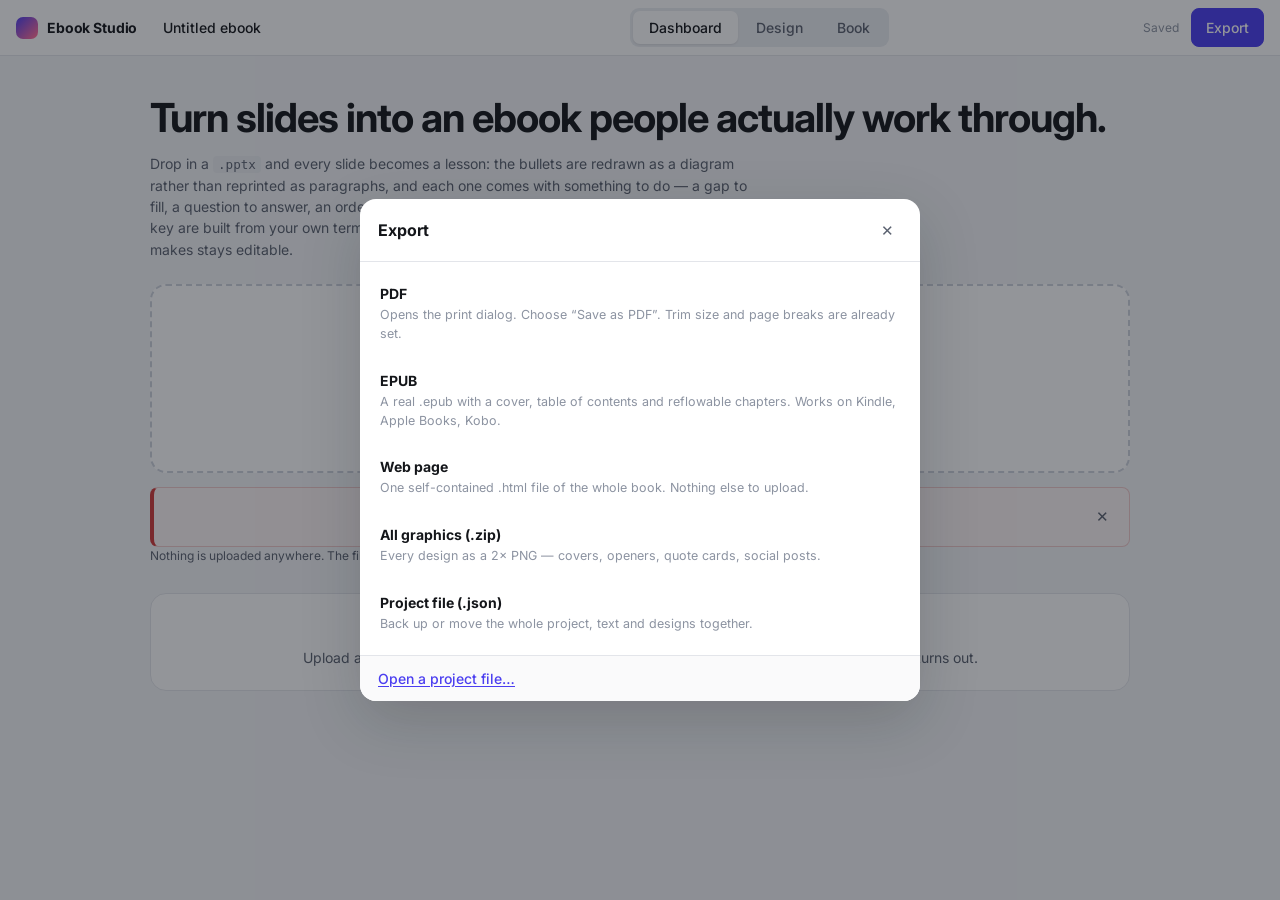
<file: ebook-studio/index.html>
<!doctype html>
<html lang="en">
<head>
<meta charset="utf-8">
<meta name="viewport" content="width=device-width, initial-scale=1">
<title>Ebook Studio</title>
<meta name="description" content="Design ebook graphics and turn uploaded manuscripts into finished ebooks.">
<link rel="preconnect" href="https://fonts.googleapis.com">
<link rel="preconnect" href="https://fonts.gstatic.com" crossorigin>
<link href="https://fonts.googleapis.com/css2?family=Bebas+Neue&family=DM+Serif+Display:ital@0;1&family=Inter:wght@300;400;500;600;700;800&family=Lora:ital,wght@0,400;0,600;1,400&family=Playfair+Display:ital,wght@0,400;0,700;0,900;1,400&family=Space+Grotesk:wght@400;500;700&display=swap" rel="stylesheet">
<link rel="stylesheet" href="styles.css">
</head>
<body>

<header class="topbar">
  <div class="brand">
    <span class="brand-mark" aria-hidden="true"></span>
    <span class="brand-name">Ebook Studio</span>
  </div>

  <input id="projectTitle" class="title-field" value="Untitled ebook" aria-label="Project title" spellcheck="false">

  <nav class="tabs" role="tablist">
    <button class="tab is-active" data-view="dashboard" role="tab">Dashboard</button>
    <button class="tab" data-view="editor" role="tab">Design</button>
    <button class="tab" data-view="book" role="tab">Book</button>
  </nav>

  <div class="topbar-actions">
    <span id="saveState" class="save-state">Saved</span>
    <button id="btnExport" class="btn btn-primary">Export</button>
  </div>
</header>

<!-- Dashboard -->
<main id="view-dashboard" class="view is-active">
  <div class="dash">

    <section class="dash-hero">
      <h1>Turn slides into an ebook people actually work through.</h1>
      <p>Drop in a <code>.pptx</code> and every slide becomes a lesson: the bullets are redrawn as a diagram
         rather than reprinted as paragraphs, and each one comes with something to do &mdash; a gap to fill,
         a question to answer, an order to work out. Crosswords, word searches and an answer key are built
         from your own terms. <code>.docx</code>, <code>.md</code>, <code>.txt</code> and <code>.html</code>
         work too. Everything it makes stays editable.</p>

      <div id="dropzone" class="dropzone" tabindex="0" role="button" aria-label="Choose a slide deck or manuscript">
        <svg viewBox="0 0 24 24" class="dz-icon" aria-hidden="true"><path d="M12 16V4m0 0L7.5 8.5M12 4l4.5 4.5M4 15v3a2 2 0 0 0 2 2h12a2 2 0 0 0 2-2v-3"/></svg>
        <strong>Drop your slides or manuscript here</strong>
        <span>or click to browse &mdash; .pptx, .docx, .md, .txt, .html</span>
      </div>

      <!-- Kept outside the dropzone: an input inside it would bubble its own
           click back to the zone and ask for the file picker twice. -->
      <input type="file" id="fileInput" hidden>

      <div id="uploadError" class="upload-error" hidden>
        <div>
          <strong id="uploadErrorTitle"></strong>
          <p id="uploadErrorBody"></p>
        </div>
        <button class="icon-btn" id="uploadErrorClose" aria-label="Dismiss">&#10005;</button>
      </div>

      <p class="dz-note">Nothing is uploaded anywhere. The file is read in your browser and stored on this computer only.</p>
    </section>

    <section id="importSummary" class="panel-card" hidden>
      <div class="card-head">
        <h2>What we found</h2>
        <button class="btn btn-ghost btn-sm" id="btnClearImport">Start over</button>
      </div>
      <div id="importStats" class="stat-row"></div>
      <div id="chapterList" class="chapter-list"></div>
    </section>

    <section id="learningSection" class="panel-card" hidden>
      <div class="card-head">
        <h2>Active learning</h2>
        <span class="hint">What the reader is asked to do, and how often.</span>
      </div>

      <div class="build-row build-row-top">
        <label class="field">
          <span>How much practice</span>
          <select id="densitySelect">
            <option value="light">Light &mdash; one task every other lesson</option>
            <option value="balanced" selected>Balanced &mdash; one task per lesson</option>
            <option value="intensive">Intensive &mdash; two tasks per lesson</option>
          </select>
        </label>
        <label class="field">
          <span>Lessons per part</span>
          <select id="groupSelect">
            <option value="3">3</option>
            <option value="4">4</option>
            <option value="5" selected>5</option>
            <option value="6">6</option>
            <option value="8">8</option>
          </select>
        </label>
      </div>

      <p class="panel-title">Include</p>
      <div id="activityChips" class="chip-row"></div>

      <div class="build-row">
        <p class="hint hint-wide">Questions, gaps and puzzles are derived from your own slides &mdash; the wording
           comes from your text, not from anything invented. Every one of them is editable afterwards.</p>
      </div>
    </section>

    <section id="themeSection" class="panel-card" hidden>
      <div class="card-head">
        <h2>Pick a look</h2>
        <span class="hint">This drives the cover, the openers and the book pages.</span>
      </div>
      <div id="themeGrid" class="theme-grid"></div>
      <div class="build-row">
        <label class="field">
          <span>Trim size</span>
          <select id="trimSelect"></select>
        </label>
        <label class="field">
          <span>Author name</span>
          <input id="authorField" placeholder="Your name" spellcheck="false">
        </label>
        <button id="btnBuild" class="btn btn-primary btn-lg">Build my ebook</button>
      </div>
    </section>

    <section id="graphicsSection" class="panel-card" hidden>
      <div class="card-head">
        <h2>Graphics</h2>
        <div class="card-head-actions">
          <button class="btn btn-ghost btn-sm" data-new-design="social">+ Social card</button>
          <button class="btn btn-ghost btn-sm" data-new-design="quote">+ Quote card</button>
          <button class="btn btn-ghost btn-sm" data-new-design="blank">+ Blank</button>
        </div>
      </div>
      <div id="designGrid" class="design-grid"></div>
    </section>

    <section class="panel-card panel-empty" id="emptyState">
      <h2>Nothing loaded yet</h2>
      <p>Upload a file above, or try
         <button class="linkish" id="btnSampleDeck">a sample slide deck</button> or
         <button class="linkish" id="btnSample">a sample manuscript</button>
         to see how each one turns out.</p>
    </section>

  </div>
</main>

<!-- Editor -->
<main id="view-editor" class="view">
  <div class="editor">

    <aside class="rail">
      <button class="rail-btn is-active" data-panel="templates" title="Templates"><span>&#9638;</span>Templates</button>
      <button class="rail-btn" data-panel="text" title="Text"><span>T</span>Text</button>
      <button class="rail-btn" data-panel="elements" title="Elements"><span>&#9670;</span>Elements</button>
      <button class="rail-btn" data-panel="uploads" title="Uploads"><span>&#8679;</span>Uploads</button>
      <button class="rail-btn" data-panel="brand" title="Brand"><span>&#9681;</span>Brand</button>
    </aside>

    <section class="side-panel" id="sidePanel"></section>

    <section class="stage-wrap">
      <div class="stage-bar">
        <select id="designPicker" class="mini-select" aria-label="Which graphic"></select>
        <div class="spacer"></div>
        <div class="tool-group">
          <button class="icon-btn" id="btnUndo" title="Undo (Ctrl+Z)">&#8630;</button>
          <button class="icon-btn" id="btnRedo" title="Redo (Ctrl+Shift+Z)">&#8631;</button>
        </div>
        <div class="tool-group">
          <button class="icon-btn" data-arrange="front" title="Bring to front">&#10514;</button>
          <button class="icon-btn" data-arrange="forward" title="Forward">&#8593;</button>
          <button class="icon-btn" data-arrange="backward" title="Backward">&#8595;</button>
          <button class="icon-btn" data-arrange="back" title="Send to back">&#10515;</button>
        </div>
        <div class="tool-group">
          <button class="icon-btn" data-align="left" title="Align left">&#8676;</button>
          <button class="icon-btn" data-align="centerX" title="Centre horizontally">&#8596;</button>
          <button class="icon-btn" data-align="right" title="Align right">&#8677;</button>
          <button class="icon-btn" data-align="centerY" title="Centre vertically">&#8597;</button>
        </div>
        <div class="tool-group">
          <button class="icon-btn" id="btnZoomOut" title="Zoom out">&minus;</button>
          <span id="zoomLabel" class="zoom-label">100%</span>
          <button class="icon-btn" id="btnZoomIn" title="Zoom in">+</button>
          <button class="icon-btn" id="btnZoomFit" title="Fit">&#10530;</button>
        </div>
        <button class="btn btn-primary btn-sm" id="btnDownloadPng">Download PNG</button>
      </div>

      <div class="stage-scroll" id="stageScroll">
        <div class="stage" id="stage">
          <div class="artboard" id="artboard"></div>
          <div class="overlay" id="overlay"></div>
        </div>
      </div>
    </section>

    <section class="props" id="props"></section>
  </div>
</main>

<!-- Book -->
<main id="view-book" class="view">
  <div class="book-wrap">
    <aside class="book-side">
      <h2>Contents</h2>
      <ol id="bookToc" class="book-toc"></ol>
      <div class="book-side-foot">
        <button class="btn btn-ghost btn-sm" id="btnPrintBook">Print / Save as PDF</button>
      </div>
    </aside>
    <div class="book-scroll" id="bookScroll"></div>
  </div>
</main>

<!-- Export -->
<div class="modal-backdrop" id="exportModal" hidden>
  <div class="modal" role="dialog" aria-modal="true" aria-labelledby="exportTitle">
    <div class="modal-head">
      <h2 id="exportTitle">Export</h2>
      <button class="icon-btn" id="btnCloseExport" aria-label="Close">&#10005;</button>
    </div>
    <div class="export-list">
      <button class="export-row" data-export="pdf">
        <strong>PDF</strong><span>Opens the print dialog. Choose &ldquo;Save as PDF&rdquo;. Trim size and page breaks are already set.</span>
      </button>
      <button class="export-row" data-export="epub">
        <strong>EPUB</strong><span>A real .epub with a cover, table of contents and reflowable chapters. Works on Kindle, Apple Books, Kobo.</span>
      </button>
      <button class="export-row" data-export="html">
        <strong>Web page</strong><span>One self-contained .html file of the whole book. Nothing else to upload.</span>
      </button>
      <button class="export-row" data-export="images">
        <strong>All graphics (.zip)</strong><span>Every design as a 2&times; PNG &mdash; covers, openers, quote cards, social posts.</span>
      </button>
      <button class="export-row" data-export="project">
        <strong>Project file (.json)</strong><span>Back up or move the whole project, text and designs together.</span>
      </button>
    </div>
    <div class="modal-foot">
      <label class="import-project">
        <input type="file" id="projectImport" accept=".json" hidden>
        <span class="linkish">Open a project file&hellip;</span>
      </label>
      <span id="exportStatus" class="hint"></span>
    </div>
  </div>
</div>

<div id="toast" class="toast" hidden></div>
<div id="printRoot" class="print-root" aria-hidden="true"></div>

<script src="js/text.js"></script>
<script src="js/zip.js"></script>
<script src="js/store.js"></script>
<script src="js/templates.js"></script>
<script src="js/import.js"></script>
<script src="js/pptx.js"></script>
<script src="js/diagrams.js"></script>
<script src="js/learning.js"></script>
<script src="js/course.js"></script>
<script src="js/sampledeck.js"></script>
<script src="js/render.js"></script>
<script src="js/editor.js"></script>
<script src="js/book.js"></script>
<script src="js/export.js"></script>
<script src="js/app.js"></script>
</body>
</html>
</file>
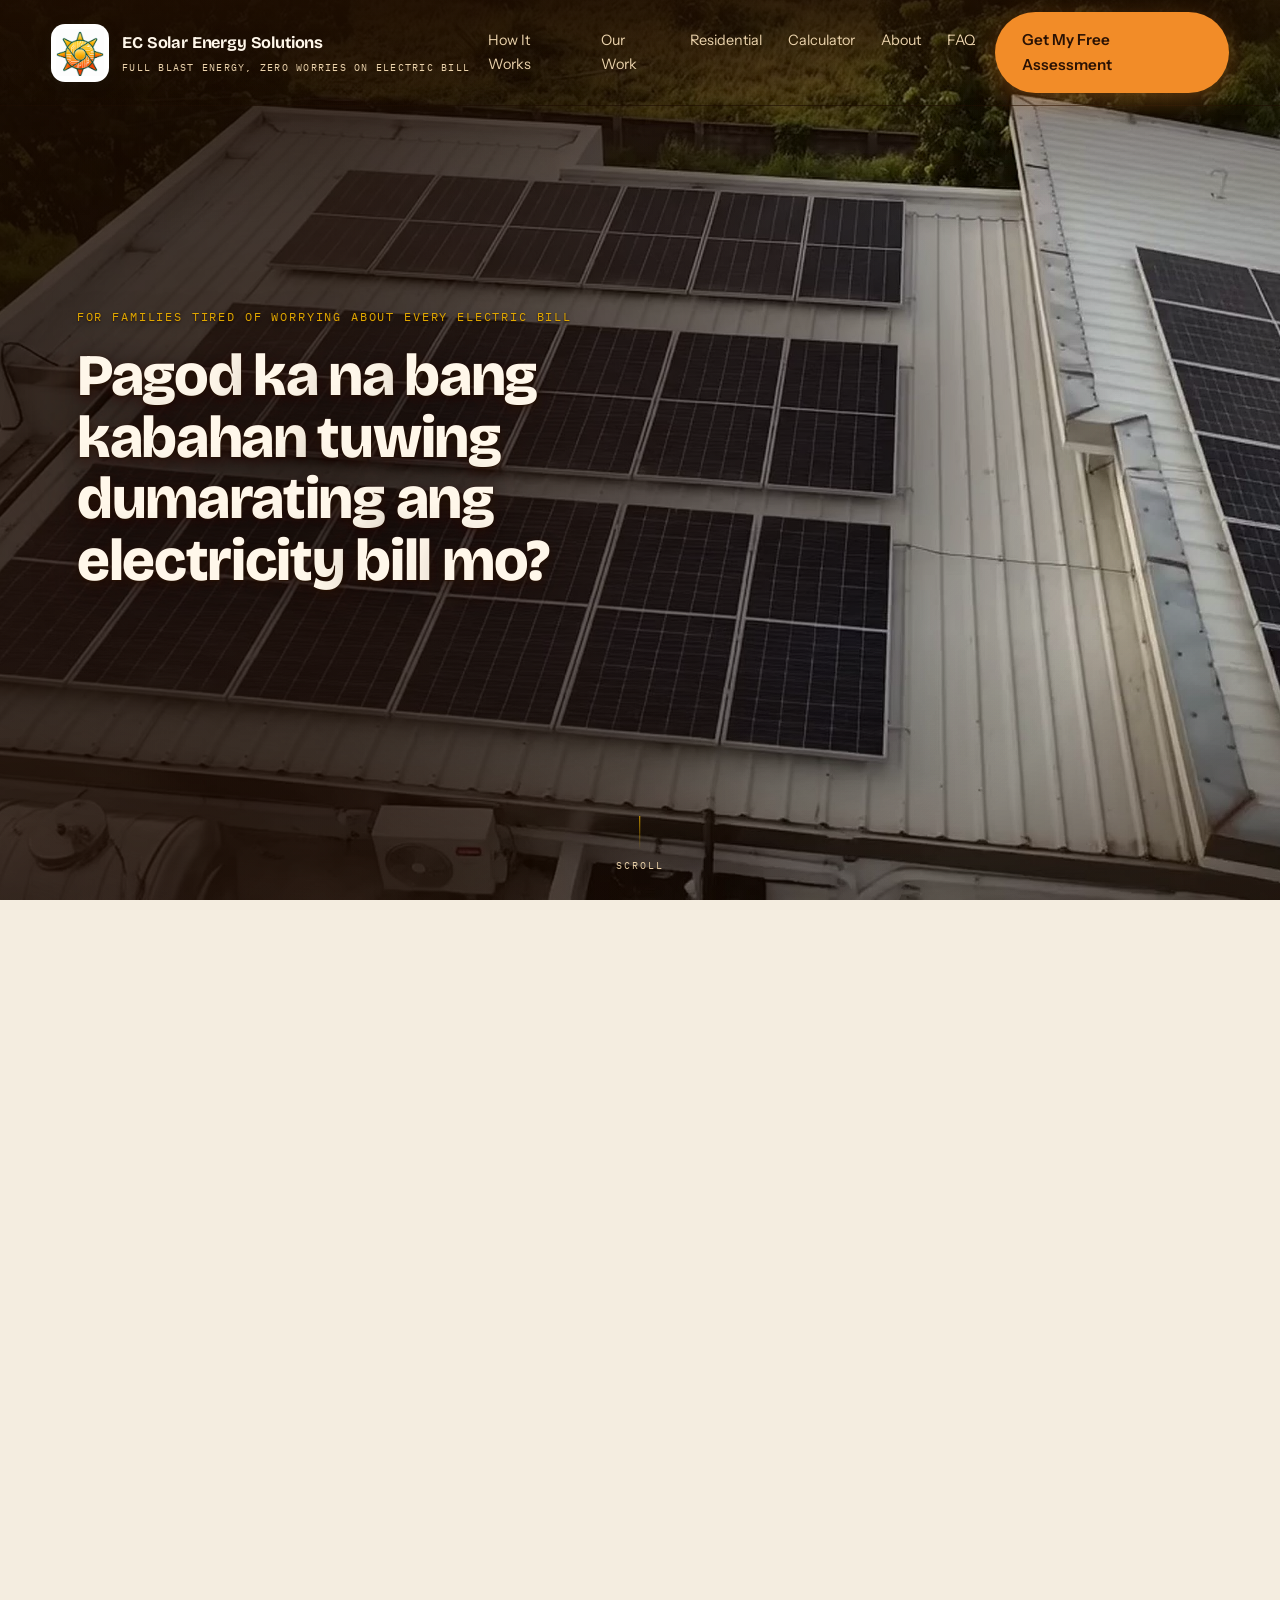
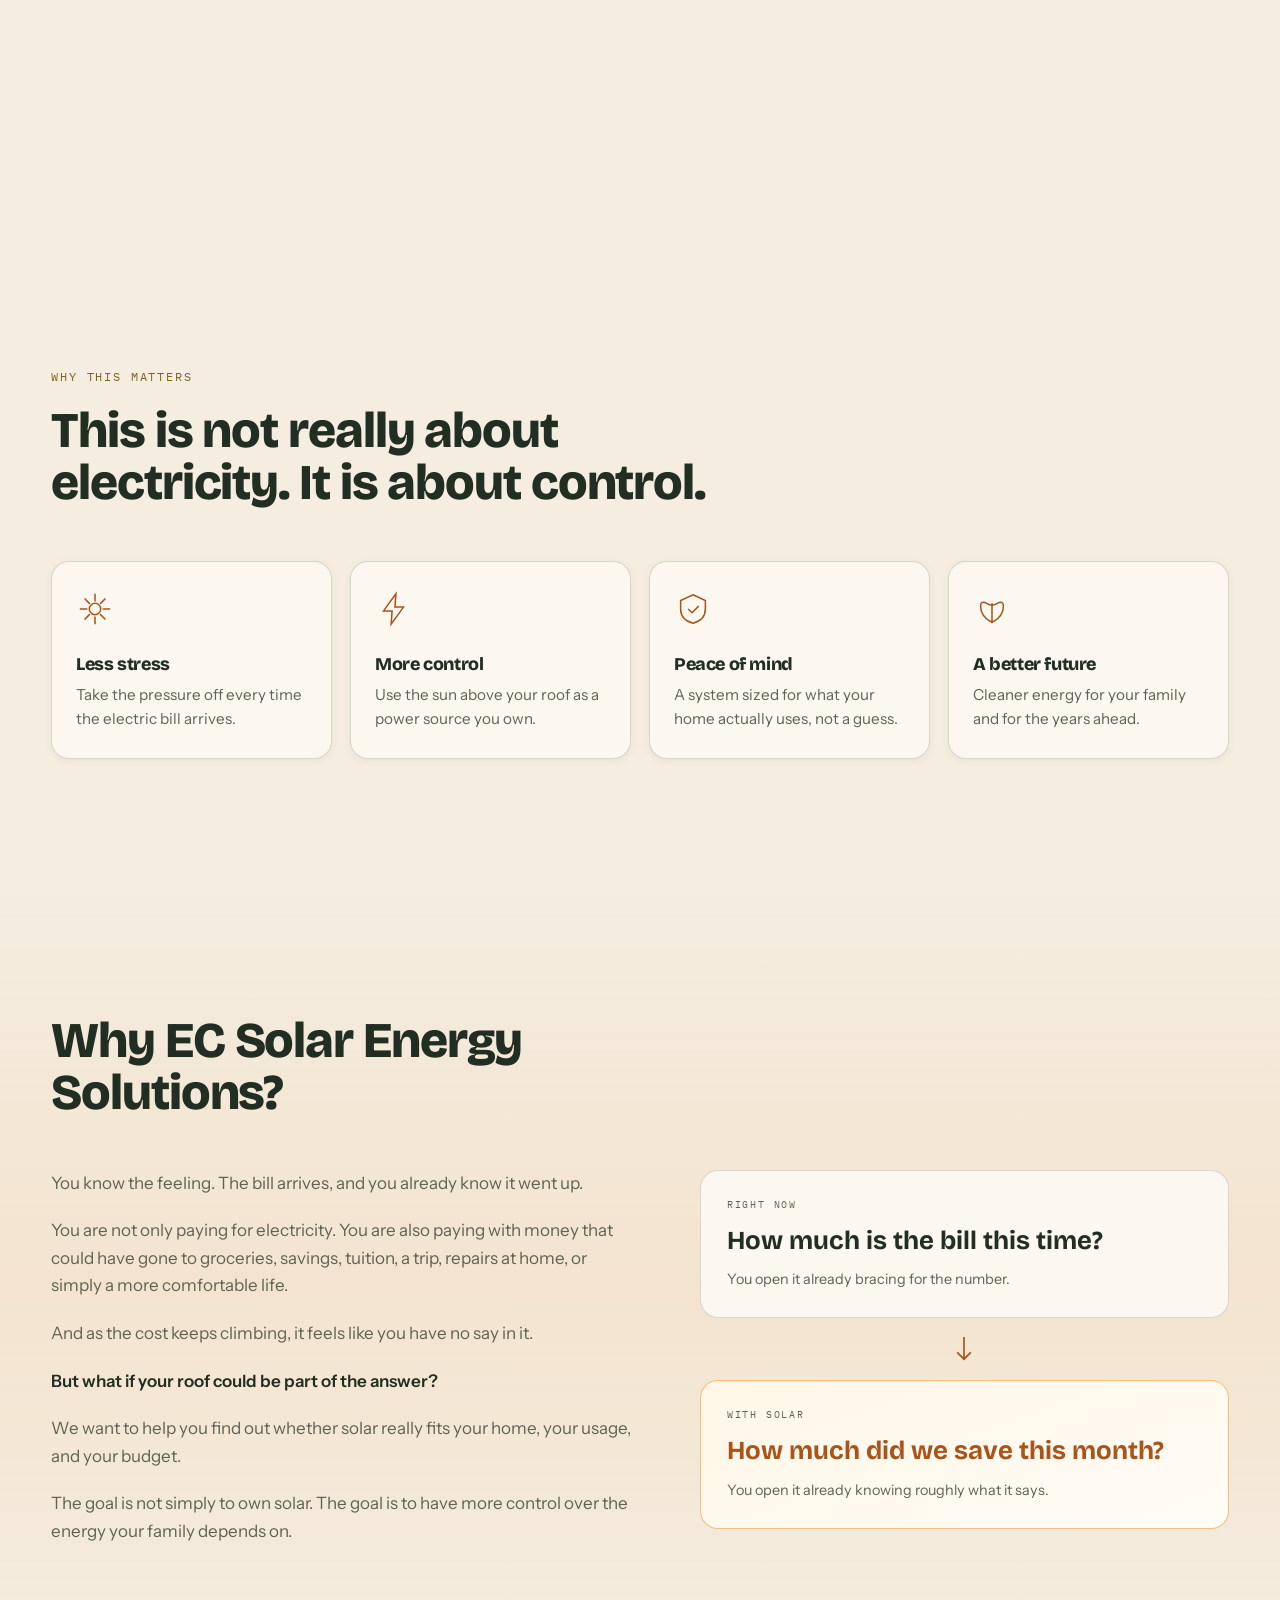
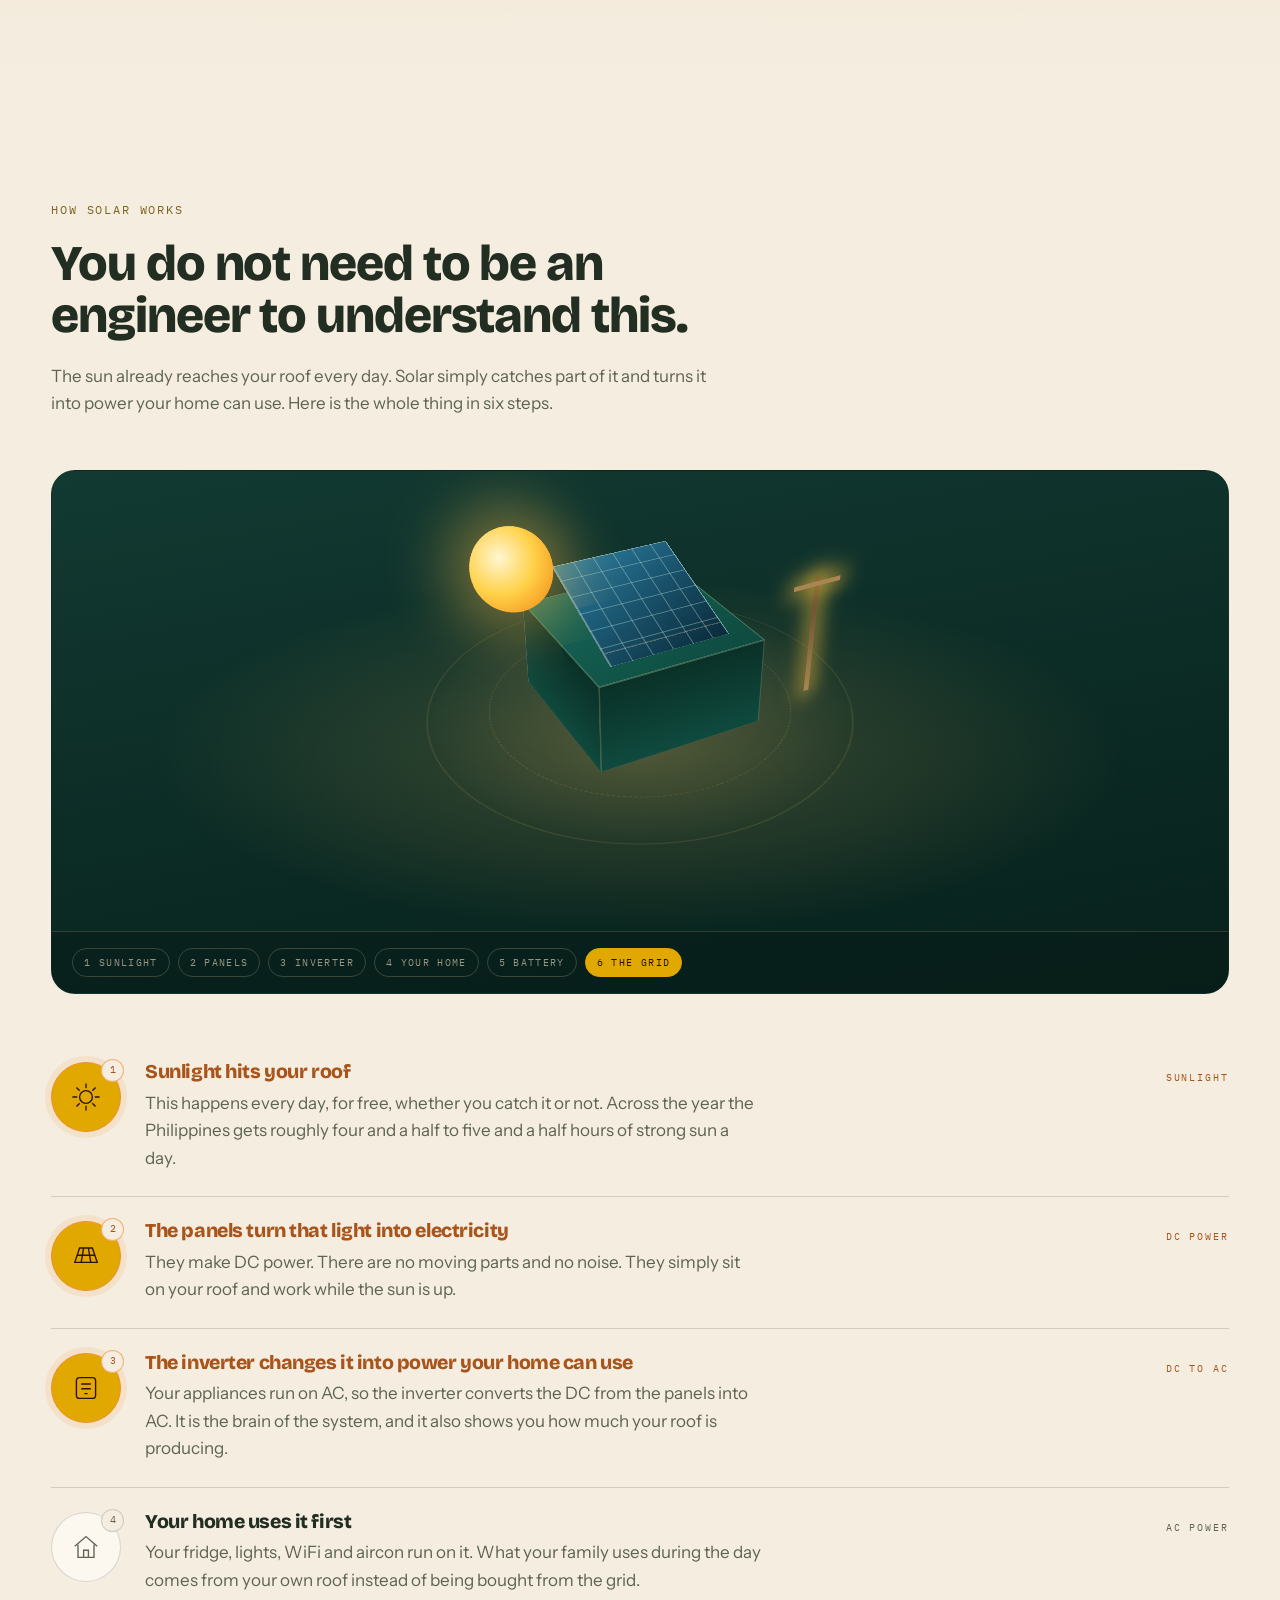
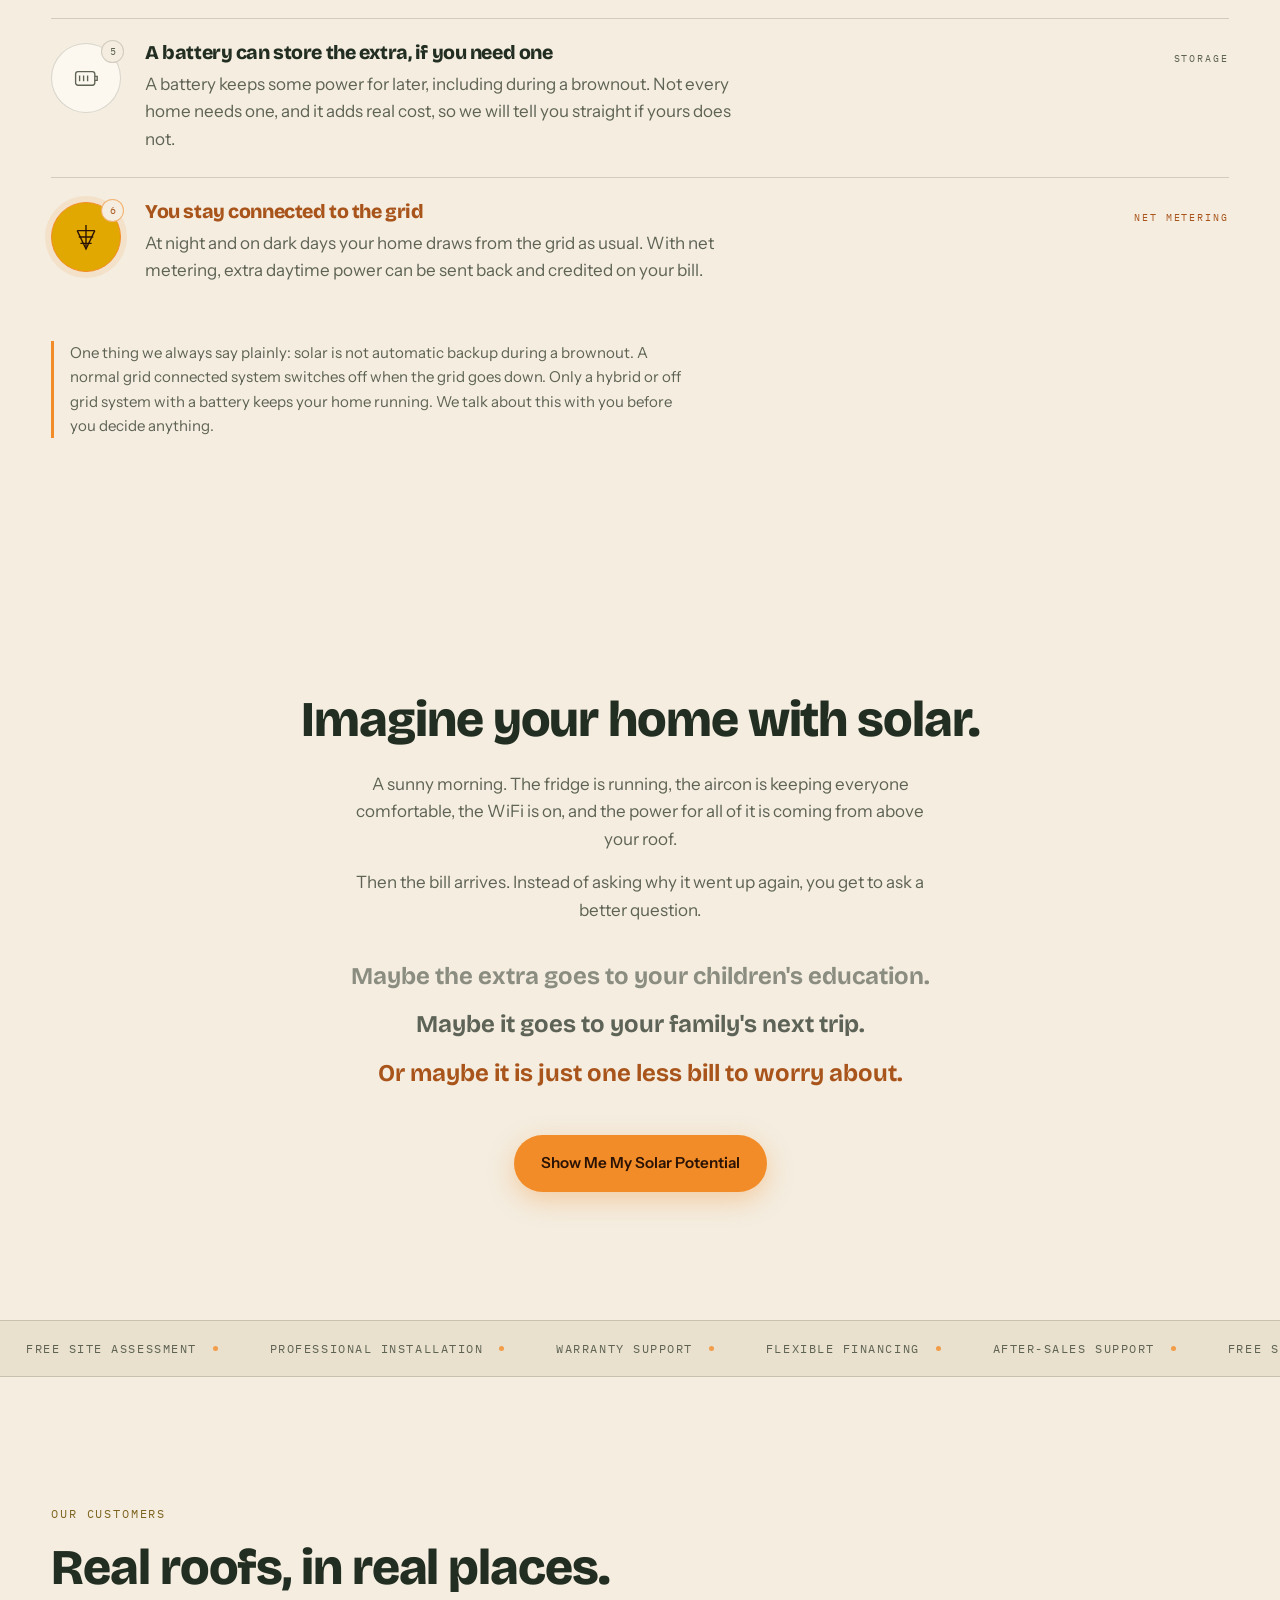
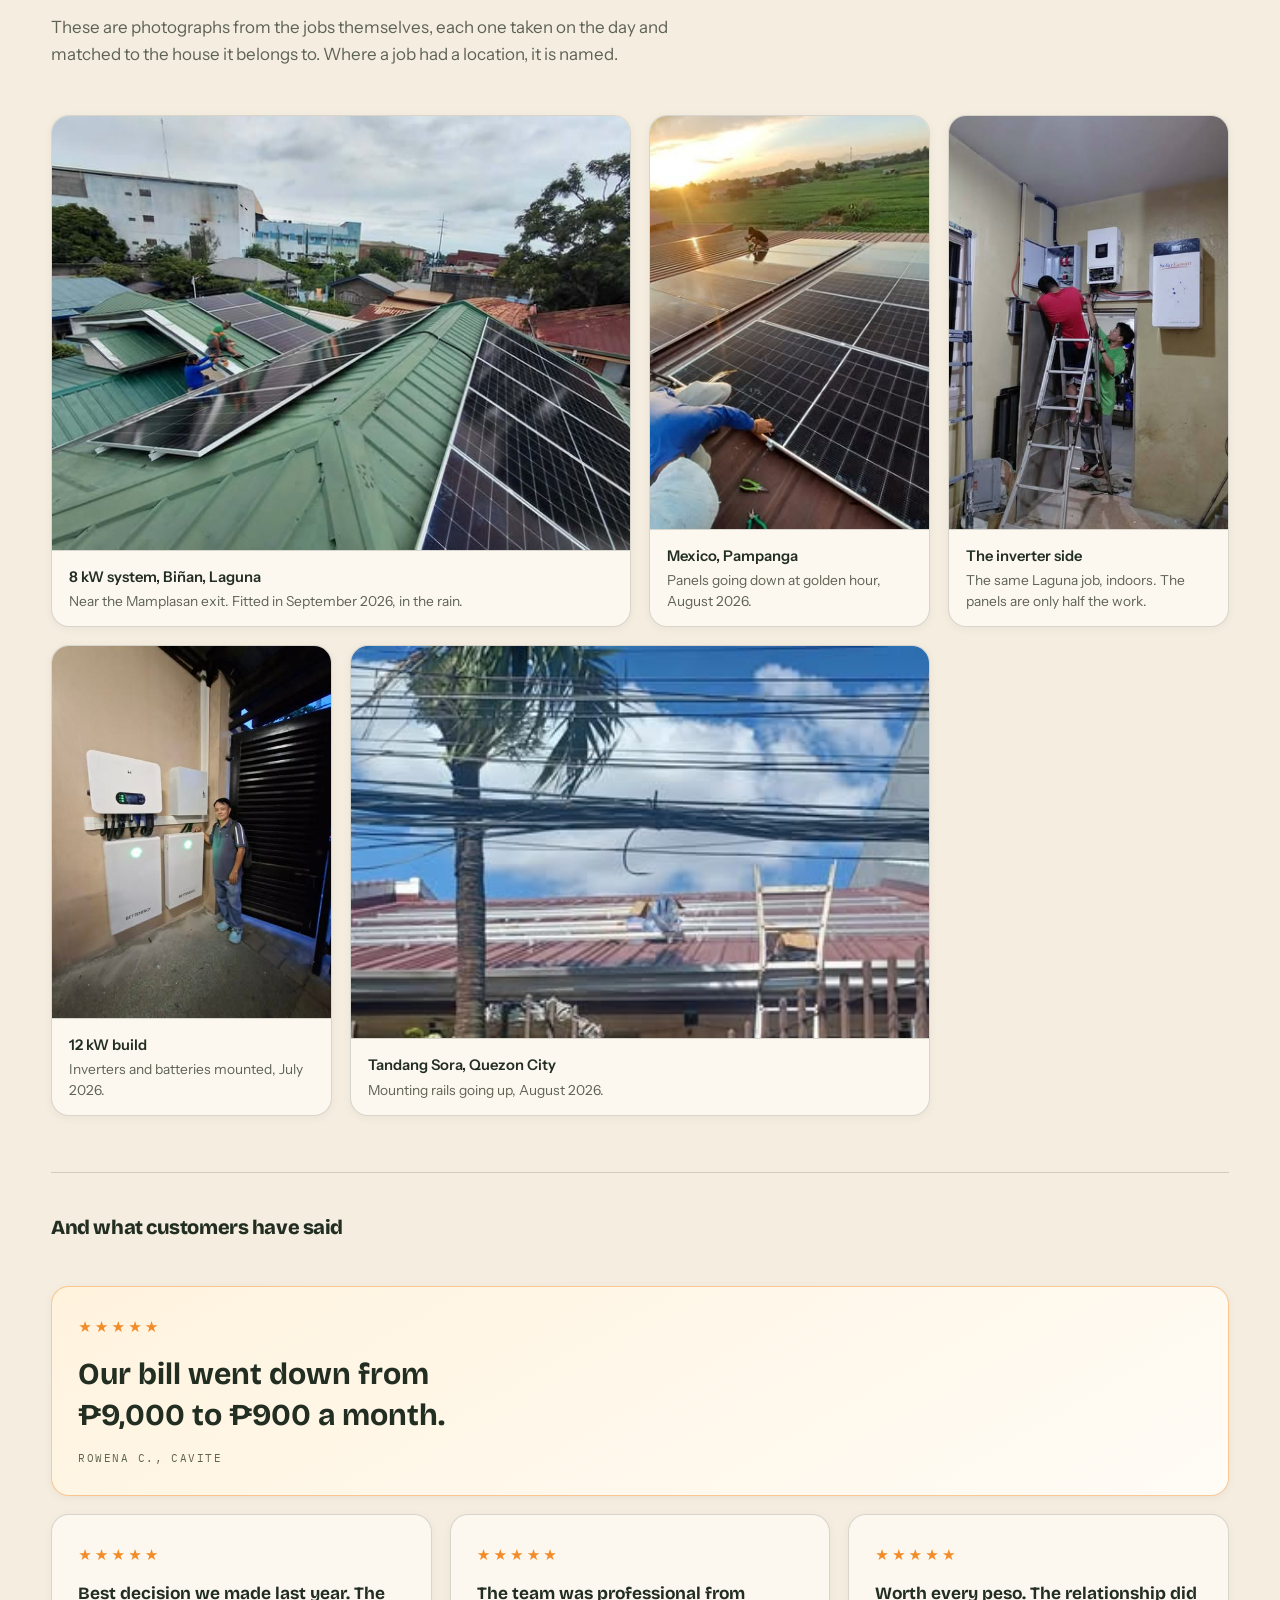
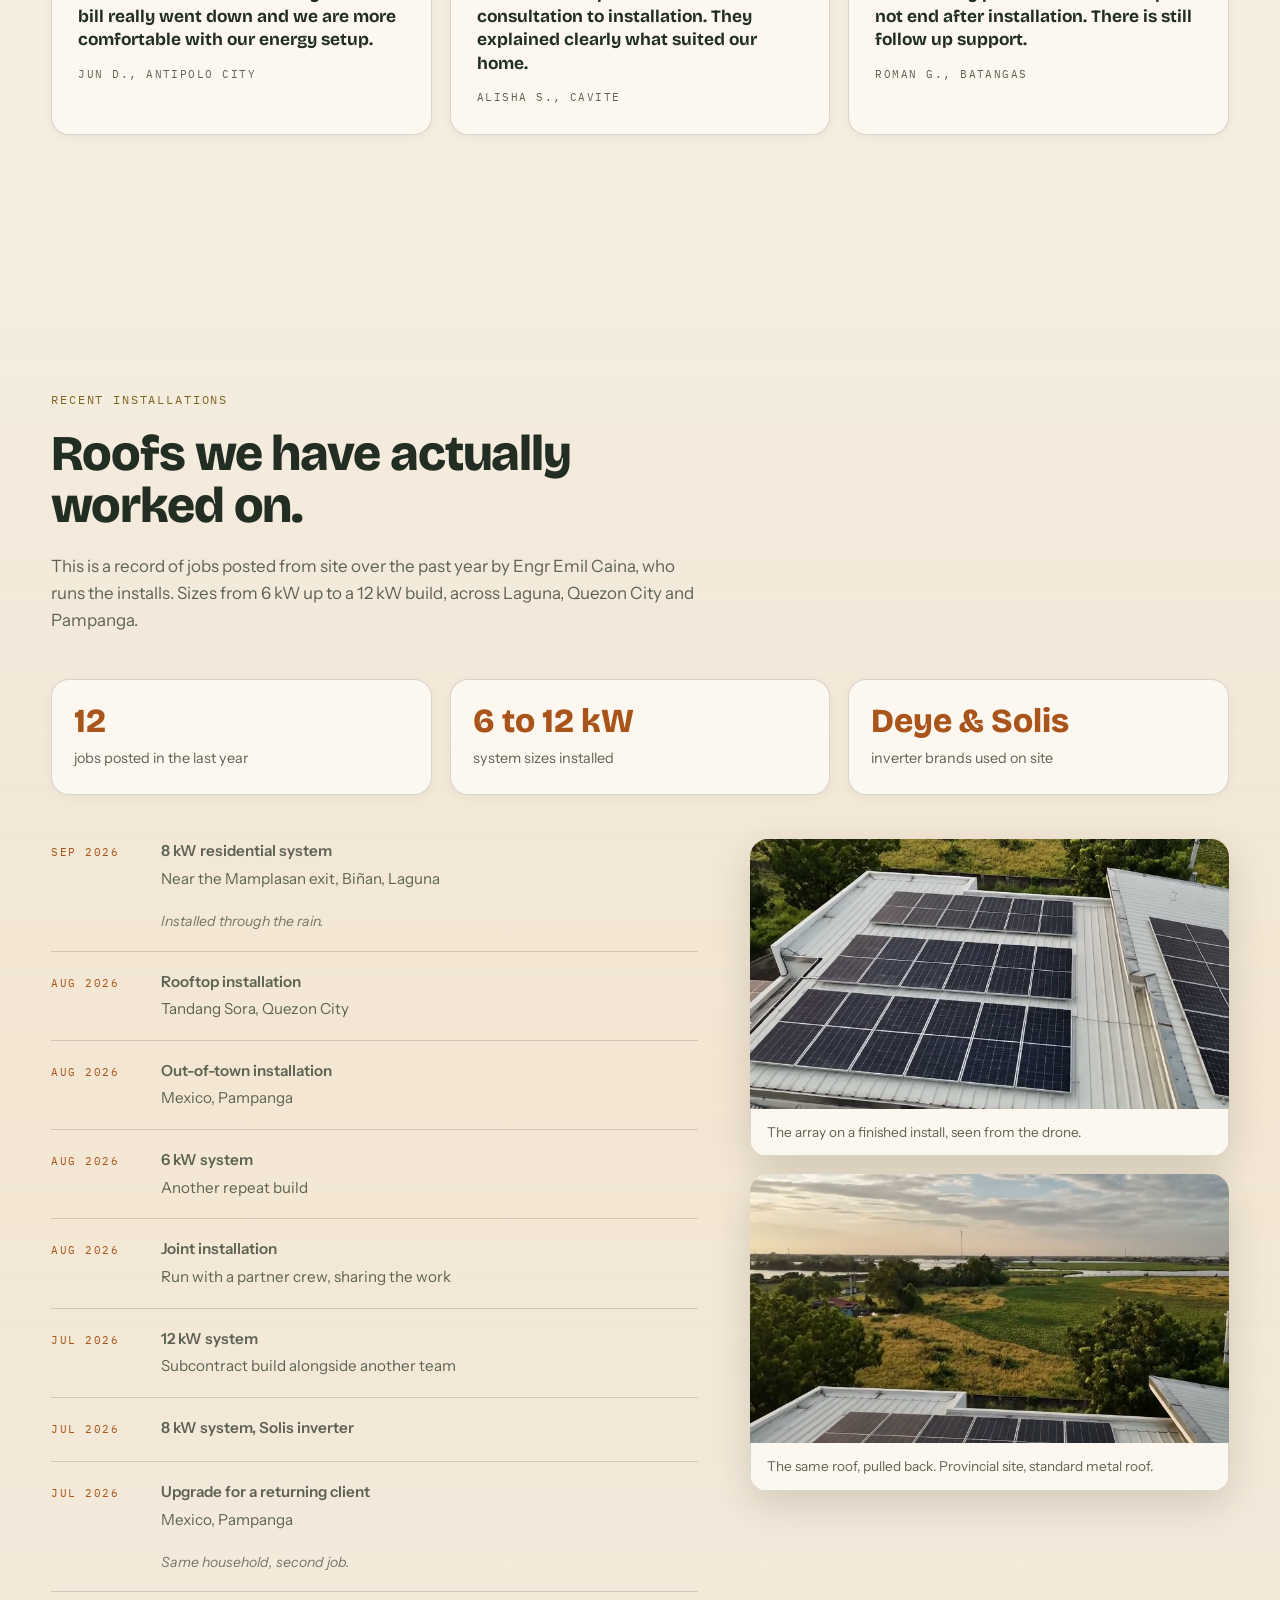
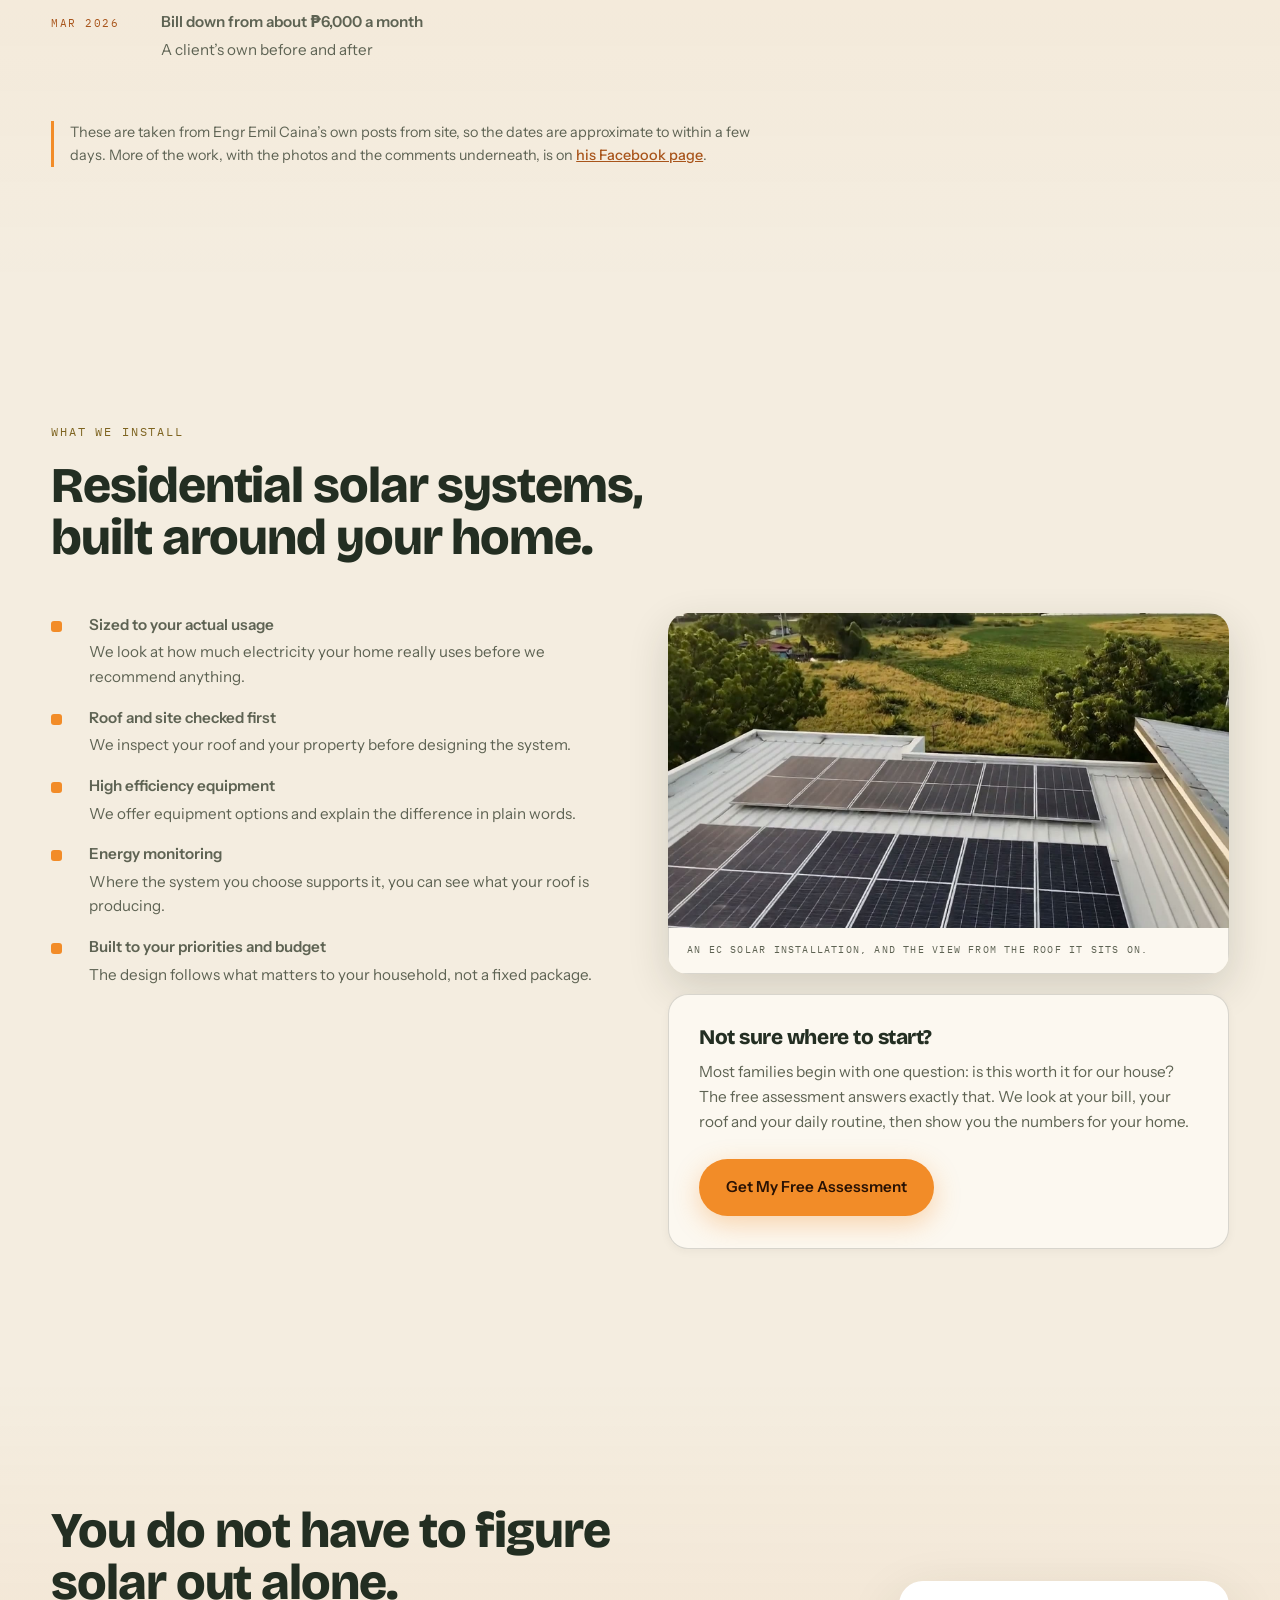
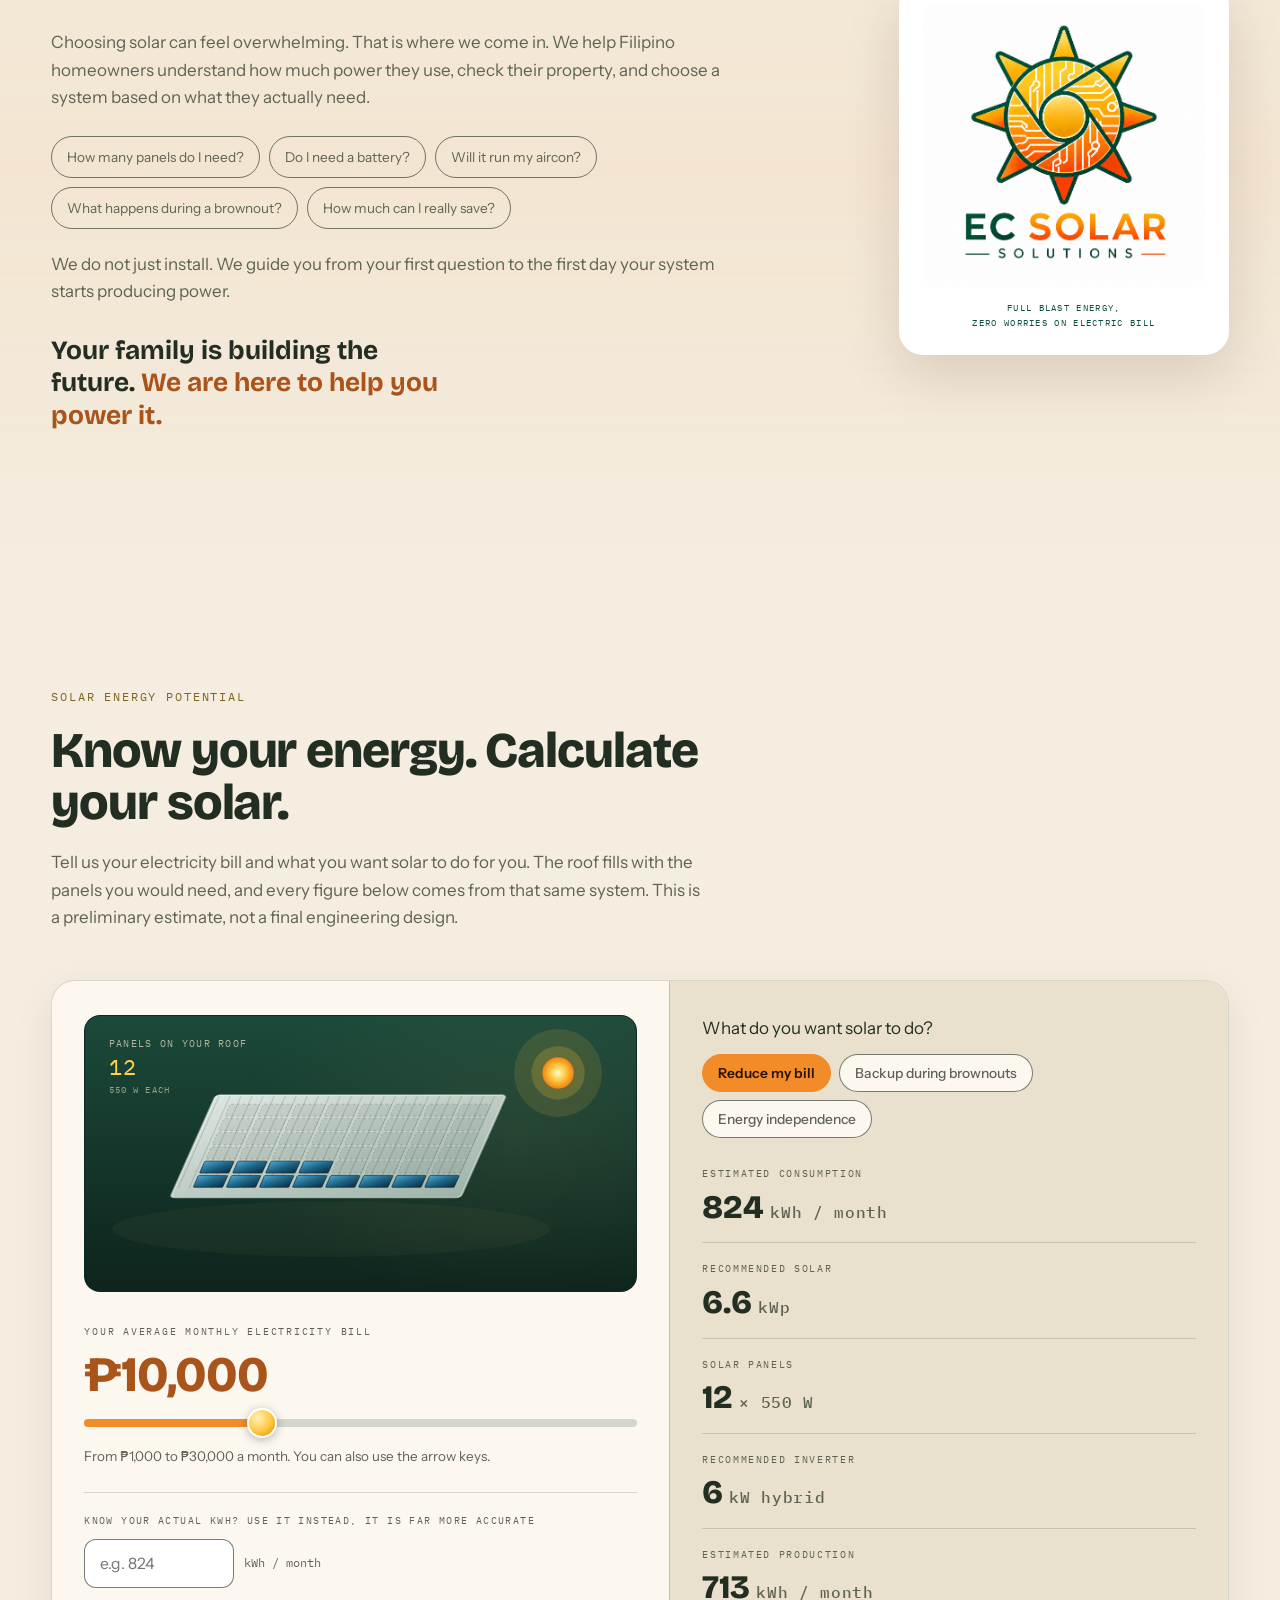
<file: ec-solar-solutions/index.html>
<!DOCTYPE html>
<html lang="en">
<head>
<meta charset="utf-8">
<meta name="viewport" content="width=device-width, initial-scale=1, viewport-fit=cover">
<title>EC Solar Energy Solutions | Full Blast Energy, Zero Worries on Electric Bill</title>
<meta name="description" content="EC Solar Energy Solutions helps Filipino families take back control of their electricity costs with a solar system designed around how your home actually uses power. Free site assessment.">
<meta name="theme-color" content="#FAF2E4">
<meta name="color-scheme" content="light">

<meta property="og:type" content="website">
<meta property="og:title" content="EC Solar Energy Solutions | Full Blast Energy, Zero Worries on Electric Bill">
<meta property="og:description" content="We help Filipino homeowners understand and manage their electricity costs with thoughtfully designed solar systems.">
<meta property="og:url" content="https://ec-solar-solutions.vercel.app/">
<!-- the wide reveal frame, not the logo: a square logo crops badly in link cards -->
<meta property="og:image" content="https://ec-solar-solutions.vercel.app/assets/hero-end.jpg">
<meta property="og:image:width" content="2048">
<meta property="og:image:height" content="1152">
<meta property="og:image:alt" content="A rooftop solar array installed by EC Solar Energy Solutions, with fields and water beyond at golden hour">
<meta property="og:site_name" content="EC Solar Energy Solutions">
<meta property="og:locale" content="en_PH">
<meta name="twitter:card" content="summary_large_image">

<link rel="icon" href="data:image/svg+xml,%3Csvg xmlns='http://www.w3.org/2000/svg' viewBox='0 0 64 64'%3E%3Crect width='64' height='64' rx='14' fill='%230B4F43'/%3E%3Cpath d='M32 8l5 10 11-3-3 11 10 6-10 6 3 11-11-3-5 10-5-10-11 3 3-11-10-6 10-6-3-11 11 3z' fill='none' stroke='%23FFD700' stroke-width='3' stroke-linejoin='round'/%3E%3Ccircle cx='32' cy='32' r='8' fill='%23F28C28'/%3E%3C/svg%3E">

<link rel="preconnect" href="https://fonts.googleapis.com">
<link rel="preconnect" href="https://fonts.gstatic.com" crossorigin>
<link href="https://fonts.googleapis.com/css2?family=Bricolage+Grotesque:wght@700;800&family=IBM+Plex+Mono:wght@500&family=Instrument+Sans:wght@400;500;600&display=swap" rel="stylesheet">

<style>
/* ============================================================
   TOKENS  (warm daylight page, cinematic golden hero)
   ============================================================ */
:root{
  /* every value below is sampled from the drone footage's own palette,
     so the page and the film read as one place */
  --canvas:#F4EDE0;          /* the warm stone of the golden-hour sky */
  --canvas-lift:#E9E0CE;
  --panel:#FCF8F0;
  --brand-green:#0B4F43;

  --text-primary:#232E22;    /* the deep field green */
  --text-secondary:#5E6353;  /* the olive grey of the dry grass */

  --accent:#F28C28;          /* button fill, the brand orange */
  --accent-hover:#E4761A;
  --accent-ink:#2A1204;      /* text that sits on the accent */
  --accent-deep:#A8541A;     /* accent as TEXT on the light canvas */
  --gold:#E0A800;            /* decorative gold */
  --gold-ink:#7E6420;        /* the khaki gold, as small text */

  --line:rgba(35,46,34,.17);
  --line-strong:rgba(35,46,34,.62);   /* interactive borders, measured for 3:1 */

  /* the hero runs on its own dark set so the words stay readable over the sky */
  --h-ink:#FFF7EA;
  --h-ink-2:#F2DFC4;

  --display:'Bricolage Grotesque',Georgia,serif;
  --body:'Instrument Sans',system-ui,sans-serif;
  --mono:'IBM Plex Mono',ui-monospace,monospace;

  --ease:cubic-bezier(.22,.61,.36,1);
  --ease-soft:cubic-bezier(.4,0,.2,1);
  --tshadow:0 1px 2px rgba(40,18,2,.9),0 3px 12px rgba(40,18,2,.7),0 10px 44px rgba(40,18,2,.72);
  --wrap:min(1180px,92vw);
}

*,*::before,*::after{box-sizing:border-box}
html,body{overflow-x:hidden;overflow-x:clip}
html{scroll-behavior:smooth}
body{
  margin:0;background:var(--canvas);color:var(--text-primary);
  font-family:var(--body);font-size:17px;line-height:1.62;
  -webkit-font-smoothing:antialiased;
}
/* height:auto matters: without it an image carrying explicit width/height
   attributes gets squashed the moment its column is narrower than those numbers */
img{max-width:100%;height:auto;display:block}
a{color:inherit}
h1,h2,h3{font-family:var(--display);font-weight:800;line-height:1.05;letter-spacing:-.022em;margin:0}
p{margin:0}
:focus-visible{outline:3px solid var(--accent-deep);outline-offset:3px;border-radius:4px}

.skip{position:absolute;left:-9999px;top:0;z-index:200;background:var(--accent);color:var(--accent-ink);padding:12px 18px;border-radius:0 0 10px 0;font-weight:600}
.skip:focus{left:0}

.kicker{font-family:var(--mono);font-size:.72rem;letter-spacing:.16em;text-transform:uppercase;color:var(--gold-ink);margin:0 0 18px}
.lede{color:var(--text-secondary);font-size:1.06rem;max-width:62ch}

/* ============================================================
   THE ENVIRONMENT LAYER
   ============================================================ */
.env{position:fixed;inset:0;z-index:0;pointer-events:none;overflow:hidden}
.env::before{
  content:"";position:absolute;inset:-25%;
  background:
    radial-gradient(closest-side at 20% 16%,rgba(242,140,40,.13),transparent 70%),
    radial-gradient(closest-side at 84% 70%,rgba(224,168,0,.12),transparent 70%),
    radial-gradient(closest-side at 52% 106%,rgba(11,79,67,.10),transparent 70%);
  animation:envdrift 96s var(--ease-soft) -22s infinite alternate;
}
@keyframes envdrift{
  0%{transform:translate3d(-2.5%,-1.5%,0) scale(1.04)}
  100%{transform:translate3d(2.5%,2%,0) scale(1.10)}
}

/* ============================================================
   NAV
   ============================================================ */
.nav{
  position:fixed;top:0;left:0;right:0;z-index:60;
  display:flex;align-items:center;gap:20px;
  padding:12px max(20px,4vw);
  background:linear-gradient(180deg,rgba(30,14,2,.62),rgba(30,14,2,0));
  transition:background .5s var(--ease),backdrop-filter .5s var(--ease),border-color .5s var(--ease);
  border-bottom:1px solid transparent;
}
.nav.stuck{background:rgba(250,242,228,.94);backdrop-filter:blur(14px);border-bottom-color:var(--line)}
.brand{display:flex;align-items:center;gap:13px;text-decoration:none;margin-right:auto;min-width:0}
/* the real mark ships uncompressed, on its own plate so its white ground reads as design */
/* the header carries the sun mark alone, at its true proportions. The full
   lockup already contains the wordmark, and at header size that wordmark is
   an illegible smudge, so the mark leads and the name is set in type beside it. */
.brandmark{
  flex:none;width:58px;height:58px;background:#fff;border-radius:14px;padding:5px;
  box-shadow:0 3px 14px rgba(35,46,34,.18);display:grid;place-items:center;
}
.brandmark img{width:100%;height:auto;object-fit:contain}
.wordmark{display:block;min-width:0}
.wordmark b{
  display:block;font-family:var(--display);font-size:1.02rem;letter-spacing:-.01em;
  white-space:nowrap;color:var(--h-ink);transition:color .5s var(--ease);
}
.wordmark i{
  display:block;font-style:normal;font-family:var(--mono);font-size:.6rem;letter-spacing:.13em;
  text-transform:uppercase;color:#EBD3AC;margin-top:3px;white-space:nowrap;transition:color .5s var(--ease);
}
.nav.stuck .wordmark b{color:var(--text-primary)}
.nav.stuck .wordmark i{color:var(--gold-ink)}
.navlinks{display:flex;gap:26px;font-size:.9rem}
.navlinks a{text-decoration:none;color:#EBD3AC;transition:color .3s var(--ease)}
.nav.stuck .navlinks a{color:var(--text-secondary)}
.navlinks a:hover{color:var(--accent)}
.nav.stuck .navlinks a:hover{color:var(--accent-deep)}
@media(max-width:1000px){.navlinks{display:none}}
@media(max-width:660px){
  .nav{padding:10px 14px;gap:10px}
  .wordmark i{display:none}
  .wordmark b{font-size:.9rem}
  .brandmark{width:44px;height:44px;border-radius:11px}
  .nav .btn{padding:12px 15px;font-size:.84rem}
}
@media(max-width:430px){.wordmark{display:none}}

/* ============================================================
   BUTTONS
   ============================================================ */
.btn{
  display:inline-flex;align-items:center;justify-content:center;gap:10px;
  font-family:var(--body);font-weight:600;font-size:.95rem;
  padding:15px 26px;border-radius:999px;border:1px solid transparent;
  text-decoration:none;cursor:pointer;position:relative;
  transition:transform .45s var(--ease),background-color .45s var(--ease),border-color .45s var(--ease),color .45s var(--ease),box-shadow .45s var(--ease);
}
.btn-primary{background:var(--accent);color:var(--accent-ink);box-shadow:0 8px 26px rgba(242,140,40,.34)}
.btn-primary:hover{background:var(--accent-hover);transform:translateY(-2px);box-shadow:0 14px 36px rgba(242,140,40,.42)}
.btn-ghost{border-color:var(--line-strong);color:var(--text-primary);background:rgba(255,255,255,.5)}
.btn-ghost:hover{border-color:var(--accent-deep);color:var(--accent-deep);transform:translateY(-2px)}
.band .btn-ghost,.statichero .btn-ghost{border-color:rgba(255,247,234,.65);color:var(--h-ink);background:rgba(40,18,2,.34)}
.band .btn-ghost:hover,.statichero .btn-ghost:hover{border-color:var(--gold);color:var(--gold);background:rgba(40,18,2,.5)}
.btn svg{width:16px;height:16px;flex:none}
@media(pointer:coarse){
  .btn{min-height:48px}
  .brand{min-height:44px}
  input[type=range]{height:44px;margin-top:14px}
}

/* ============================================================
   THE HERO
   ============================================================ */
.hero{position:relative;height:560vh;z-index:1}
.stage{position:sticky;top:0;height:100vh;overflow:hidden;background:#2A1204}
.scene{position:absolute;inset:0;width:100%;height:100%}
.scene svg{width:100%;height:100%;display:block}
.motes{position:absolute;inset:0;pointer-events:none;opacity:.55}

/* the footage, and the poster that holds the frame until it arrives */
.poster{position:absolute;inset:0;background-size:cover;background-position:center;background-repeat:no-repeat}
.stage video{
  position:absolute;inset:0;width:100%;height:100%;object-fit:cover;display:block;
  opacity:0;transition:opacity .7s var(--ease);
  will-change:transform;transform:translateZ(0);   /* its own compositor layer */
}
.stage.video-ready video{opacity:1}
.stage.video-failed .ringwrap{display:none}

.ringwrap{
  position:absolute;left:50%;bottom:30px;transform:translateX(-50%);
  display:grid;place-items:center;width:48px;height:48px;color:var(--gold);
  opacity:calc(1 - clamp(0,var(--p,0)*6,1));transition:opacity .5s var(--ease);pointer-events:none;
}
.stage.video-ready .ringwrap{opacity:0}
.ringwrap svg{width:48px;height:48px;transform:rotate(-90deg)}
.ringwrap circle{transition:stroke-dashoffset .25s linear}
.ringwrap::after{
  content:"";position:absolute;width:48px;height:48px;border-radius:50%;
  border:1px solid rgba(255,247,234,.2);
}
@media(max-height:560px){.ringwrap{display:none}}

.scrim{
  position:absolute;inset:0;pointer-events:none;
  background:radial-gradient(ellipse 120% 92% at 42% 48%,rgba(30,12,2,0) 32%,rgba(30,12,2,.6) 100%);
}
.scrim-l{
  position:absolute;inset:0;pointer-events:none;
  background:linear-gradient(90deg,rgba(28,11,2,.5) 0%,rgba(28,11,2,.44) 26%,rgba(28,11,2,.2) 46%,rgba(28,11,2,0) 60%);
}
.scrim-b{
  position:absolute;inset:0;pointer-events:none;
  background:linear-gradient(180deg,rgba(28,11,2,.5) 0%,rgba(28,11,2,0) 26%,rgba(28,11,2,0) 70%,rgba(28,11,2,.34) 100%);
}

.bands{position:absolute;inset:0}
.band{
  position:absolute;inset:0;display:grid;align-content:center;
  padding:0 max(24px,6vw);opacity:0;pointer-events:none;
  color:var(--h-ink);text-shadow:var(--tshadow);
}
.band::before{
  content:"";position:absolute;inset:-6%;pointer-events:none;
  opacity:calc(.25 + .75*var(--k,1));
  background:radial-gradient(ellipse 66% 70% at 27% 50%,rgba(24,9,1,.58) 0%,rgba(24,9,1,.42) 50%,rgba(24,9,1,0) 80%);
}
#band1::before{background:radial-gradient(ellipse 70% 78% at 27% 50%,rgba(24,9,1,.68) 0%,rgba(24,9,1,.52) 52%,rgba(24,9,1,0) 82%)}
/* bands 2 and 3 sit over the bright sky as the camera rises, so they run deeper */
#band2::before,#band3::before{background:radial-gradient(ellipse 68% 74% at 27% 50%,rgba(24,9,1,.66) 0%,rgba(24,9,1,.50) 50%,rgba(24,9,1,0) 80%)}
.band > *{position:relative;z-index:2}
.band.on{pointer-events:auto}
.band .btn{text-shadow:none}
.bandtext{max-width:min(620px,44vw)}
@media(max-width:1100px){.bandtext{max-width:min(620px,64vw)}}
.band h1,.band h2{font-size:clamp(2rem,4.6vw,3.9rem)}
.band .kicker{color:var(--gold)}
.band .sub{margin-top:20px;font-size:clamp(1rem,1.35vw,1.2rem);color:var(--h-ink-2);max-width:44ch}
.band .micro{font-size:clamp(1.35rem,2.5vw,2.15rem);font-family:var(--display);font-weight:700;line-height:1.18;max-width:22ch}
#band4 .row{display:flex;flex-wrap:wrap;gap:14px;margin-top:32px}

.sr{position:absolute;width:1px;height:1px;padding:0;margin:-1px;overflow:hidden;clip:rect(0 0 0 0);white-space:nowrap;border:0}
.w{display:inline-block;white-space:pre}
.c{display:inline-block;will-change:transform,opacity}
.e-scatter .c{
  --kc:clamp(0,(var(--k,0) - var(--th,0))*2.6,1);opacity:var(--kc);
  transform:translate(calc((1 - var(--kc))*var(--jx,0px)),calc((1 - var(--kc))*var(--jy,0px))) rotate(calc((1 - var(--kc))*var(--jr,0deg)));
}
.e-drift .w{--kc:clamp(0,(var(--k,0) - var(--th,0))*2.8,1);opacity:var(--kc);transform:translateY(calc((1 - var(--kc))*-26px))}
.e-blur{position:relative}
.e-blur .soft{position:absolute;inset:0;filter:blur(11px);opacity:calc(1 - var(--k,0));pointer-events:none}
.e-blur .sharp{opacity:var(--k,0)}
.e-rise .w{--kc:clamp(0,(var(--k,0) - var(--th,0))*3,1);opacity:var(--kc);transform:translateY(calc((1 - var(--kc))*30px))}
.e-rise-sub{--ks:clamp(0,(var(--k,0) - .60)*4,1);opacity:var(--ks);transform:translateY(calc((1 - var(--ks))*18px))}
.e-rise-cta{--kb:clamp(0,(var(--k,0) - .76)*5,1);opacity:var(--kb);transform:translateY(calc((1 - var(--kb))*18px))}

.cue{
  position:absolute;left:50%;bottom:26px;transform:translateX(-50%);
  display:grid;justify-items:center;gap:8px;
  font-family:var(--mono);font-size:.6rem;letter-spacing:.2em;text-transform:uppercase;color:#E8CFA6;
  opacity:calc(1 - clamp(0,var(--p,0)*7,1));pointer-events:none;
}
/* while the film is streaming the ring owns this spot; the cue takes over after */
.stage:not(.video-ready):not(.video-failed) .cue{opacity:0}
.cue i{display:block;width:1px;height:34px;background:linear-gradient(180deg,var(--gold),transparent);animation:cuedrop 2.6s var(--ease-soft) -.4s infinite}
@keyframes cuedrop{0%{transform:scaleY(.2);transform-origin:top;opacity:0}40%{opacity:1}100%{transform:scaleY(1);transform-origin:top;opacity:0}}
@media(max-height:560px){.cue{display:none}}

.statichero{display:none;position:relative;z-index:1;min-height:100svh;align-items:center;overflow:hidden;background:#2A1204;color:var(--h-ink)}
.statichero .scene{position:absolute;inset:0}
.statichero .inner{position:relative;z-index:3;width:var(--wrap);margin:0 auto;padding:118px 0 64px}
.statichero h1{font-size:clamp(2.1rem,7.4vw,3.1rem);text-shadow:var(--tshadow)}
.statichero .kicker{color:var(--gold)}
.statichero .sub{margin-top:18px;color:var(--h-ink-2);max-width:40ch;text-shadow:var(--tshadow)}
.statichero .row{display:flex;flex-wrap:wrap;gap:12px;margin-top:28px}
/* the composed still, taken from the 4K master at the film's resting frame */
.sposter{background-image:url('assets/hero-end.jpg');background-size:cover;background-position:50% 42%}
.statichero .fade{display:none}
@media(max-width:720px){
  .statichero{align-items:flex-start}
  .sposter{background-position:50% 76%}
  .statichero .fade{
    display:block;position:absolute;inset:0;z-index:2;pointer-events:none;
    background:linear-gradient(180deg,rgba(22,15,7,.93) 0%,rgba(22,15,7,.78) 34%,rgba(22,15,7,.42) 58%,rgba(22,15,7,.30) 78%,rgba(22,15,7,.62) 100%);
  }
  .statichero .scrim-l{background:none}
  .statichero .inner{padding:104px 0 78px}
  .statichero .sub{max-width:34ch}
  .statichero .row .btn{width:100%}
}

/* THE FIVE STATIC-HERO GATES (must match the JS list character for character) */
@media (max-width: 720px){ .hero{display:none}.statichero{display:flex} }
@media (orientation: portrait) and (max-width: 1024px){ .hero{display:none}.statichero{display:flex} }
@media (orientation: portrait) and (pointer: coarse){ .hero{display:none}.statichero{display:flex} }
@media (orientation: landscape) and (pointer: coarse) and (max-height: 560px){ .hero{display:none}.statichero{display:flex} }
@media (prefers-reduced-motion: reduce){ .hero{display:none}.statichero{display:flex} }

/* ============================================================
   THE CONDUCTOR (signature element)
   ============================================================ */
.conductor{position:absolute;top:0;bottom:0;left:calc(50% - min(628px,48vw));width:2px;z-index:1;pointer-events:none}
.conductor svg{position:sticky;top:0;height:100vh;width:120px;margin-left:-59px;overflow:visible}
.cond-track{stroke:rgba(27,58,49,.16);stroke-width:1.5;fill:none}
.cond-live{stroke:url(#condgrad);stroke-width:2.4;fill:none}
.cond-pulse{fill:var(--accent-deep)}
@media(max-width:1300px){.conductor{display:none}}

/* ============================================================
   SECTIONS
   ============================================================ */
main{position:relative;z-index:2}
.sec{position:relative;padding:clamp(78px,10vw,140px) 0}
.wrap{width:var(--wrap);margin:0 auto}
.sec-head{max-width:60ch}
.sec h2{font-size:clamp(1.9rem,3.9vw,3.15rem);max-width:21ch}
.sec h2 + .lede{margin-top:20px}

.rise{opacity:0;transform:translateY(26px);transition:opacity .9s var(--ease),transform .9s var(--ease)}
.in .rise,.rise.in{opacity:1;transform:none}
.stag > *{opacity:0;transform:translateY(24px);transition:opacity .85s var(--ease),transform .85s var(--ease)}
.stag.in > *{opacity:1;transform:none}
.stag.in > *:nth-child(1){transition-delay:0s}
.stag.in > *:nth-child(2){transition-delay:.09s}
.stag.in > *:nth-child(3){transition-delay:.18s}
.stag.in > *:nth-child(4){transition-delay:.27s}
.stag.in > *:nth-child(5){transition-delay:.36s}
.stag.in > *:nth-child(6){transition-delay:.45s}
.stag.done.in > *:nth-child(1),.stag.done.in > *:nth-child(2),.stag.done.in > *:nth-child(3),
.stag.done.in > *:nth-child(4),.stag.done.in > *:nth-child(5),.stag.done.in > *:nth-child(6){transition-delay:0s}

/* --- benefit cards --- */
.grid4{display:grid;grid-template-columns:repeat(4,1fr);gap:18px;margin-top:52px}
@media(max-width:940px){.grid4{grid-template-columns:repeat(2,1fr)}}
@media(max-width:520px){.grid4{grid-template-columns:1fr}}
.card{
  position:relative;background:var(--panel);
  border:1px solid var(--line);border-radius:18px;padding:28px 24px 26px;overflow:hidden;
  box-shadow:0 2px 10px rgba(40,18,2,.05);
  transition:transform .55s var(--ease),border-color .55s var(--ease),box-shadow .55s var(--ease);
}
.card:hover{transform:translateY(-5px);border-color:rgba(242,140,40,.5);box-shadow:0 16px 40px rgba(40,18,2,.10)}
.card h3{font-size:1.12rem;margin-bottom:9px}
.card p{color:var(--text-secondary);font-size:.95rem}
.card .ic{width:38px;height:38px;margin-bottom:18px;color:var(--accent-deep)}

/* --- why us --- */
.empathy{background:linear-gradient(180deg,transparent,rgba(242,140,40,.09),transparent)}
.empathygrid{display:grid;grid-template-columns:1.05fr .95fr;gap:24px 64px;
  grid-template-areas:"head head" "body shift";align-items:start}
.empathygrid .ehead{grid-area:head}
.empathygrid .body{grid-area:body}
.empathygrid .shift{grid-area:shift}
@media(max-width:900px){.empathygrid{grid-template-columns:1fr;grid-template-areas:"head" "body" "shift"}}
.empathy .body{max-width:56ch;margin-top:26px;display:grid;gap:20px;color:var(--text-secondary)}
.empathy .body em{color:var(--text-primary);font-style:normal;font-weight:600}

.shift{display:grid;grid-template-columns:1fr;gap:14px;margin-top:26px;position:sticky;top:112px}
.shift .arrow{justify-self:center;transform:rotate(90deg);color:var(--accent-deep);width:34px;height:34px}
@media(max-width:900px){.shift{position:static;margin-top:44px}}
.shift .side{border:1px solid var(--line);border-radius:18px;padding:26px;background:var(--panel)}
.shift .side .tag{font-family:var(--mono);font-size:.62rem;letter-spacing:.18em;text-transform:uppercase;color:var(--text-secondary);margin-bottom:12px}
.shift .side q{font-family:var(--display);font-weight:700;font-size:clamp(1.2rem,2.1vw,1.62rem);quotes:none;display:block;line-height:1.2}
.shift .side .note{margin-top:12px;font-size:.9rem;color:var(--text-secondary)}
.shift .side.after{border-color:rgba(242,140,40,.55);background:linear-gradient(160deg,#FFF6E6,#FFFCF6)}
.shift .side.after q{color:var(--accent-deep)}

/* ============================================================
   THE 3D EXPLAINER
   ============================================================ */
.explain{
  margin-top:52px;border:1px solid var(--line);border-radius:24px;overflow:hidden;
  background:linear-gradient(170deg,#123A32,#0B2A24 60%,#08211C);
  position:relative;
}
.stage3d{
  position:relative;height:clamp(320px,42vw,460px);
  perspective:1000px;perspective-origin:50% 42%;
  display:grid;place-items:center;overflow:hidden;
}
.stage3d::before{
  content:"";position:absolute;inset:0;pointer-events:none;
  background:radial-gradient(ellipse 60% 55% at 50% 62%,rgba(255,196,90,.20),transparent 70%);
}
.world{
  position:relative;width:0;height:0;transform-style:preserve-3d;
  transform:rotateX(58deg) rotateZ(-28deg);
}
.spinning .world{animation:worldspin 54s linear infinite}
@keyframes worldspin{
  from{transform:rotateX(58deg) rotateZ(-28deg)}
  to{transform:rotateX(58deg) rotateZ(332deg)}
}
.world > *{position:absolute;transform-style:preserve-3d}

.ground{
  width:420px;height:420px;left:-210px;top:-210px;border-radius:50%;
  background:radial-gradient(circle at 50% 50%,rgba(255,203,112,.16),rgba(11,42,36,0) 70%);
  border:1px solid rgba(255,203,112,.16);
}
.ring2{
  width:300px;height:300px;left:-150px;top:-150px;border-radius:50%;
  border:1px dashed rgba(255,203,112,.20);
}

/* the house: a box of four walls, a roof deck, and a tilted panel array on top */
.wall{width:170px;height:92px;left:-85px;top:-46px;border:1px solid rgba(255,222,170,.2)}
.wall.front{background:linear-gradient(180deg,#14584B,#0C3B32);transform:translateY(-85px) translateZ(46px) rotateX(90deg)}
.wall.back{background:linear-gradient(180deg,#0F4A3E,#0A3128);transform:translateY(85px) translateZ(46px) rotateX(90deg) rotateY(180deg)}
.wall.left{background:linear-gradient(180deg,#10493D,#0A3128);transform:translateX(-85px) translateZ(46px) rotateX(90deg) rotateY(-90deg)}
.wall.right{background:linear-gradient(180deg,#10493D,#0A3128);transform:translateX(85px) translateZ(46px) rotateX(90deg) rotateY(90deg)}

.deck{
  width:170px;height:170px;left:-85px;top:-85px;
  background:linear-gradient(150deg,#17685A,#0E4A3F);border:1px solid rgba(255,222,170,.26);
  transform:translateZ(92px);
}
.array3d{
  width:124px;height:132px;left:-62px;top:-66px;
  background:
    repeating-linear-gradient(90deg,rgba(190,225,215,.4) 0 1px,transparent 1px 21px),
    repeating-linear-gradient(0deg,rgba(190,225,215,.4) 0 1px,transparent 1px 22px),
    linear-gradient(150deg,#2A7DA0,#0A2A3A);
  border:1px solid rgba(190,225,215,.55);border-radius:2px;
  transform:translateZ(114px) rotateX(-20deg);
}
.mount{
  width:120px;height:5px;left:-60px;top:-2px;background:rgba(255,222,170,.28);
  transform:translateY(46px) translateZ(96px) rotateX(90deg);
}

.sun3d{
  width:78px;height:78px;left:-39px;top:-39px;border-radius:50%;
  background:radial-gradient(circle at 38% 34%,#FFF6D2,#FFD24A 46%,#F2820F);
  box-shadow:0 0 50px 20px rgba(255,190,70,.4);
  transform:translateX(-112px) translateY(-34px) translateZ(158px) rotateX(-58deg);
}
.inverter{
  width:24px;height:32px;left:-12px;top:-16px;border-radius:3px;
  background:linear-gradient(180deg,#F2EBDD,#C7B79C);border:1px solid rgba(40,18,2,.35);
  transform:translateX(-52px) translateY(-86px) translateZ(50px) rotateX(90deg);
}
.pole{
  width:6px;height:130px;left:-3px;top:-65px;background:linear-gradient(180deg,#A98554,#5A4227);
  transform:translateX(158px) translateY(62px) translateZ(65px) rotateX(90deg);
}
.crossarm{
  width:54px;height:5px;left:-27px;top:-2px;background:#A98554;
  transform:translateX(158px) translateY(62px) translateZ(122px) rotateX(90deg);
}

/* the energy travelling through the chain */
.spark{
  width:12px;height:12px;left:-6px;top:-6px;border-radius:50%;
  background:radial-gradient(circle,#FFF3C4,#FFC53D 55%,rgba(255,197,61,0) 72%);
  opacity:0;
}
.spinning .spark{animation:sparkpulse 3.4s var(--ease-soft) infinite}
.spark.s1{transform:translateX(-98px) translateY(-30px) translateZ(150px);animation-delay:0s}
.spark.s2{transform:translateX(-40px) translateY(0px) translateZ(132px);animation-delay:.34s}
.spark.s3{transform:translateX(-76px) translateY(-40px) translateZ(76px);animation-delay:.68s}
.spark.s4{transform:translateX(0px) translateY(30px) translateZ(50px);animation-delay:1.02s}
.spark.s5{transform:translateX(76px) translateY(58px) translateZ(40px);animation-delay:1.36s}
.spark.s6{transform:translateX(148px) translateY(56px) translateZ(104px);animation-delay:1.7s}
@keyframes sparkpulse{0%{opacity:0;}12%{opacity:1}34%{opacity:0}100%{opacity:0}}

/* the currently-read step lights its part of the model */
.explain[data-step="2"] .array3d{box-shadow:0 0 30px 8px rgba(255,197,61,.6);border-color:#FFD24A}
.explain[data-step="1"] .sun3d{box-shadow:0 0 66px 26px rgba(255,190,70,.6)}
.explain[data-step="3"] .inverter{box-shadow:0 0 24px 8px rgba(255,197,61,.6)}
.explain[data-step="4"] .wall{border-color:rgba(255,210,74,.7);background:linear-gradient(180deg,#1B6D5D,#10493D)}
.explain[data-step="6"] .pole,.explain[data-step="6"] .crossarm{box-shadow:0 0 22px 7px rgba(255,197,61,.5)}

.explainbar{
  display:flex;flex-wrap:wrap;gap:8px;padding:16px 20px;border-top:1px solid rgba(255,222,170,.16);
  background:rgba(6,26,22,.5);
}
.explainbar span{
  font-family:var(--mono);font-size:.6rem;letter-spacing:.14em;text-transform:uppercase;
  color:rgba(240,223,196,.62);padding:6px 11px;border-radius:99px;border:1px solid rgba(255,222,170,.2);
  transition:color .5s var(--ease),border-color .5s var(--ease),background-color .5s var(--ease);
}
.explain[data-step="1"] .explainbar span:nth-child(1),
.explain[data-step="2"] .explainbar span:nth-child(2),
.explain[data-step="3"] .explainbar span:nth-child(3),
.explain[data-step="4"] .explainbar span:nth-child(4),
.explain[data-step="5"] .explainbar span:nth-child(5),
.explain[data-step="6"] .explainbar span:nth-child(6){color:#2A1204;background:var(--gold);border-color:var(--gold)}

/* --- the steps --- */
.journey{display:grid;margin-top:44px}
.jnode{display:grid;grid-template-columns:70px 1fr auto;gap:24px;align-items:start;padding:24px 0;position:relative}
.jnode + .jnode{border-top:1px solid var(--line)}
.jmark{
  position:relative;width:70px;height:70px;border-radius:50%;display:grid;place-items:center;
  border:1px solid var(--line);background:var(--panel);color:var(--text-secondary);
  transition:color .7s var(--ease),border-color .7s var(--ease),box-shadow .7s var(--ease),background-color .7s var(--ease);
}
.jmark svg{width:32px;height:32px}
.jnode.lit .jmark{color:var(--accent-ink);border-color:var(--accent);background:var(--gold);box-shadow:0 0 0 6px rgba(242,140,40,.12)}
.jnode .num{position:absolute;top:-4px;right:-4px;width:23px;height:23px;border-radius:50%;background:var(--canvas);border:1px solid var(--line);display:grid;place-items:center;font-family:var(--mono);font-size:.64rem;color:var(--text-secondary)}
.jnode.lit .num{color:var(--accent-deep);border-color:rgba(242,140,40,.6)}
.jnode h3{font-size:1.22rem;margin-bottom:7px;transition:color .7s var(--ease)}
.jnode.lit h3{color:var(--accent-deep)}
.jnode p{color:var(--text-secondary);max-width:56ch}
.jtag{font-family:var(--mono);font-size:.62rem;letter-spacing:.19em;text-transform:uppercase;color:var(--text-secondary);text-align:right;padding-top:8px;white-space:nowrap;transition:color .7s var(--ease)}
.jnode.lit .jtag{color:var(--accent-deep)}
@media(max-width:860px){.jnode{grid-template-columns:58px 1fr;gap:16px}.jtag{display:none}.jmark{width:58px;height:58px}.jmark svg{width:26px;height:26px}}
.jnote{margin-top:32px;font-size:.94rem;color:var(--text-secondary);border-left:3px solid var(--accent);padding-left:16px;max-width:64ch}

/* --- possibility --- */
.possible{text-align:center}
.possible .wrap{display:grid;justify-items:center}
.possible h2{max-width:none}
.possible .body{max-width:52ch;margin-top:24px;display:grid;gap:16px;color:var(--text-secondary)}
.maybe{display:grid;gap:10px;margin-top:32px;justify-items:center}
.maybe span{font-family:var(--display);font-weight:700;font-size:clamp(1.1rem,2.1vw,1.5rem)}
.maybe span:nth-child(1){opacity:.5}
.maybe span:nth-child(2){opacity:.72}
.maybe span:nth-child(3){color:var(--accent-deep)}

/* --- marquee --- */
.marquee{overflow:hidden;border-top:1px solid var(--line);border-bottom:1px solid var(--line);padding:18px 0;background:var(--canvas-lift)}
.mtrack{display:flex;width:max-content;animation:march 42s linear infinite}
.mtrack span{display:inline-flex;align-items:center;gap:16px;padding:0 26px;font-family:var(--mono);font-size:.74rem;letter-spacing:.13em;text-transform:uppercase;color:var(--text-secondary);white-space:nowrap}
.mtrack span::after{content:"";width:5px;height:5px;border-radius:50%;background:var(--accent);opacity:.8}
@keyframes march{from{transform:translateX(0)}to{transform:translateX(-50%)}}

/* --- reviews --- */
.reviews{display:grid;grid-template-columns:repeat(3,1fr);gap:18px;margin-top:48px}
@media(max-width:900px){.reviews{grid-template-columns:1fr}}
.rev{
  background:var(--panel);border:1px solid var(--line);border-radius:18px;padding:28px 26px;
  display:grid;gap:14px;align-content:start;box-shadow:0 2px 10px rgba(40,18,2,.05);
  transition:transform .55s var(--ease),box-shadow .55s var(--ease);
}
.rev:hover{transform:translateY(-4px);box-shadow:0 16px 40px rgba(40,18,2,.10)}
.rev .stars{color:var(--accent);letter-spacing:.2em;font-size:.95rem}
.rev q{quotes:none;display:block;font-family:var(--display);font-weight:700;font-size:1.08rem;line-height:1.35}
.rev .who{font-family:var(--mono);font-size:.66rem;letter-spacing:.14em;text-transform:uppercase;color:var(--text-secondary)}
.rev.lead{grid-column:span 3;background:linear-gradient(150deg,#FFF3DE,#FFFCF6);border-color:rgba(242,140,40,.45)}
.rev.lead q{font-size:clamp(1.3rem,2.6vw,1.9rem);max-width:22ch}
@media(max-width:900px){.rev.lead{grid-column:span 1}}

/* --- job photo gallery --- */
.jobgal{display:grid;grid-template-columns:repeat(4,1fr);gap:18px;margin-top:46px}
@media(max-width:1000px){.jobgal{grid-template-columns:repeat(2,1fr)}}
@media(max-width:600px){.jobgal{grid-template-columns:1fr}}
.job{margin:0;border-radius:18px;overflow:hidden;background:var(--panel);border:1px solid var(--line);
  box-shadow:0 2px 10px rgba(35,46,34,.05);display:flex;flex-direction:column;
  transition:transform .55s var(--ease),box-shadow .55s var(--ease)}
.job:hover{transform:translateY(-4px);box-shadow:0 16px 40px rgba(35,46,34,.12)}
.job.wide{grid-column:span 2}
@media(max-width:600px){.job.wide{grid-column:span 1}}
.job img{width:100%;height:100%;object-fit:cover;display:block;flex:1;min-height:190px;background:var(--canvas-lift)}
.job figcaption{padding:15px 17px;font-size:.86rem;color:var(--text-secondary);line-height:1.5;border-top:1px solid var(--line)}
.job figcaption b{display:block;color:var(--text-primary);font-weight:600;margin-bottom:3px;font-size:.92rem}
.saidwrap{margin-top:56px;padding-top:44px;border-top:1px solid var(--line)}
.saidhead{font-size:1.25rem;margin-bottom:26px}

/* --- recent installations --- */
.work{background:linear-gradient(180deg,transparent,rgba(242,140,40,.07),transparent)}
.workstats{display:grid;grid-template-columns:repeat(3,1fr);gap:18px;margin-top:44px}
@media(max-width:760px){.workstats{grid-template-columns:1fr}}
.workstats div{background:var(--panel);border:1px solid var(--line);border-radius:18px;padding:24px 22px;box-shadow:0 2px 10px rgba(35,46,34,.05)}
.workstats b{display:block;font-family:var(--display);font-weight:800;font-size:clamp(1.5rem,3vw,2.1rem);color:var(--accent-deep);line-height:1.05}
.workstats span{display:block;margin-top:8px;font-size:.9rem;color:var(--text-secondary)}
.workgrid{display:grid;grid-template-columns:1.15fr .85fr;gap:52px;margin-top:44px;align-items:start}
@media(max-width:940px){.workgrid{grid-template-columns:1fr;gap:34px}}
.joblog{list-style:none;margin:0;padding:0;display:grid}
.joblog li{display:grid;grid-template-columns:92px 1fr;gap:18px;padding:18px 0;align-items:baseline;border-top:1px solid var(--line)}
.joblog li:first-child{border-top:0;padding-top:0}
@media(max-width:520px){.joblog li{grid-template-columns:1fr;gap:6px}}
.jdate{font-family:var(--mono);font-size:.66rem;letter-spacing:.14em;text-transform:uppercase;color:var(--accent-deep);white-space:nowrap}
.jwhat b{display:block;font-weight:600;margin-bottom:3px}
.jwhat{color:var(--text-secondary);font-size:.95rem}
.jline{grid-column:2;font-size:.88rem;color:var(--text-secondary);opacity:.85;font-style:italic}
@media(max-width:520px){.jline{grid-column:1}}
.workshots{display:grid;gap:18px;position:sticky;top:112px}
@media(max-width:940px){.workshots{position:static;grid-template-columns:1fr 1fr}}
@media(max-width:640px){.workshots{grid-template-columns:1fr}}
.workshots figure{margin:0;border-radius:18px;overflow:hidden;box-shadow:0 14px 40px rgba(35,46,34,.16)}
.workshots img{width:100%;height:auto;display:block}
.workshots figcaption{background:var(--panel);border:1px solid var(--line);border-top:0;padding:13px 16px;font-size:.85rem;color:var(--text-secondary);line-height:1.5}
.worknote{margin-top:40px;font-size:.9rem;color:var(--text-secondary);border-left:3px solid var(--accent);padding-left:16px;max-width:70ch}
.worknote a{color:var(--accent-deep);font-weight:500}
@media(pointer:coarse){.worknote a{display:inline-flex;align-items:center;min-height:44px}}

/* --- residential --- */
.resi{display:grid;grid-template-columns:1fr 1fr;gap:20px 56px;margin-top:48px;align-items:start}
@media(max-width:860px){.resi{grid-template-columns:1fr}}
.resi ul{margin:0;padding:0;list-style:none;display:grid;gap:16px}
.resi li{display:grid;grid-template-columns:24px 1fr;gap:14px;align-items:baseline}
.resi li::before{content:"";width:11px;height:11px;border-radius:3px;background:var(--accent);transform:translateY(2px)}
.resi li b{display:block;font-weight:600;margin-bottom:3px}
.resi li span{color:var(--text-secondary);font-size:.95rem}
.workshot{margin:0 0 20px;border-radius:20px;overflow:hidden;box-shadow:0 14px 40px rgba(35,46,34,.16)}
.workshot img{width:100%;height:auto;display:block}
.workshot figcaption{
  background:var(--panel);border:1px solid var(--line);border-top:0;padding:14px 18px;
  font-family:var(--mono);font-size:.63rem;letter-spacing:.12em;text-transform:uppercase;color:var(--text-secondary);
}
.resipanel{background:var(--panel);border:1px solid var(--line);border-radius:20px;padding:32px 30px;box-shadow:0 2px 10px rgba(35,46,34,.05)}
.resipanel h3{font-size:1.3rem;margin-bottom:12px}
.resipanel p{color:var(--text-secondary);font-size:.96rem}

/* --- guide --- */
.guide{background:linear-gradient(180deg,transparent,rgba(242,140,40,.08),transparent)}
.guidegrid{display:grid;grid-template-columns:1fr 330px;gap:56px;align-items:center}
@media(max-width:900px){.guidegrid{grid-template-columns:1fr;gap:34px}.plate{max-width:300px;margin-left:auto;margin-right:auto}}
.plate{background:#fff;border-radius:24px;padding:24px;box-shadow:0 20px 56px rgba(40,18,2,.14);margin:0}
.plate img{border-radius:12px}
.plate figcaption{margin-top:14px;text-align:center;font-family:var(--mono);font-size:.58rem;letter-spacing:.14em;text-transform:uppercase;color:#0B4F43;line-height:1.6}
.qs{display:flex;flex-wrap:wrap;gap:9px;margin-top:24px}
.qs span{border:1px solid var(--line-strong);border-radius:999px;padding:9px 15px;font-size:.85rem;color:var(--text-secondary)}
.posline{margin-top:28px;font-family:var(--display);font-weight:700;font-size:clamp(1.2rem,2.2vw,1.65rem);line-height:1.24;max-width:24ch}
.posline b{color:var(--accent-deep)}

/* --- about --- */
.about{background:linear-gradient(180deg,transparent,rgba(11,79,67,.07),transparent)}
.aboutgrid{display:grid;grid-template-columns:1fr 366px;gap:24px 56px;margin-top:48px;align-items:start}
@media(max-width:940px){.aboutgrid{grid-template-columns:1fr;gap:36px}}
.abody{display:grid;gap:18px;max-width:58ch;color:var(--text-secondary)}
.abody em{color:var(--text-primary);font-style:normal;font-weight:600}
.stands{margin:38px 0 0;padding:0;list-style:none;display:grid;gap:17px}
.stands li{display:grid;grid-template-columns:24px 1fr;gap:14px;align-items:baseline}
.stands li::before{content:"";width:11px;height:11px;border-radius:3px;background:var(--accent);transform:translateY(2px)}
.stands b{display:block;font-weight:600;margin-bottom:3px;color:var(--text-primary)}
.stands span{color:var(--text-secondary);font-size:.95rem}
.factcard{background:var(--panel);border:1px solid var(--line);border-radius:20px;padding:30px 28px;box-shadow:0 2px 10px rgba(35,46,34,.05);position:sticky;top:112px}
@media(max-width:940px){.factcard{position:static}}
.factcard h3{font-size:1.18rem;margin-bottom:20px}
.factcard dl{margin:0;display:grid;gap:16px}
.factcard dt{font-family:var(--mono);font-size:.62rem;letter-spacing:.18em;text-transform:uppercase;color:var(--text-secondary)}
.factcard dd{margin:5px 0 0;font-size:.95rem}
.factcard dd a{color:var(--accent-deep);text-decoration:none;font-weight:500}
.factcard dd a:hover{text-decoration:underline}
.fcnote{margin-top:22px;padding-top:20px;border-top:1px solid var(--line);font-size:.88rem;color:var(--text-secondary)}
@media(pointer:coarse){.factcard dd a{display:inline-flex;align-items:center;min-height:44px}}

/* --- calculator --- */
.calcbox{margin-top:48px;border:1px solid var(--line);border-radius:24px;overflow:hidden;background:var(--panel);box-shadow:0 12px 40px rgba(40,18,2,.08)}
.calcgrid{display:grid;grid-template-columns:1.05fr .95fr}
@media(max-width:900px){.calcgrid{grid-template-columns:1fr}}
.calcleft{padding:34px 32px}
.calcright{padding:34px 32px;border-left:1px solid var(--line);background:var(--canvas-lift)}
@media(max-width:900px){.calcright{border-left:0;border-top:1px solid var(--line)}}
.dial{position:relative;border-radius:16px;overflow:hidden;background:#0B2A24;border:1px solid var(--line);margin-bottom:24px}
.dial svg{display:block;width:100%;height:auto}
.billrow .lbl{font-family:var(--mono);font-size:.65rem;letter-spacing:.17em;text-transform:uppercase;color:var(--text-secondary)}
.billval{font-family:var(--display);font-weight:800;font-size:clamp(2.1rem,5vw,3.1rem);color:var(--accent-deep);line-height:1;letter-spacing:-.02em;margin-top:6px}
.hint{font-size:.84rem;color:var(--text-secondary);margin-top:10px}
input[type=range]{-webkit-appearance:none;appearance:none;width:100%;background:transparent;margin:20px 0 0;cursor:grab}
input[type=range]:active{cursor:grabbing}
input[type=range]::-webkit-slider-runnable-track{height:8px;border-radius:99px;background:linear-gradient(90deg,var(--accent) var(--fill,17%),rgba(27,58,49,.18) var(--fill,17%))}
input[type=range]::-moz-range-track{height:8px;border-radius:99px;background:linear-gradient(90deg,var(--accent) var(--fill,17%),rgba(27,58,49,.18) var(--fill,17%))}
input[type=range]::-webkit-slider-thumb{
  -webkit-appearance:none;appearance:none;width:30px;height:30px;border-radius:50%;margin-top:-11px;
  background:radial-gradient(circle at 35% 32%,#FFF2B8,#FFC53D 55%,#E08A00);
  border:2px solid #fff;box-shadow:0 2px 10px rgba(40,18,2,.3);
}
input[type=range]::-moz-range-thumb{
  width:26px;height:26px;border-radius:50%;
  background:radial-gradient(circle at 35% 32%,#FFF2B8,#FFC53D 55%,#E08A00);
  border:2px solid #fff;box-shadow:0 2px 10px rgba(40,18,2,.3);
}
.readout{display:grid;gap:18px}
.ro{border-bottom:1px solid var(--line);padding-bottom:16px}
.ro:last-child{border-bottom:0;padding-bottom:0}
.ro .lbl{font-family:var(--mono);font-size:.64rem;letter-spacing:.16em;text-transform:uppercase;color:var(--text-secondary);display:block;margin-bottom:7px}
.ro .val{font-family:var(--display);font-weight:800;font-size:clamp(1.5rem,3vw,2.05rem);line-height:1.05}
.ro .val small{font-size:.5em;font-family:var(--mono);font-weight:500;color:var(--text-secondary);letter-spacing:.04em;margin-left:6px}
.ro.hi .val{color:var(--accent-deep)}
.assump{margin-top:24px;font-size:.82rem;color:var(--text-secondary);line-height:1.62;border-top:1px solid var(--line);padding-top:16px}
.assump b{color:var(--text-primary);font-weight:600}
.calccta{margin-top:24px}

/* pick what you want solar to do */
.goalq{display:block;margin-bottom:12px}
.goals{display:flex;flex-wrap:wrap;gap:8px;margin-bottom:28px}
.goal{
  font-family:var(--body);font-size:.86rem;font-weight:500;cursor:pointer;
  padding:10px 15px;border-radius:999px;border:1px solid var(--line-strong);
  background:var(--panel);color:var(--text-secondary);
  transition:background-color .35s var(--ease),color .35s var(--ease),border-color .35s var(--ease);
}
.goal:hover{border-color:var(--accent);color:var(--text-primary)}
.goal.on{background:var(--accent);border-color:var(--accent);color:var(--accent-ink);font-weight:600}
@media(pointer:coarse){.goal{min-height:44px}}

/* the customer's real kWh, which beats any estimate from the peso amount */
.actual{margin-top:24px;padding-top:20px;border-top:1px solid var(--line)}
.actual > label{
  display:block;font-family:var(--mono);font-size:.62rem;letter-spacing:.14em;
  text-transform:uppercase;color:var(--text-secondary);margin-bottom:10px;
}
.actualrow{display:flex;align-items:center;gap:10px}
.actualrow input{max-width:150px}
.actualrow .unit{font-family:var(--mono);font-size:.72rem;color:var(--text-secondary);white-space:nowrap}

/* the panel array: each slot fades in as the system grows, staggered front to back */
.pnl{
  fill:rgba(60,80,72,.10);stroke:rgba(60,80,72,.30);stroke-width:1;stroke-dasharray:3 3;
  transition:fill .45s var(--ease),stroke .45s var(--ease),stroke-dasharray .01s;
  transition-delay:calc(var(--i,0) * 14ms);
}
.pnl.on{fill:url(#pnlOn);stroke:rgba(11,44,60,.85);stroke-dasharray:none}
#dialSun,#dialRays,#dialGlow,#dialPool,#coverFill{transition:all .5s var(--ease)}

/* how much of the year's power the roof covers */
.cover{margin-top:22px}
.coverbar{height:12px;border-radius:99px;background:rgba(35,46,34,.16);overflow:hidden;border:1px solid var(--line)}
.coverbar span{display:block;height:100%;border-radius:99px;background:linear-gradient(90deg,var(--gold),var(--accent));transition:width .5s var(--ease)}
.coverlbl{margin-top:9px;font-size:.84rem;color:var(--text-secondary);line-height:1.55}
.coverlbl b{color:var(--accent-deep);font-weight:600}

@media (prefers-reduced-motion: reduce){ .pnl{transition-delay:0s !important} }

/* --- FAQ --- */
.faq{display:grid;margin-top:44px;border-top:1px solid var(--line)}
.qa{border-bottom:1px solid var(--line)}
.qa summary{
  list-style:none;cursor:pointer;padding:22px 44px 22px 0;position:relative;
  font-family:var(--display);font-weight:700;font-size:clamp(1.02rem,1.7vw,1.2rem);line-height:1.3;
  transition:color .4s var(--ease);
}
.qa summary::-webkit-details-marker{display:none}
.qa summary:hover{color:var(--accent-deep)}
.qa summary::after{
  content:"";position:absolute;right:8px;top:50%;width:12px;height:12px;
  border-right:2.4px solid var(--accent-deep);border-bottom:2.4px solid var(--accent-deep);
  transform:translateY(-70%) rotate(45deg);transition:transform .45s var(--ease);
}
.qa[open] summary::after{transform:translateY(-30%) rotate(-135deg)}
.qa .ans{padding:0 44px 24px 0;color:var(--text-secondary);max-width:70ch;animation:fadein .5s var(--ease)}
.qa .ans p + p{margin-top:12px}
@keyframes fadein{from{opacity:0;transform:translateY(-6px)}to{opacity:1;transform:none}}

/* --- process --- */
.steps{display:grid;grid-template-columns:repeat(4,1fr);gap:18px;margin-top:48px}
@media(max-width:940px){.steps{grid-template-columns:repeat(2,1fr)}}
@media(max-width:520px){.steps{grid-template-columns:1fr}}
.step{position:relative;border:1px solid var(--line);border-radius:18px;padding:26px 24px;background:var(--panel);overflow:hidden;box-shadow:0 2px 10px rgba(40,18,2,.05)}
.step .n{font-family:var(--mono);font-size:.68rem;letter-spacing:.2em;color:var(--accent-deep);display:block;margin-bottom:14px}
.step h3{font-size:1.14rem;margin-bottom:8px}
.step p{color:var(--text-secondary);font-size:.93rem}
.step::before{content:"";position:absolute;left:0;top:0;height:3px;width:100%;background:linear-gradient(90deg,var(--accent),transparent)}
.shiftline{margin-top:32px;font-size:.95rem;color:var(--text-secondary)}
.shiftline b{color:var(--accent-deep);font-weight:600}

/* --- offer + form --- */
.offer{background:linear-gradient(180deg,transparent,var(--canvas-lift))}
.formgrid{display:grid;grid-template-columns:1fr 1fr;gap:52px;margin-top:48px;align-items:start}
@media(max-width:900px){.formgrid{grid-template-columns:1fr;gap:36px}}
form{display:grid;gap:16px}
.f2{display:grid;grid-template-columns:1fr 1fr;gap:16px}
@media(max-width:560px){.f2{grid-template-columns:1fr}}
label{display:grid;gap:7px;font-family:var(--mono);font-size:.64rem;letter-spacing:.15em;text-transform:uppercase;color:var(--text-secondary)}
input[type=text],input[type=tel],input[type=email],select,textarea{
  font-family:var(--body);font-size:.98rem;color:var(--text-primary);
  background:#fff;border:1px solid var(--line-strong);border-radius:12px;
  padding:14px 15px;width:100%;transition:border-color .4s var(--ease),box-shadow .4s var(--ease);
}
input:hover,select:hover,textarea:hover{border-color:var(--text-secondary)}
input:focus,select:focus,textarea:focus{border-color:var(--accent-deep);outline:none;box-shadow:0 0 0 4px rgba(242,140,40,.18)}
textarea{resize:vertical;min-height:96px}
select{appearance:none;background-image:linear-gradient(45deg,transparent 50%,var(--accent-deep) 50%),linear-gradient(135deg,var(--accent-deep) 50%,transparent 50%);background-position:calc(100% - 20px) 22px,calc(100% - 14px) 22px;background-size:6px 6px;background-repeat:no-repeat}
.formnote{font-size:.84rem;color:var(--text-secondary)}
.sent{border:1px solid rgba(242,140,40,.55);background:linear-gradient(150deg,#FFF3DE,#FFFCF6);border-radius:16px;padding:24px;display:none;gap:10px}
.sent.show{display:grid;animation:fadein .5s var(--ease)}
.sent h3{font-size:1.15rem;color:var(--accent-deep)}
.sent p{color:var(--text-secondary);font-size:.95rem}
.contactcard{display:grid;gap:14px;margin-top:26px}
.contactcard a{
  display:flex;align-items:center;gap:14px;text-decoration:none;
  border:1px solid var(--line-strong);border-radius:14px;padding:16px 18px;background:var(--panel);
  transition:border-color .45s var(--ease),transform .45s var(--ease),box-shadow .45s var(--ease);
}
.contactcard a:hover{border-color:var(--accent);transform:translateX(4px);box-shadow:0 10px 26px rgba(40,18,2,.08)}
.contactcard svg{width:20px;height:20px;color:var(--accent-deep);flex:none}
.contactcard b{display:block;font-family:var(--body);font-weight:600;font-size:.98rem}
.contactcard small{color:var(--text-secondary);font-family:var(--mono);font-size:.63rem;letter-spacing:.14em;text-transform:uppercase}

/* --- community + footer --- */
.community{text-align:center;padding-bottom:0}
.community h2{max-width:18ch;margin:0 auto}
.community .body{max-width:46ch;margin:24px auto 0;color:var(--text-secondary)}
.yours{margin-top:38px;font-family:var(--display);font-weight:800;font-size:clamp(1.4rem,3.4vw,2.4rem);letter-spacing:-.02em}
.yours i{font-style:normal;color:var(--accent-deep)}

footer{position:relative;z-index:2;margin-top:clamp(70px,9vw,120px);padding:60px 0 36px;background:#123A32;color:#DCE9E2}
.fgrid{display:grid;grid-template-columns:1.4fr 1fr 1fr;gap:44px}
@media(max-width:820px){.fgrid{grid-template-columns:1fr;gap:32px}}
footer h4{font-family:var(--mono);font-size:.62rem;letter-spacing:.2em;text-transform:uppercase;color:#9FBBB0;margin:0 0 16px;font-weight:500}
footer .tag{font-family:var(--display);font-weight:700;font-size:1.02rem;color:var(--gold);margin-top:14px}
footer p{color:#B7CCC3;font-size:.93rem;max-width:46ch;margin-top:12px}
footer ul{list-style:none;margin:0;padding:0;display:grid;gap:11px}
footer ul a{color:#B7CCC3;text-decoration:none;font-size:.93rem;transition:color .35s var(--ease)}
footer ul a:hover{color:var(--gold)}
@media(pointer:coarse){footer ul a{display:inline-flex;align-items:center;justify-content:flex-start;min-height:44px}}
.fbrand{display:flex;align-items:center;gap:13px;text-decoration:none}
.legal{margin-top:44px;padding-top:22px;border-top:1px solid rgba(220,233,226,.18);display:flex;flex-wrap:wrap;gap:14px;justify-content:space-between;font-size:.81rem;color:#9FBBB0}

/* ============================================================
   REDUCED MOTION
   ============================================================ */
@media (prefers-reduced-motion: reduce){
  html{scroll-behavior:auto}
  *,*::before,*::after{
    animation-duration:.001ms !important;animation-iteration-count:1 !important;
    transition-duration:.001ms !important;transition-delay:0s !important;
  }
  .rise,.stag > *{opacity:1 !important;transform:none !important}
  .shift .arrow{transform:rotate(90deg) !important}
  .jnode .jmark{color:var(--accent-ink);border-color:var(--accent);background:var(--gold)}
  .jnode h3{color:var(--accent-deep)}
  .cue{display:none}
  .env::before{animation:none;transform:translate3d(0,0,0) scale(1.06)}
  .spark{opacity:.9 !important}
}
body.paused *,body.paused *::before,body.paused *::after{animation-play-state:paused !important}
</style>
</head>

<body>
<a class="skip" href="#main">Skip to content</a>
<div class="env" aria-hidden="true"></div>

<!-- ============================ NAV ============================ -->
<nav class="nav" id="nav">
  <a class="brand" href="#top">
    <span class="brandmark"><img src="assets/mark.png" width="480" height="476" alt="EC Solar Energy Solutions" fetchpriority="high" decoding="async"></span>
    <span class="wordmark">
      <b>EC Solar Energy Solutions</b>
      <i>Full Blast Energy, Zero Worries on Electric Bill</i>
    </span>
  </a>
  <div class="navlinks">
    <a href="#howitworks">How It Works</a>
    <a href="#work">Our Work</a>
    <a href="#residential">Residential</a>
    <a href="#calculator">Calculator</a>
    <a href="#about">About</a>
    <a href="#faq">FAQ</a>
  </div>
  <a class="btn btn-primary" href="#assessment">Get My Free Assessment</a>
</nav>

<span id="top"></span>

<!-- ============================ HERO ============================ -->
<section class="hero" id="hero" aria-label="EC Solar Energy Solutions introduction">
  <div class="stage" id="stage">

    <!-- the hero footage: a real EC Solar installation, scrubbed by scroll -->
    <div class="poster" id="poster" aria-hidden="true"></div>
    <video id="hero-video" preload="none" muted playsinline aria-hidden="true" tabindex="-1"></video>
    <div class="ringwrap" id="ringwrap" aria-hidden="true">
      <svg viewBox="0 0 48 48">
        <circle cx="24" cy="24" r="20" fill="none" stroke="currentColor" stroke-width="2.5"
                stroke-linecap="round" stroke-dasharray="126" style="stroke-dashoffset:var(--ld,126)"/>
      </svg>
    </div>

    <canvas class="motes" id="motes" aria-hidden="true"></canvas>
    <div class="scrim" aria-hidden="true"></div>
    <div class="scrim-l" aria-hidden="true"></div>
    <div class="scrim-b" aria-hidden="true"></div>

    <div class="bands" id="bands">
      <div class="band" id="band1" data-a="0" data-b="0.20" data-ramp="0.034">
        <div class="bandtext">
          <p class="kicker">For families tired of worrying about every electric bill</p>
          <h1 class="e-drift" data-split="word" data-spread="0.42">Pagod ka na bang kabahan tuwing dumarating ang electricity bill mo?</h1>
        </div>
      </div>
      <div class="band" id="band2" data-a="0.24" data-b="0.46">
        <div class="bandtext e-blur">
          <h2 class="soft" aria-hidden="true">Imagine opening your next bill with relief instead of dread.</h2>
          <h2 class="sharp">Imagine opening your next bill with relief instead of dread.</h2>
        </div>
      </div>
      <div class="band" id="band3" data-a="0.50" data-b="0.70">
        <div class="bandtext">
          <p class="micro e-scatter" data-split="char" data-spread="0.5">This is not about solar panels. It is about money that could stay with your family.</p>
        </div>
      </div>
      <div class="band" id="band4" data-a="0.76" data-b="1.0">
        <div class="bandtext">
          <h2 class="e-rise" data-split="word" data-spread="0.5">Full blast energy. Zero worries on your electric bill.</h2>
          <p class="sub e-rise-sub">EC Solar Energy Solutions helps Filipino families take back control of their electricity costs, with a system designed around how your home actually uses power.</p>
          <div class="row e-rise-cta">
            <a class="btn btn-primary" href="#calculator">See What Solar Could Do For My Home</a>
            <a class="btn btn-ghost" href="#howitworks">See How It Works</a>
          </div>
        </div>
      </div>
    </div>

    <div class="cue" aria-hidden="true"><i></i>Scroll</div>
  </div>
</section>

<!-- ============ STATIC HERO (phones, reduced motion) ============ -->
<section class="statichero" id="statichero" aria-label="EC Solar Energy Solutions introduction">
  <div class="scene sposter" aria-hidden="true"></div>
  <div class="fade" aria-hidden="true"></div>
  <div class="scrim" aria-hidden="true"></div>
  <div class="scrim-l" aria-hidden="true"></div>
  <div class="scrim-b" aria-hidden="true"></div>
  <div class="inner">
    <p class="kicker">For families tired of worrying about every electric bill</p>
    <h1>Full blast energy. Zero worries on your electric bill.</h1>
    <p class="sub">Imagine opening your next bill with relief instead of dread. EC Solar Energy Solutions helps Filipino families take back control of their electricity costs.</p>
    <div class="row">
      <a class="btn btn-primary" href="#calculator">See What Solar Could Do For My Home</a>
      <a class="btn btn-ghost" href="#howitworks">See How It Works</a>
    </div>
  </div>
</section>

<!-- ============================ MAIN ============================ -->
<main id="main" tabindex="-1">

  <div class="conductor" aria-hidden="true">
    <svg viewBox="0 0 120 900" preserveAspectRatio="none">
      <defs>
        <linearGradient id="condgrad" x1="0" y1="0" x2="0" y2="1">
          <stop offset="0%" stop-color="#E0A800"/><stop offset="100%" stop-color="#B34A0C"/>
        </linearGradient>
      </defs>
      <path class="cond-track" id="condTrack" d="M60 0 L60 120 L46 160 L46 300 L60 340 L60 520 L74 560 L74 700 L60 740 L60 900"/>
      <path class="cond-live" id="condLive" d="M60 0 L60 120 L46 160 L46 300 L60 340 L60 520 L74 560 L74 700 L60 740 L60 900" pathLength="1000" stroke-dasharray="1000" stroke-dashoffset="1000"/>
      <circle class="cond-pulse" id="condPulse" r="3.6" cx="60" cy="0" opacity="0"/>
    </svg>
  </div>

  <!-- ---------- WHY IT MATTERS ---------- -->
  <section class="sec" id="why">
    <div class="wrap">
      <div class="sec-head rise">
        <p class="kicker">Why this matters</p>
        <h2>This is not really about electricity. It is about control.</h2>
      </div>
      <div class="grid4 stag">
        <article class="card">
          <svg class="ic" viewBox="0 0 40 40" fill="none" stroke="currentColor" stroke-width="1.6" aria-hidden="true"><circle cx="20" cy="20" r="6"/><path d="M20 4v8M20 28v8M4 20h8M28 20h8M9 9l5.6 5.6M25.4 25.4L31 31M31 9l-5.6 5.6M14.6 25.4L9 31"/></svg>
          <h3>Less stress</h3>
          <p>Take the pressure off every time the electric bill arrives.</p>
        </article>
        <article class="card">
          <svg class="ic" viewBox="0 0 40 40" fill="none" stroke="currentColor" stroke-width="1.6" aria-hidden="true"><path d="M22 4L9 22h9l-1 14 13-18h-9z"/></svg>
          <h3>More control</h3>
          <p>Use the sun above your roof as a power source you own.</p>
        </article>
        <article class="card">
          <svg class="ic" viewBox="0 0 40 40" fill="none" stroke="currentColor" stroke-width="1.6" aria-hidden="true"><path d="M20 5l13 6v9c0 8-5.5 13-13 15C12.5 33 7 28 7 20v-9z"/><path d="M15 20l4 4 7-7"/></svg>
          <h3>Peace of mind</h3>
          <p>A system sized for what your home actually uses, not a guess.</p>
        </article>
        <article class="card">
          <svg class="ic" viewBox="0 0 40 40" fill="none" stroke="currentColor" stroke-width="1.6" aria-hidden="true"><path d="M20 34c8-4 12-10 12-17 0-2-1-4-3-4-3 0-5 3-9 3s-6-3-9-3c-2 0-3 2-3 4 0 7 4 13 12 17z"/><path d="M20 34V14"/></svg>
          <h3>A better future</h3>
          <p>Cleaner energy for your family and for the years ahead.</p>
        </article>
      </div>
    </div>
  </section>

  <!-- ---------- WHY US ---------- -->
  <section class="sec empathy" id="why-us">
    <div class="wrap empathygrid">
      <div class="ehead rise">
        <h2>Why EC Solar Energy Solutions?</h2>
      </div>
      <div class="body rise">
        <p>You know the feeling. The bill arrives, and you already know it went up.</p>
        <p>You are not only paying for electricity. You are also paying with money that could have gone to groceries, savings, tuition, a trip, repairs at home, or simply a more comfortable life.</p>
        <p>And as the cost keeps climbing, it feels like you have no say in it.</p>
        <p><em>But what if your roof could be part of the answer?</em></p>
        <p>We want to help you find out whether solar really fits your home, your usage, and your budget.</p>
        <p>The goal is not simply to own solar. The goal is to have more control over the energy your family depends on.</p>
      </div>
      <div class="shift stag">
        <div class="side">
          <p class="tag">Right now</p>
          <q>How much is the bill this time?</q>
          <p class="note">You open it already bracing for the number.</p>
        </div>
        <svg class="arrow" viewBox="0 0 40 40" fill="none" stroke="currentColor" stroke-width="2" aria-hidden="true"><path d="M6 20h26M24 12l8 8-8 8"/></svg>
        <div class="side after">
          <p class="tag">With solar</p>
          <q>How much did we save this month?</q>
          <p class="note">You open it already knowing roughly what it says.</p>
        </div>
      </div>
    </div>
  </section>

  <!-- ---------- HOW IT WORKS ---------- -->
  <section class="sec" id="howitworks">
    <div class="wrap">
      <div class="sec-head rise">
        <p class="kicker">How solar works</p>
        <h2>You do not need to be an engineer to understand this.</h2>
        <p class="lede">The sun already reaches your roof every day. Solar simply catches part of it and turns it into power your home can use. Here is the whole thing in six steps.</p>
      </div>

      <!-- the 3D model -->
      <div class="explain rise" id="explain" data-step="1">
        <div class="stage3d" id="stage3d" aria-hidden="true">
          <div class="world">
            <div class="ground"></div>
            <div class="ring2"></div>
            <div class="wall front"></div>
            <div class="wall back"></div>
            <div class="wall left"></div>
            <div class="wall right"></div>
            <div class="deck"></div>
            <div class="mount"></div>
            <div class="array3d"></div>
            <div class="inverter"></div>
            <div class="pole"></div>
            <div class="crossarm"></div>
            <div class="sun3d"></div>
            <div class="spark s1"></div><div class="spark s2"></div><div class="spark s3"></div>
            <div class="spark s4"></div><div class="spark s5"></div><div class="spark s6"></div>
          </div>
        </div>
        <div class="explainbar" aria-hidden="true">
          <span>1 Sunlight</span><span>2 Panels</span><span>3 Inverter</span>
          <span>4 Your home</span><span>5 Battery</span><span>6 The grid</span>
        </div>
      </div>
      <p class="sr">A slowly rotating model of a house with solar panels on the roof, an inverter on the wall, and a power line to the grid. The part being described lights up as you read each step below.</p>

      <div class="journey" id="journeyNodes">
        <article class="jnode">
          <div class="jmark"><span class="num">1</span>
            <svg viewBox="0 0 40 40" fill="none" stroke="currentColor" stroke-width="1.7" aria-hidden="true"><circle cx="20" cy="20" r="8"/><path d="M20 3v6M20 31v6M3 20h6M31 20h6M8 8l4.2 4.2M27.8 27.8L32 32M32 8l-4.2 4.2M12.2 27.8L8 32"/></svg>
          </div>
          <div>
            <h3>Sunlight hits your roof</h3>
            <p>This happens every day, for free, whether you catch it or not. Across the year the Philippines gets roughly four and a half to five and a half hours of strong sun a day.</p>
          </div>
          <p class="jtag">Sunlight</p>
        </article>

        <article class="jnode">
          <div class="jmark"><span class="num">2</span>
            <svg viewBox="0 0 40 40" fill="none" stroke="currentColor" stroke-width="1.7" aria-hidden="true"><path d="M6 28L12 10h16l6 18z"/><path d="M9 19h22M17 10l-3 18M23 10l3 18"/></svg>
          </div>
          <div>
            <h3>The panels turn that light into electricity</h3>
            <p>They make DC power. There are no moving parts and no noise. They simply sit on your roof and work while the sun is up.</p>
          </div>
          <p class="jtag">DC power</p>
        </article>

        <article class="jnode">
          <div class="jmark"><span class="num">3</span>
            <svg viewBox="0 0 40 40" fill="none" stroke="currentColor" stroke-width="1.7" aria-hidden="true"><rect x="8" y="7" width="24" height="26" rx="4"/><path d="M14 15h12M14 21h12M18 27h4"/></svg>
          </div>
          <div>
            <h3>The inverter changes it into power your home can use</h3>
            <p>Your appliances run on AC, so the inverter converts the DC from the panels into AC. It is the brain of the system, and it also shows you how much your roof is producing.</p>
          </div>
          <p class="jtag">DC to AC</p>
        </article>

        <article class="jnode">
          <div class="jmark"><span class="num">4</span>
            <svg viewBox="0 0 40 40" fill="none" stroke="currentColor" stroke-width="1.7" aria-hidden="true"><path d="M6 19L20 7l14 12"/><path d="M10 17v16h20V17"/><path d="M17 33V24h6v9"/></svg>
          </div>
          <div>
            <h3>Your home uses it first</h3>
            <p>Your fridge, lights, WiFi and aircon run on it. What your family uses during the day comes from your own roof instead of being bought from the grid.</p>
          </div>
          <p class="jtag">AC power</p>
        </article>

        <article class="jnode">
          <div class="jmark"><span class="num">5</span>
            <svg viewBox="0 0 40 40" fill="none" stroke="currentColor" stroke-width="1.7" aria-hidden="true"><rect x="7" y="12" width="24" height="17" rx="3"/><path d="M31 18h3v5h-3"/><path d="M12 17v7M17 17v7M22 17v7"/></svg>
          </div>
          <div>
            <h3>A battery can store the extra, if you need one</h3>
            <p>A battery keeps some power for later, including during a brownout. Not every home needs one, and it adds real cost, so we will tell you straight if yours does not.</p>
          </div>
          <p class="jtag">Storage</p>
        </article>

        <article class="jnode">
          <div class="jmark"><span class="num">6</span>
            <svg viewBox="0 0 40 40" fill="none" stroke="currentColor" stroke-width="1.7" aria-hidden="true"><path d="M20 5v30M9 12h22M11 20h18M13 28h14"/><path d="M9 12l11 23 11-23"/></svg>
          </div>
          <div>
            <h3>You stay connected to the grid</h3>
            <p>At night and on dark days your home draws from the grid as usual. With net metering, extra daytime power can be sent back and credited on your bill.</p>
          </div>
          <p class="jtag">Net metering</p>
        </article>
      </div>

      <p class="jnote">One thing we always say plainly: solar is not automatic backup during a brownout. A normal grid connected system switches off when the grid goes down. Only a hybrid or off grid system with a battery keeps your home running. We talk about this with you before you decide anything.</p>
    </div>
  </section>

  <!-- ---------- POSSIBILITY ---------- -->
  <section class="sec possible" id="possible">
    <div class="wrap">
      <div class="rise" style="text-align:center">
        <h2>Imagine your home with solar.</h2>
      </div>
      <div class="body rise">
        <p>A sunny morning. The fridge is running, the aircon is keeping everyone comfortable, the WiFi is on, and the power for all of it is coming from above your roof.</p>
        <p>Then the bill arrives. Instead of asking why it went up again, you get to ask a better question.</p>
      </div>
      <div class="maybe stag">
        <span>Maybe the extra goes to your children's education.</span>
        <span>Maybe it goes to your family's next trip.</span>
        <span>Or maybe it is just one less bill to worry about.</span>
      </div>
      <div class="rise" style="margin-top:42px">
        <a class="btn btn-primary" href="#calculator">Show Me My Solar Potential</a>
      </div>
    </div>
  </section>

  <!-- ---------- TRUST MARQUEE ---------- -->
  <div class="marquee" aria-hidden="true">
    <div class="mtrack">
      <span>Free Site Assessment</span><span>Professional Installation</span><span>Warranty Support</span><span>Flexible Financing</span><span>After-Sales Support</span>
      <span>Free Site Assessment</span><span>Professional Installation</span><span>Warranty Support</span><span>Flexible Financing</span><span>After-Sales Support</span>
      <span>Free Site Assessment</span><span>Professional Installation</span><span>Warranty Support</span><span>Flexible Financing</span><span>After-Sales Support</span>
      <span>Free Site Assessment</span><span>Professional Installation</span><span>Warranty Support</span><span>Flexible Financing</span><span>After-Sales Support</span>
    </div>
  </div>

  <!-- ---------- REVIEWS ---------- -->
  <!--
    The photos are real job photos from Engr Emil Caina's own posts, matched to
    the post they came from, so each caption names the place that post named.
    DO NOT move a photo to a different job. If a job has no photo, it gets no photo.
    Deliberately NOT published: the customer electricity bills from the savings
    post. They show the account holder's name, address and account number.
  -->
  <section class="sec" id="reviews">
    <div class="wrap">
      <div class="sec-head rise">
        <p class="kicker">Our customers</p>
        <h2>Real roofs, in real places.</h2>
        <p class="lede">These are photographs from the jobs themselves, each one taken on the day and matched to the house it belongs to. Where a job had a location, it is named.</p>
      </div>

      <div class="jobgal stag">
        <figure class="job wide">
          <img src="assets/jobs/laguna-array.jpg" width="590" height="443" alt="Solar panels being fitted across a green metal roof, with neighbouring houses and trees around" loading="lazy" decoding="async">
          <figcaption><b>8 kW system, Bi&ntilde;an, Laguna</b>Near the Mamplasan exit. Fitted in September 2026, in the rain.</figcaption>
        </figure>
        <figure class="job">
          <img src="assets/jobs/pampanga-install.jpg" width="590" height="443" alt="Two installers fixing solar panels to a roof at sunset, rice fields stretching out behind" loading="lazy" decoding="async">
          <figcaption><b>Mexico, Pampanga</b>Panels going down at golden hour, August 2026.</figcaption>
        </figure>
        <figure class="job">
          <img src="assets/jobs/laguna-inverter.jpg" width="443" height="590" alt="An installer on a ladder fitting an inverter to an interior wall" loading="lazy" decoding="async">
          <figcaption><b>The inverter side</b>The same Laguna job, indoors. The panels are only half the work.</figcaption>
        </figure>
        <figure class="job">
          <img src="assets/jobs/subcon-inverters.jpg" width="443" height="590" alt="Two wall-mounted inverters with battery units below them" loading="lazy" decoding="async">
          <figcaption><b>12 kW build</b>Inverters and batteries mounted, July 2026.</figcaption>
        </figure>
        <figure class="job wide">
          <img src="assets/jobs/qc-roof.jpg" width="590" height="230" alt="Mounting rails being fitted to a red roof on a Metro Manila street, overhead cables above" loading="lazy" decoding="async">
          <figcaption><b>Tandang Sora, Quezon City</b>Mounting rails going up, August 2026.</figcaption>
        </figure>
      </div>

      <div class="saidwrap rise">
        <h3 class="saidhead">And what customers have said</h3>
        <div class="reviews stag">
          <article class="rev lead">
            <div class="stars" aria-label="Five out of five stars">&#9733;&#9733;&#9733;&#9733;&#9733;</div>
            <q>Our bill went down from &#8369;9,000 to &#8369;900 a month.</q>
            <p class="who">Rowena C., Cavite</p>
          </article>
          <article class="rev">
            <div class="stars" aria-label="Five out of five stars">&#9733;&#9733;&#9733;&#9733;&#9733;</div>
            <q>Best decision we made last year. The bill really went down and we are more comfortable with our energy setup.</q>
            <p class="who">Jun D., Antipolo City</p>
          </article>
          <article class="rev">
            <div class="stars" aria-label="Five out of five stars">&#9733;&#9733;&#9733;&#9733;&#9733;</div>
            <q>The team was professional from consultation to installation. They explained clearly what suited our home.</q>
            <p class="who">Alisha S., Cavite</p>
          </article>
          <article class="rev">
            <div class="stars" aria-label="Five out of five stars">&#9733;&#9733;&#9733;&#9733;&#9733;</div>
            <q>Worth every peso. The relationship did not end after installation. There is still follow up support.</q>
            <p class="who">Roman G., Batangas</p>
          </article>
        </div>
      </div>
    </div>
  </section>


  <!-- ---------- RECENT INSTALLATIONS ---------- -->
  <!--
    Every row below comes from Engr Emil Caina's own Facebook posts, logged in
    docs/emil_caina_solar_posts.csv. Dates are approximate because Facebook
    shows relative ages (4d, 3w, 26w) rather than exact dates.
    DO NOT add a row here that is not backed by a real post.
    The two photos are frames from the drone footage of one installation. The
    town for that footage is not confirmed, so no location is claimed for them.
  -->
  <section class="sec work" id="work">
    <div class="wrap">
      <div class="sec-head rise">
        <p class="kicker">Recent installations</p>
        <h2>Roofs we have actually worked on.</h2>
        <p class="lede">This is a record of jobs posted from site over the past year by Engr Emil Caina, who runs the installs. Sizes from 6 kW up to a 12 kW build, across Laguna, Quezon City and Pampanga.</p>
      </div>

      <div class="workstats stag">
        <div><b>12</b><span>jobs posted in the last year</span></div>
        <div><b>6 to 12 kW</b><span>system sizes installed</span></div>
        <div><b>Deye &amp; Solis</b><span>inverter brands used on site</span></div>
      </div>

      <div class="workgrid">
        <ol class="joblog rise">
          <li>
            <span class="jdate">Sep 2026</span>
            <span class="jwhat"><b>8 kW residential system</b>Near the Mamplasan exit, Bi&ntilde;an, Laguna</span>
            <span class="jline">Installed through the rain.</span>
          </li>
          <li>
            <span class="jdate">Aug 2026</span>
            <span class="jwhat"><b>Rooftop installation</b>Tandang Sora, Quezon City</span>
          </li>
          <li>
            <span class="jdate">Aug 2026</span>
            <span class="jwhat"><b>Out-of-town installation</b>Mexico, Pampanga</span>
          </li>
          <li>
            <span class="jdate">Aug 2026</span>
            <span class="jwhat"><b>6 kW system</b>Another repeat build</span>
          </li>
          <li>
            <span class="jdate">Aug 2026</span>
            <span class="jwhat"><b>Joint installation</b>Run with a partner crew, sharing the work</span>
          </li>
          <li>
            <span class="jdate">Jul 2026</span>
            <span class="jwhat"><b>12 kW system</b>Subcontract build alongside another team</span>
          </li>
          <li>
            <span class="jdate">Jul 2026</span>
            <span class="jwhat"><b>8 kW system, Solis inverter</b></span>
          </li>
          <li>
            <span class="jdate">Jul 2026</span>
            <span class="jwhat"><b>Upgrade for a returning client</b>Mexico, Pampanga</span>
            <span class="jline">Same household, second job.</span>
          </li>
          <li>
            <span class="jdate">Mar 2026</span>
            <span class="jwhat"><b>Bill down from about &#8369;6,000 a month</b>A client&rsquo;s own before and after</span>
          </li>
        </ol>

        <div class="workshots rise">
          <figure>
            <img src="assets/work-array.jpg" width="1500" height="843" alt="A rooftop solar array installed by EC Solar Energy Solutions, seen from above" loading="lazy" decoding="async">
            <figcaption>The array on a finished install, seen from the drone.</figcaption>
          </figure>
          <figure>
            <img src="assets/work-site.jpg" width="1500" height="843" alt="The same installation seen wider, with the surrounding fields and water" loading="lazy" decoding="async">
            <figcaption>The same roof, pulled back. Provincial site, standard metal roof.</figcaption>
          </figure>
        </div>
      </div>

      <p class="worknote">
        These are taken from Engr Emil Caina&rsquo;s own posts from site, so the dates are approximate to within a few days.
        More of the work, with the photos and the comments underneath, is on
        <a href="https://www.facebook.com/emilcaina" target="_blank" rel="noopener noreferrer">his Facebook page</a>.
      </p>
    </div>
  </section>

  <!-- ---------- RESIDENTIAL ---------- -->
  <section class="sec" id="residential">
    <div class="wrap">
      <div class="sec-head rise">
        <p class="kicker">What we install</p>
        <h2>Residential solar systems, built around your home.</h2>
      </div>
      <div class="resi">
        <div class="rise">
          <ul>
            <li><span><b>Sized to your actual usage</b>We look at how much electricity your home really uses before we recommend anything.</span></li>
            <li><span><b>Roof and site checked first</b>We inspect your roof and your property before designing the system.</span></li>
            <li><span><b>High efficiency equipment</b>We offer equipment options and explain the difference in plain words.</span></li>
            <li><span><b>Energy monitoring</b>Where the system you choose supports it, you can see what your roof is producing.</span></li>
            <li><span><b>Built to your priorities and budget</b>The design follows what matters to your household, not a fixed package.</span></li>
          </ul>
        </div>
        <div class="rise">
          <figure class="workshot">
            <img src="assets/reveal.jpg" width="1920" height="1080" alt="A rooftop solar array installed by EC Solar Energy Solutions, seen from above with fields and water beyond" loading="lazy" decoding="async">
            <figcaption>An EC Solar installation, and the view from the roof it sits on.</figcaption>
          </figure>
          <div class="resipanel">
            <h3>Not sure where to start?</h3>
            <p>Most families begin with one question: is this worth it for our house? The free assessment answers exactly that. We look at your bill, your roof and your daily routine, then show you the numbers for your home.</p>
            <div class="calccta"><a class="btn btn-primary" href="#assessment">Get My Free Assessment</a></div>
          </div>
        </div>
      </div>
    </div>
  </section>

  <!-- ---------- GUIDE ---------- -->
  <section class="sec guide" id="guide">
    <div class="wrap guidegrid">
      <div class="rise">
        <h2>You do not have to figure solar out alone.</h2>
        <p class="lede" style="margin-top:20px">Choosing solar can feel overwhelming. That is where we come in. We help Filipino homeowners understand how much power they use, check their property, and choose a system based on what they actually need.</p>
        <div class="qs">
          <span>How many panels do I need?</span>
          <span>Do I need a battery?</span>
          <span>Will it run my aircon?</span>
          <span>What happens during a brownout?</span>
          <span>How much can I really save?</span>
        </div>
        <p class="lede" style="margin-top:22px">We do not just install. We guide you from your first question to the first day your system starts producing power.</p>
        <p class="posline">Your family is building the future. <b>We are here to help you power it.</b></p>
      </div>
      <figure class="plate rise">
        <img src="assets/logo.png" width="1254" height="1254" alt="The EC Solar Energy Solutions logo" loading="lazy" decoding="async">
        <figcaption>Full Blast Energy,<br>Zero Worries on Electric Bill</figcaption>
      </figure>
    </div>
  </section>

  <!-- ---------- CALCULATOR ---------- -->
  <section class="sec calc" id="calculator">
    <div class="wrap">
      <div class="sec-head rise">
        <p class="kicker">Solar energy potential</p>
        <h2>Know your energy. Calculate your solar.</h2>
        <p class="lede">Tell us your electricity bill and what you want solar to do for you. The roof fills with the panels you would need, and every figure below comes from that same system. This is a preliminary estimate, not a final engineering design.</p>
      </div>

      <div class="calcbox rise">
        <div class="calcgrid">
          <div class="calcleft">
            <div class="dial">
              <svg viewBox="0 0 600 300" id="dialSvg" role="img" aria-labelledby="dialTitle">
                <title id="dialTitle">A rooftop filling with 550 watt solar panels as the bill and goal change</title>
                <defs>
                  <linearGradient id="dsky" x1="0" y1="0" x2="0" y2="1">
                    <stop offset="0%" stop-color="#16463A"/><stop offset="100%" stop-color="#09211C"/>
                  </linearGradient>
                  <radialGradient id="dsun" cx="50%" cy="50%" r="50%">
                    <stop offset="0%" stop-color="#FFF8DC"/><stop offset="42%" stop-color="#FFD24A"/><stop offset="100%" stop-color="#F2820F"/>
                  </radialGradient>
                  <radialGradient id="sunWash" cx="50%" cy="50%" r="50%">
                    <stop offset="0%" stop-color="rgba(255,214,130,.22)"/>
                    <stop offset="100%" stop-color="rgba(255,214,130,0)"/>
                  </radialGradient>
                  <linearGradient id="pnlOn" x1="0" y1="0" x2="1" y2="1">
                    <stop offset="0%" stop-color="#4FA6CE"/><stop offset="50%" stop-color="#1E6588"/><stop offset="100%" stop-color="#0B2C3C"/>
                  </linearGradient>
                  <linearGradient id="roofG2" x1="0" y1="0" x2="1" y2="1">
                    <stop offset="0%" stop-color="#DDE6E0"/><stop offset="100%" stop-color="#9FB3A9"/>
                  </linearGradient>
                </defs>
                <rect width="600" height="300" fill="url(#dsky)"/>
                <rect id="dialGlow" width="600" height="300" fill="rgba(255,197,61,0)"/>
                <ellipse id="dialRays" cx="470" cy="120" rx="300" ry="200" fill="url(#sunWash)" opacity="0"/>
                <g id="dialSun" transform="translate(515,62)">
                  <circle r="56" fill="rgba(255,197,61,.12)"/>
                  <circle r="34" fill="rgba(255,197,61,.20)"/>
                  <circle r="20" fill="url(#dsun)"/>
                </g>
                <ellipse id="dialPool" cx="268" cy="232" rx="238" ry="30" fill="rgba(255,206,120,0)"/>
                <g transform="translate(158,96) skewX(-24) scale(1,0.62)">
                  <rect x="-20" y="-16" width="316" height="180" rx="5" fill="url(#roofG2)"/>
                  <g stroke="rgba(60,80,72,.22)" stroke-width="1.2" fill="none"><path d="M-16 -14 L-16 148"/><path d="M-4 -14 L-4 148"/><path d="M8 -14 L8 148"/><path d="M20 -14 L20 148"/><path d="M32 -14 L32 148"/><path d="M44 -14 L44 148"/><path d="M56 -14 L56 148"/><path d="M68 -14 L68 148"/><path d="M80 -14 L80 148"/><path d="M92 -14 L92 148"/><path d="M104 -14 L104 148"/><path d="M116 -14 L116 148"/><path d="M128 -14 L128 148"/><path d="M140 -14 L140 148"/><path d="M152 -14 L152 148"/><path d="M164 -14 L164 148"/><path d="M176 -14 L176 148"/><path d="M188 -14 L188 148"/><path d="M200 -14 L200 148"/><path d="M212 -14 L212 148"/><path d="M224 -14 L224 148"/><path d="M236 -14 L236 148"/><path d="M248 -14 L248 148"/><path d="M260 -14 L260 148"/><path d="M272 -14 L272 148"/><path d="M284 -14 L284 148"/><path d="M296 -14 L296 148"/></g>
                  <rect x="-20" y="-16" width="316" height="180" rx="5" fill="none" stroke="rgba(255,255,255,.45)" stroke-width="2.5"/>
                    <rect class="pnl" style="--i:0" x="0" y="125" width="32" height="21" rx="1.5"/>
                    <rect class="pnl" style="--i:1" x="36" y="125" width="32" height="21" rx="1.5"/>
                    <rect class="pnl" style="--i:2" x="72" y="125" width="32" height="21" rx="1.5"/>
                    <rect class="pnl" style="--i:3" x="108" y="125" width="32" height="21" rx="1.5"/>
                    <rect class="pnl" style="--i:4" x="144" y="125" width="32" height="21" rx="1.5"/>
                    <rect class="pnl" style="--i:5" x="180" y="125" width="32" height="21" rx="1.5"/>
                    <rect class="pnl" style="--i:6" x="216" y="125" width="32" height="21" rx="1.5"/>
                    <rect class="pnl" style="--i:7" x="252" y="125" width="32" height="21" rx="1.5"/>
                    <rect class="pnl" style="--i:8" x="0" y="100" width="32" height="21" rx="1.5"/>
                    <rect class="pnl" style="--i:9" x="36" y="100" width="32" height="21" rx="1.5"/>
                    <rect class="pnl" style="--i:10" x="72" y="100" width="32" height="21" rx="1.5"/>
                    <rect class="pnl" style="--i:11" x="108" y="100" width="32" height="21" rx="1.5"/>
                    <rect class="pnl" style="--i:12" x="144" y="100" width="32" height="21" rx="1.5"/>
                    <rect class="pnl" style="--i:13" x="180" y="100" width="32" height="21" rx="1.5"/>
                    <rect class="pnl" style="--i:14" x="216" y="100" width="32" height="21" rx="1.5"/>
                    <rect class="pnl" style="--i:15" x="252" y="100" width="32" height="21" rx="1.5"/>
                    <rect class="pnl" style="--i:16" x="0" y="75" width="32" height="21" rx="1.5"/>
                    <rect class="pnl" style="--i:17" x="36" y="75" width="32" height="21" rx="1.5"/>
                    <rect class="pnl" style="--i:18" x="72" y="75" width="32" height="21" rx="1.5"/>
                    <rect class="pnl" style="--i:19" x="108" y="75" width="32" height="21" rx="1.5"/>
                    <rect class="pnl" style="--i:20" x="144" y="75" width="32" height="21" rx="1.5"/>
                    <rect class="pnl" style="--i:21" x="180" y="75" width="32" height="21" rx="1.5"/>
                    <rect class="pnl" style="--i:22" x="216" y="75" width="32" height="21" rx="1.5"/>
                    <rect class="pnl" style="--i:23" x="252" y="75" width="32" height="21" rx="1.5"/>
                    <rect class="pnl" style="--i:24" x="0" y="50" width="32" height="21" rx="1.5"/>
                    <rect class="pnl" style="--i:25" x="36" y="50" width="32" height="21" rx="1.5"/>
                    <rect class="pnl" style="--i:26" x="72" y="50" width="32" height="21" rx="1.5"/>
                    <rect class="pnl" style="--i:27" x="108" y="50" width="32" height="21" rx="1.5"/>
                    <rect class="pnl" style="--i:28" x="144" y="50" width="32" height="21" rx="1.5"/>
                    <rect class="pnl" style="--i:29" x="180" y="50" width="32" height="21" rx="1.5"/>
                    <rect class="pnl" style="--i:30" x="216" y="50" width="32" height="21" rx="1.5"/>
                    <rect class="pnl" style="--i:31" x="252" y="50" width="32" height="21" rx="1.5"/>
                    <rect class="pnl" style="--i:32" x="0" y="25" width="32" height="21" rx="1.5"/>
                    <rect class="pnl" style="--i:33" x="36" y="25" width="32" height="21" rx="1.5"/>
                    <rect class="pnl" style="--i:34" x="72" y="25" width="32" height="21" rx="1.5"/>
                    <rect class="pnl" style="--i:35" x="108" y="25" width="32" height="21" rx="1.5"/>
                    <rect class="pnl" style="--i:36" x="144" y="25" width="32" height="21" rx="1.5"/>
                    <rect class="pnl" style="--i:37" x="180" y="25" width="32" height="21" rx="1.5"/>
                    <rect class="pnl" style="--i:38" x="216" y="25" width="32" height="21" rx="1.5"/>
                    <rect class="pnl" style="--i:39" x="252" y="25" width="32" height="21" rx="1.5"/>
                    <rect class="pnl" style="--i:40" x="0" y="0" width="32" height="21" rx="1.5"/>
                    <rect class="pnl" style="--i:41" x="36" y="0" width="32" height="21" rx="1.5"/>
                    <rect class="pnl" style="--i:42" x="72" y="0" width="32" height="21" rx="1.5"/>
                    <rect class="pnl" style="--i:43" x="108" y="0" width="32" height="21" rx="1.5"/>
                    <rect class="pnl" style="--i:44" x="144" y="0" width="32" height="21" rx="1.5"/>
                    <rect class="pnl" style="--i:45" x="180" y="0" width="32" height="21" rx="1.5"/>
                    <rect class="pnl" style="--i:46" x="216" y="0" width="32" height="21" rx="1.5"/>
                    <rect class="pnl" style="--i:47" x="252" y="0" width="32" height="21" rx="1.5"/>                </g>
                <text x="26" y="34" fill="rgba(240,223,196,.72)" font-family="IBM Plex Mono, monospace" font-size="11" letter-spacing="1.4">PANELS ON YOUR ROOF</text>
                <text id="dialCount" x="26" y="64" fill="#FFD24A" font-family="IBM Plex Mono, monospace" font-size="24" letter-spacing="1">14</text>
                <text x="26" y="84" fill="rgba(240,223,196,.6)" font-family="IBM Plex Mono, monospace" font-size="10" letter-spacing="1.2">550 W EACH</text>
              </svg>
            </div>

            <div class="billrow"><span class="lbl">Your average monthly electricity bill</span></div>
            <div class="billval" id="billOut">&#8369;10,000</div>
            <label for="bill" class="sr">Average monthly electricity bill in pesos</label>
            <input type="range" id="bill" min="1000" max="30000" step="500" value="10000" aria-describedby="billOut">
            <p class="hint">From &#8369;1,000 to &#8369;30,000 a month. You can also use the arrow keys.</p>

            <div class="actual">
              <label for="kwhIn">Know your actual kWh? Use it instead, it is far more accurate</label>
              <div class="actualrow">
                <input type="text" id="kwhIn" inputmode="numeric" placeholder="e.g. 824" aria-describedby="kwhNote">
                <span class="unit">kWh / month</span>
              </div>
              <p class="hint" id="kwhNote">It is printed on your electricity bill. Leave this empty to estimate it from the peso amount.</p>
            </div>
          </div>

          <div class="calcright">
            <p class="lbl goalq" id="goalLabel">What do you want solar to do?</p>
            <div class="goals" role="radiogroup" aria-labelledby="goalLabel">
              <button type="button" class="goal on" data-goal="bill" role="radio" aria-checked="true">Reduce my bill</button>
              <button type="button" class="goal" data-goal="backup" role="radio" aria-checked="false">Backup during brownouts</button>
              <button type="button" class="goal" data-goal="indep" role="radio" aria-checked="false">Energy independence</button>
            </div>

            <div class="readout" aria-live="polite">
              <div class="ro">
                <span class="lbl">Estimated consumption</span>
                <span class="val" id="outKwh">824<small>kWh / month</small></span>
              </div>
              <div class="ro">
                <span class="lbl">Recommended solar</span>
                <span class="val" id="outKw">7.7<small>kWp</small></span>
              </div>
              <div class="ro">
                <span class="lbl">Solar panels</span>
                <span class="val" id="outPanels">14<small>&#215; 550 W</small></span>
              </div>
              <div class="ro">
                <span class="lbl">Recommended inverter</span>
                <span class="val" id="outInv">8<small>kW hybrid</small></span>
              </div>
              <div class="ro" id="battRow">
                <span class="lbl">Recommended battery</span>
                <span class="val" id="outBatt">10 to 15<small>kWh</small></span>
              </div>
              <div class="ro">
                <span class="lbl">Estimated production</span>
                <span class="val" id="outProd">832<small>kWh / month</small></span>
              </div>
              <div class="ro hi">
                <span class="lbl">Estimated saving on your bill</span>
                <span class="val" id="outSave">&#8369;7,189<small>/ month</small></span>
              </div>
            </div>

            <div class="cover">
              <div class="coverbar"><span id="coverFill" style="width:87%"></span></div>
              <p class="coverlbl"><b id="coverPct">87%</b> solar offset. <span id="splitNote"></span></p>
            </div>

            <p class="assump">
              <b>How this is worked out.</b>
              Consumption = bill &#247; &#8369;12.14 per kWh, unless you enter your real kWh.
              Solar produced = capacity &#215; 4.5 peak sun hours &#215; 80% system efficiency.
              Capacity = daily consumption &#215; the target offset for your goal &#247; (4.5 &#215; 0.80), rounded up to whole 550 W panels.
              Battery = backup energy needed &#247; 80% usable depth of discharge.
              <b>Generation is not the same as bill reduction.</b> Power used the moment it is made replaces electricity at the full rate. Power exported to the grid is credited lower under net metering, so the two are counted separately.
              Part of every electricity bill is fixed charges that no system removes, so the saving is capped short of the full amount and we never promise a zero bill.
              <b>This is a preliminary estimate, not a final design.</b> Real figures need your actual bill history, a site inspection, roof measurements, and a shading and load analysis. We do not promise a zero electricity bill.
            </p>

            <div class="calccta"><a class="btn btn-primary" href="#assessment">Get My Free Assessment</a></div>
            <p class="hint" style="margin-top:14px">Want the real numbers for your actual roof?</p>
          </div>
        </div>
      </div>
    </div>
  </section>

  <!-- ---------- FAQ ---------- -->
  <section class="sec" id="faq">
    <div class="wrap">
      <div class="sec-head rise">
        <p class="kicker">Answers</p>
        <h2>Frequently asked questions</h2>
      </div>
      <div class="faq stag">
        <details class="qa"><summary>Is solar really worth it for my home?</summary>
          <div class="ans"><p>It depends on how much electricity you use. The bigger your monthly bill, the faster solar pays for itself, because you are replacing power you are already buying. Homes with small bills wait longer to break even. That is why we look at your real usage before recommending any system.</p></div>
        </details>
        <details class="qa"><summary>How much can my bill go down?</summary>
          <div class="ans"><p>A grid connected system covers the power your home uses while the sun is up. How much of your bill that removes depends on when your family uses electricity, how big the system is, and how much usable roof you have. We give you a real number for your home after the site assessment rather than a percentage from a brochure.</p></div>
        </details>
        <details class="qa"><summary>What happens when it rains?</summary>
          <div class="ans"><p>The panels keep working, just at lower output. Clouds and the rainy season reduce production, they do not switch it off. A system is sized around the yearly average of about four and a half to five and a half hours of strong sun a day, not around perfect weather.</p></div>
        </details>
        <details class="qa"><summary>What happens during a brownout?</summary>
          <div class="ans">
            <p>This is the most important answer, so we will say it plainly. A normal grid connected system switches itself off during a brownout. That is a safety rule, not a fault. It stops your power from flowing into lines that repair crews may be working on.</p>
            <p>Only a hybrid or off grid system with a battery keeps your home running while the grid is down. If staying powered during brownouts matters to you, tell us early, because it changes the system we design.</p>
          </div>
        </details>
        <details class="qa"><summary>Do I need a battery?</summary>
          <div class="ans"><p>Not if you only want a lower bill. A grid connected system reduces your bill without one. You need a battery for two reasons: you want power during brownouts, or your family uses most of its electricity at night. Batteries add real cost, so we only recommend one when your answers call for it.</p></div>
        </details>
        <details class="qa"><summary>Can solar run my aircon?</summary>
          <div class="ans"><p>Yes, if the system is sized for it. Aircon is usually the biggest load in a Filipino home, and it runs in the afternoon when the sun is strongest, which works in your favour. We count your aircon and everything else during the assessment so the system matches how your home really runs.</p></div>
        </details>
        <details class="qa"><summary>What happens to extra electricity?</summary>
          <div class="ans">
            <p>Under net metering, a home system can send surplus daytime power back to the grid and receive credits on your bill. The application goes through your utility, and we guide you through the paperwork.</p>
            <p>One honest detail: the credit is based on the utility's generation rate, which is lower than the full retail rate you pay. So exporting is a bonus, not the main saving. The main saving comes from using your own power directly.</p>
          </div>
        </details>
        <details class="qa"><summary>How long does installation take?</summary>
          <div class="ans"><p>The installation itself is usually short once the design is final. The overall schedule depends on your roof, the size of the system, and your utility's process. We put the dates in writing before we start, and we tell you straight away if anything moves.</p></div>
        </details>
        <details class="qa"><summary>What maintenance does it need?</summary>
          <div class="ans"><p>Very little. Panels have no moving parts. They need occasional cleaning, especially after a long dry spell or if there is ash or dust in the air, and the inverter should be checked from time to time. We tell you exactly what your equipment needs and what we handle for you.</p></div>
        </details>
        <details class="qa"><summary>What warranty and support do I get?</summary>
          <div class="ans"><p>The warranty comes from the specific panels and inverter in your design, so we put the terms in writing with your quotation instead of promising a single number here. After sales support is not an add on for us. It is the fourth of our four steps.</p></div>
        </details>
      </div>
    </div>
  </section>

  <!-- ---------- PROCESS ---------- -->
  <section class="sec" id="process">
    <div class="wrap">
      <div class="sec-head rise">
        <p class="kicker">The process</p>
        <h2>Four simple steps to solar</h2>
      </div>
      <div class="steps stag">
        <article class="step"><span class="n">01</span><h3>Discover</h3><p>A free consultation and site visit, so we understand what your property needs.</p></article>
        <article class="step"><span class="n">02</span><h3>Design</h3><p>A system recommendation based on your usage, your property and your budget.</p></article>
        <article class="step"><span class="n">03</span><h3>Install</h3><p>Professional installation, with clear updates from us throughout.</p></article>
        <article class="step"><span class="n">04</span><h3>Support</h3><p>We keep an eye on your system and support you after installation.</p></article>
      </div>
      <p class="shiftline rise">From <b>"I am not sure solar fits our house"</b> to <b>"I know what the next step is."</b></p>
    </div>
  </section>

  <!-- ---------- ABOUT ---------- -->
  <!--
    FILL IN WHEN YOU HAVE THEM. These are the only facts a visitor asks for
    that this section cannot answer yet, and none of them should be guessed:
      - the year EC Solar Energy Solutions started
      - how many homes you have installed for so far (the work section lists 12 posted jobs in the last year, which is a floor, not the total)
      - PCAB licence, DTI or SEC registration number, DOE accreditation
    Each one belongs in the "At a glance" list below as another dt/dd pair.
  -->
  <section class="sec about" id="about">
    <div class="wrap">
      <div class="sec-head rise">
        <p class="kicker">Who we are</p>
        <h2>Who you would be working with.</h2>
        <p class="lede">EC Solar Energy Solutions is a solar energy company based in Cubao, Quezon City. We design and install residential solar systems for families across Metro Manila and the nearby provinces, and we stay reachable long after the panels are up.</p>
      </div>

      <div class="aboutgrid">
        <div class="rise">
          <div class="abody">
            <p>The installs are run by <b>Engr Emil Caina</b>, who posts the jobs from site as they happen. If you book an assessment, he is the one who climbs onto your roof.</p>
            <p>Most families who call us are not shopping for panels. They are trying to work out whether solar is worth it for their own house, and nearly everyone they can ask has something to sell them.</p>
            <p>So we start at the other end. Before we recommend anything we look at your real bill, your real roof, and how your household actually uses power through the day. Sometimes that leads to a system. Sometimes it leads us to say the numbers do not work for you yet, and that answer costs you nothing either.</p>
            <p><em>We do not sell solar panels. We help Filipino families take back control of their electricity.</em></p>
          </div>
          <ul class="stands">
            <li><span><b>The assessment is free, and so is a no</b>If solar does not make sense for your home yet, we will say so, and we will tell you what would have to change for it to make sense later.</span></li>
            <li><span><b>Sized to your house, not to a package</b>We do not keep a set of tiers and fit you into one. The design follows your usage, your roof and your budget.</span></li>
            <li><span><b>Straight answers about brownouts and batteries</b>A grid connected system switches off when the grid goes down. Only a hybrid or off grid system with a battery keeps your home running, and not every home needs one. You hear that from us before you decide, not after.</span></li>
            <li><span><b>We are still here after installation</b>Warranty support and after sales support are part of the work, not an add on.</span></li>
          </ul>
        </div>

        <aside class="rise">
          <div class="factcard">
            <h3>At a glance</h3>
            <dl>
              <div><dt>Based in</dt><dd>Cubao, Quezon City, Philippines</dd></div>
              <div><dt>Where we work</dt><dd>Metro Manila and the nearby provinces. Recent jobs on record: Bi&ntilde;an in Laguna, Tandang Sora in Quezon City, and Mexico in Pampanga</dd></div>
              <div><dt>Who runs the installs</dt><dd>Engr Emil Caina. His posts from site are on <a href="https://www.facebook.com/emilcaina" target="_blank" rel="noopener noreferrer">Facebook</a></dd></div>
              <div><dt>What we install</dt><dd>Residential grid connected, hybrid and off grid solar systems</dd></div>
              <div><dt>Equipment used</dt><dd>Deye and Solis inverters, among others, chosen per design</dd></div>
              <div><dt>What comes with it</dt><dd>Free site assessment, professional installation, warranty support, flexible financing and after sales support</dd></div>
              <div><dt>Talk to a person</dt><dd><a href="tel:+639940257286">+63 994 025 7286</a><br><a href="mailto:ecsolarsolutions01@gmail.com">ecsolarsolutions01@gmail.com</a></dd></div>
            </dl>
            <p class="fcnote">Only exploring, and not ready to decide anything? Call the number above anyway. We answer questions from people who are still working it out.</p>
          </div>
        </aside>
      </div>
    </div>
  </section>

  <!-- ---------- OFFER + FORM ---------- -->
  <section class="sec offer" id="assessment">
    <div class="wrap">
      <div class="sec-head rise">
        <h2>What would you do with the money you could save?</h2>
        <p class="lede">Maybe your child's education. Maybe your family's next trip. Maybe your emergency fund. Or maybe just one less bill to worry about. Either way, it starts with understanding your home's energy.</p>
      </div>

      <div class="formgrid">
        <div class="rise">
          <form id="leadForm" novalidate>
            <div class="f2">
              <label>Full Name<input type="text" name="name" id="fName" autocomplete="name" required></label>
              <label>Mobile Number<input type="tel" name="phone" id="fPhone" autocomplete="tel" required></label>
            </div>
            <div class="f2">
              <label>Email Address<input type="email" name="email" id="fEmail" autocomplete="email" required></label>
              <label>City / Location<input type="text" name="city" id="fCity" autocomplete="address-level2" required></label>
            </div>
            <div class="f2">
              <label>Average Monthly Electric Bill<input type="text" name="bill" id="fBill" inputmode="numeric" placeholder="&#8369;6,000"></label>
              <label>Property Type
                <select name="ptype" id="fType">
                  <option>House</option><option>Apartment</option><option>Business</option><option>Other</option>
                </select>
              </label>
            </div>
            <label>Message or Question (Optional)<textarea name="msg" id="fMsg" rows="3"></textarea></label>
            <button class="btn btn-primary" type="submit" style="justify-self:start">
              See My Solar Potential
              <svg viewBox="0 0 24 24" fill="none" stroke="currentColor" stroke-width="2.2" aria-hidden="true"><path d="M4 12h14M13 6l6 6-6 6"/></svg>
            </button>
            <p class="formnote">We will use your details to prepare your assessment and to contact you about your solar enquiry. No pressure and no obligation. Just a clearer picture of what solar could look like for your home.</p>
          </form>

          <div class="sent" id="sent" role="status" aria-live="polite" tabindex="-1">
            <h3>Your message is ready to send.</h3>
            <p>Your email app should have opened with the message already written for us. Press send and we will get back to you. If nothing opened, just call the number beside this. That is often faster anyway.</p>
          </div>
        </div>

        <div class="rise">
          <h3 style="font-size:1.2rem;margin-bottom:6px">Would you rather call?</h3>
          <p class="lede" style="font-size:.95rem">We are happy to answer questions even if you are not ready to decide.</p>
          <div class="contactcard">
            <a href="tel:+639940257286">
              <svg viewBox="0 0 24 24" fill="none" stroke="currentColor" stroke-width="1.8" aria-hidden="true"><path d="M5 3h4l2 5-3 2a12 12 0 006 6l2-3 5 2v4a2 2 0 01-2 2A17 17 0 013 5a2 2 0 012-2z"/></svg>
              <span><small>Call us</small><b>+63 994 025 7286</b></span>
            </a>
            <a href="mailto:ecsolarsolutions01@gmail.com">
              <svg viewBox="0 0 24 24" fill="none" stroke="currentColor" stroke-width="1.8" aria-hidden="true"><rect x="3" y="5" width="18" height="14" rx="2"/><path d="M3 7l9 6 9-6"/></svg>
              <span><small>Email us</small><b>ecsolarsolutions01@gmail.com</b></span>
            </a>
            <a href="#howitworks">
              <svg viewBox="0 0 24 24" fill="none" stroke="currentColor" stroke-width="1.8" aria-hidden="true"><circle cx="12" cy="12" r="9"/><path d="M12 8v5M12 16h.01"/></svg>
              <span><small>Not ready yet</small><b>Read how solar works first</b></span>
            </a>
          </div>
        </div>
      </div>
    </div>
  </section>

  <!-- ---------- COMMUNITY ---------- -->
  <section class="sec community" id="community">
    <div class="wrap">
      <div class="rise"><h2>Welcome to a smarter energy future.</h2></div>
      <div class="body rise">
        <p>You are not just installing panels. You are joining a growing group of Filipino homeowners who are choosing to be more deliberate about the energy their families use.</p>
      </div>
      <p class="yours rise">Your home. Your family. <i>Your energy.</i></p>
    </div>
  </section>

</main>

<!-- ============================ FOOTER ============================ -->
<footer>
  <div class="wrap fgrid">
    <div>
      <a class="fbrand" href="#top">
        <span class="brandmark"><img src="assets/mark.png" width="480" height="476" alt="EC Solar Energy Solutions" loading="lazy" decoding="async"></span>
        <b style="font-family:var(--display);font-size:1.02rem;color:#fff">EC Solar Energy Solutions</b>
      </a>
      <p class="tag">Full Blast Energy, Zero Worries on Electric Bill</p>
      <p>We help Filipino homeowners understand and manage their electricity costs with solar systems designed around their real needs.</p>
    </div>
    <div>
      <h4>Contact us</h4>
      <ul>
        <li><a href="tel:+639940257286">+63 994 025 7286</a></li>
        <li><a href="mailto:ecsolarsolutions01@gmail.com">ecsolarsolutions01@gmail.com</a></li>
        <li><span style="color:#B7CCC3;font-size:.93rem">Philippines</span></li>
      </ul>
    </div>
    <div>
      <h4>On this site</h4>
      <ul>
        <li><a href="#howitworks">How solar works</a></li>
        <li><a href="#residential">Residential solar</a></li>
        <li><a href="#calculator">Solar potential calculator</a></li>
        <li><a href="#about">About EC Solar Energy Solutions</a></li>
        <li><a href="#faq">Frequently asked questions</a></li>
        <li><a href="#assessment">Free assessment</a></li>
      </ul>
    </div>
  </div>
  <div class="wrap legal">
    <span>&copy; 2026 EC Solar Energy Solutions. All Rights Reserved.</span>
    <span>Figures on this site are estimates for guidance. Exact numbers, warranty and financing are set out in your quotation.</span>
  </div>
</footer>

<script>
(function(){
'use strict';

var clamp = function(v,lo,hi){ return Math.min(hi,Math.max(lo,v)); };
var smoothstep = function(p,e0,e1){ var t = clamp((p-e0)/(e1-e0),0,1); return t*t*(3-2*t); };
function rng(seed){ var s = seed>>>0; return function(){ s = (s*1664525+1013904223)>>>0; return s/4294967296; }; }

/* ---------- text splitting, seeded so it never shuffles ---------- */
function splitText(el){
  var mode = el.getAttribute('data-split');
  var spread = parseFloat(el.getAttribute('data-spread') || '0.45');
  var text = el.textContent;
  var rand = rng(text.length * 7919 + 13);
  var sr = document.createElement('span'); sr.className='sr'; sr.textContent=text;
  var vis = document.createElement('span'); vis.setAttribute('aria-hidden','true');
  var words = text.split(' ');
  words.forEach(function(word, wi){
    var w = document.createElement('span'); w.className='w';
    if (mode === 'word'){
      w.style.setProperty('--th',(wi/Math.max(1,words.length-1)*spread).toFixed(4));
      w.textContent = word;
    } else {
      for (var i=0;i<word.length;i++){
        var c=document.createElement('span'); c.className='c'; c.textContent=word[i];
        c.style.setProperty('--th',(rand()*spread).toFixed(4));
        c.style.setProperty('--jx',((rand()*2-1)*46).toFixed(1)+'px');
        c.style.setProperty('--jy',((rand()*2-1)*38).toFixed(1)+'px');
        c.style.setProperty('--jr',((rand()*2-1)*22).toFixed(1)+'deg');
        w.appendChild(c);
      }
    }
    vis.appendChild(w);
    if (wi < words.length-1) vis.appendChild(document.createTextNode(' '));
  });
  el.textContent=''; el.appendChild(sr); el.appendChild(vis);
}
[].forEach.call(document.querySelectorAll('[data-split]'), splitText);

/* ---------- hero drive ---------- */
var hero=document.getElementById('hero'), stage=document.getElementById('stage'), motes=document.getElementById('motes');
var video=document.getElementById('hero-video');
var posterEl=document.getElementById('poster');
var ring=document.querySelector('#ringwrap circle');

var VIDEO_URL='assets/hero-scrub.mp4';
var VIDEO_BYTES=13379633;         // the real byte size, used when Content-Length is missing
var POSTER_URL='assets/hero-poster.jpg';

/* Seek gating. Never write currentTime while a seek is in flight: un-gated
   seeks pile up and that is the difference between smooth and choppy. */
var seekBusy=false, pendingTime=null, lastSeekT=-1;
var SEEK_EPS=0.02;                 // half a frame at 24fps: below this nobody can see the difference
function requestSeek(t){
  if(!video || !video.duration) return;
  if(Math.abs(t-lastSeekT)<SEEK_EPS) return;   // skip seeks too small to be visible
  if(seekBusy){ pendingTime=t; return; }
  seekBusy=true; lastSeekT=t;
  // fastSeek lands on the nearest keyframe far quicker; with a keyframe every
  // 4 frames that is within a sixth of a second, and it is a large win where supported
  if(video.fastSeek) video.fastSeek(t); else video.currentTime=t;
}
if(video){
  video.addEventListener('seeked',function(){
    seekBusy=false;
    if(pendingTime!==null){ var t=pendingTime; pendingTime=null; requestSeek(t); }
  });
  video.addEventListener('error',function(){   // the deadlock escape
    seekBusy=false; pendingTime=null; failVideo();
  });
}

function failVideo(){
  if(stage) stage.classList.add('video-failed');   // the poster carries the whole journey
}

/* Stream the file as a Blob. Hosts often lack partial-download support, which
   makes every seek clamp to zero on the live site while working locally. */
function loadHeroBlob(){
  var ctrl=new AbortController();
  var watchdog=setTimeout(function(){ ctrl.abort(); },20000);
  return fetch(VIDEO_URL,{priority:'low',signal:ctrl.signal}).then(function(res){
    if(!res.ok || !res.body) throw new Error('bad response');
    var total=Number(res.headers.get('Content-Length'))||VIDEO_BYTES;
    var reader=res.body.getReader(), chunks=[], got=0, lastRing=0;
    function pump(){
      return reader.read().then(function(r){
        if(r.done) return;
        clearTimeout(watchdog);
        watchdog=setTimeout(function(){ ctrl.abort(); },20000);   // 20s with no progress aborts
        chunks.push(r.value); got+=r.value.length;
        var frac=Math.min(1,got/total), now=performance.now();
        if(ring && (now-lastRing>100 || frac===1)){
          lastRing=now;
          ring.style.setProperty('--ld',Math.round(126*(1-frac)));
        }
        return pump();
      });
    }
    return pump().then(function(){
      clearTimeout(watchdog);
      if(ring) ring.style.setProperty('--ld',0);
      video.src=URL.createObjectURL(new Blob(chunks,{type:'video/mp4'}));
      video.load();
      video.addEventListener('canplay',function(){
        requestSeek(heroProgress()*video.duration);   // land on where the visitor already is
        stage.classList.add('video-ready');
      },{once:true});
    });
  });
}

/* The poster wins the bandwidth race on purpose: paint it first, then stream. */
var blobStarted=false;
function startBlobFetch(){
  if(blobStarted) return; blobStarted=true;
  loadHeroBlob().catch(failVideo);
}
function initVideoOnce(){
  if(!video || !posterEl) return;
  posterEl.style.backgroundImage="url('"+POSTER_URL+"')";
  var img=new Image();
  img.onload=startBlobFetch;
  img.onerror=startBlobFetch;
  img.src=POSTER_URL;
  setTimeout(startBlobFetch,4000);   // a hung poster never blocks the film forever
}
var bandEls=[].slice.call(document.querySelectorAll('#bands .band'));
var bands=bandEls.map(function(el){
  return { el:el, a:parseFloat(el.getAttribute('data-a')), b:parseFloat(el.getAttribute('data-b')),
           ramp:parseFloat(el.getAttribute('data-ramp')||'0')||0, op:-1, k:-1 };
});
var target=0, shown=0, rafId=null, lastTick=0, heroOnScreen=true, loadK=0, loadStart=0, scrubOn=false;
var SMOOTH=0.115;   // easing toward the scroll position; lower reads more fluid, higher more immediate

function heroProgress(){
  if(!hero) return 0;
  var r=hero.getBoundingClientRect(), range=hero.offsetHeight-window.innerHeight;
  if(range<=0) return 0;
  return clamp(-r.top/range,0,1);
}
function setP(v){ var q=Math.round(v*1000)/1000; if(setP.last===q) return; setP.last=q; stage.style.setProperty('--p',q); }
setP.last=-1;

function updateCaptions(p){
  for(var i=0;i<bands.length;i++){
    var b=bands[i], f=Math.min(0.02,(b.b-b.a)/3);
    var inEase=(i===0)?1:smoothstep(p,b.a,b.a+f);
    var outEase=(i===bands.length-1)?1:(1-smoothstep(p,b.b-f,b.b));
    var op=inEase*outEase;
    var ramp=b.ramp||Math.min(0.025,(b.b-b.a)*0.35);
    var k=clamp((p-b.a)/ramp,0,1);
    if(i===0) k=Math.max(k,loadK);
    var opq=Math.round(op*1000)/1000;
    if(opq!==b.op){ b.op=opq; b.el.style.opacity=opq;
      var on=opq>0.5; if(on!==b.on){ b.on=on; b.el.classList.toggle('on',on); } }
    var kq=Math.round(k*125)/125;
    if(kq!==b.k){ b.k=kq; b.el.style.setProperty('--k',kq); }
  }
}
function tick(now){
  var dt=Math.min(100, now-(lastTick||now)); lastTick=now;
  shown += (target-shown)*(1-Math.pow(1-SMOOTH, dt/16.667));
  var loadDone=true;
  if(loadStart){ loadK=clamp((now-loadStart)/900,0,1); loadK=loadK*loadK*(3-2*loadK); loadDone=loadK>=1; }
  if(Math.abs(target-shown)<0.0005 && loadDone){ shown=target; rafId=null; lastTick=0; }
  else rafId=requestAnimationFrame(tick);
  setP(shown); updateCaptions(shown);
  if(video && video.duration) requestSeek(shown*video.duration);
}
function onScroll(){ target=heroProgress(); if(rafId===null && heroOnScreen) rafId=requestAnimationFrame(tick); }

/* ---------- motes ---------- */
var moteCtx=null, moteParts=[], moteRaf=null, moteW=0, moteH=0;
function moteInit(){
  if(!motes) return;
  moteCtx=motes.getContext('2d'); moteResize();
  var r=rng(4242); moteParts=[];
  for(var i=0;i<46;i++) moteParts.push({x:r(),y:r(),s:0.6+r()*1.9,v:0.06+r()*0.18,d:r()*6.28,o:0.15+r()*0.4});
}
function moteResize(){
  if(!motes) return;
  var dpr=Math.min(2,window.devicePixelRatio||1);
  moteW=motes.clientWidth; moteH=motes.clientHeight;
  motes.width=Math.round(moteW*dpr); motes.height=Math.round(moteH*dpr);
  if(moteCtx) moteCtx.setTransform(dpr,0,0,dpr,0,0);
}
function moteFrame(t){
  if(!moteCtx||!heroOnScreen||document.hidden){ moteRaf=null; return; }
  moteCtx.clearRect(0,0,moteW,moteH);
  for(var i=0;i<moteParts.length;i++){
    var p=moteParts[i];
    var y=(p.y+(t*0.00004*p.v*8))%1;
    var x=p.x+Math.sin(t*0.0003+p.d)*0.012;
    moteCtx.beginPath(); moteCtx.arc(x*moteW,(1-y)*moteH,p.s,0,6.2832);
    moteCtx.fillStyle='rgba(255,210,120,'+p.o+')'; moteCtx.fill();
  }
  moteRaf=requestAnimationFrame(moteFrame);
}
function moteStart(){ if(moteRaf===null&&moteCtx) moteRaf=requestAnimationFrame(moteFrame); }
function moteStop(){ if(moteRaf!==null){ cancelAnimationFrame(moteRaf); moteRaf=null; } }

/* ---------- the five gates, live ---------- */
var GATES=[
  '(max-width: 720px)',
  '(orientation: portrait) and (max-width: 1024px)',
  '(orientation: portrait) and (pointer: coarse)',
  '(orientation: landscape) and (pointer: coarse) and (max-height: 560px)',
  '(prefers-reduced-motion: reduce)'
];
var MQLS=GATES.map(function(q){ return window.matchMedia(q); });
var heroInit=false;
function initHeroOnce(){
  if(heroInit) return; heroInit=true;
  moteInit(); initVideoOnce(); loadStart=performance.now();
  if(hero){
    var io=new IntersectionObserver(function(es){
      heroOnScreen=es[0].isIntersecting;
      if(heroOnScreen){ moteStart(); onScroll(); } else moteStop();
    },{threshold:0});
    io.observe(hero);
  }
}
function enableScrub(){
  if(scrubOn) return; scrubOn=true;
  initHeroOnce();
  window.addEventListener('scroll',onScroll,{passive:true});
  bands.forEach(function(b){ b.op=-1; b.k=-1; b.on=undefined; });
  unpinFinalStates();
  target=shown=heroProgress(); setP.last=-1; setP(shown); updateCaptions(shown);
  if(video && video.duration) requestSeek(shown*video.duration);
  moteStart(); onScroll();
}
function disableScrub(){
  if(!scrubOn) return; scrubOn=false;
  window.removeEventListener('scroll',onScroll);
  if(rafId!==null){ cancelAnimationFrame(rafId); rafId=null; }
  moteStop();
}
function applyHeroMode(){ if(MQLS.some(function(m){return m.matches})) disableScrub(); else enableScrub(); }
MQLS.forEach(function(m){
  if(m.addEventListener) m.addEventListener('change',applyHeroMode);
  else if(m.addListener) m.addListener(applyHeroMode);
});
window.addEventListener('resize',function(){ moteResize(); onScroll(); },{passive:true});

/* ---------- nav ---------- */
var nav=document.getElementById('nav'), navTick=false;
window.addEventListener('scroll',function(){
  if(navTick) return; navTick=true;
  requestAnimationFrame(function(){
    navTick=false;
    var want=window.scrollY>40;
    if(want!==nav.classList.contains('stuck')) nav.classList.toggle('stuck',want);
  });
},{passive:true});

/* ---------- entrances ---------- */
var entIO=new IntersectionObserver(function(entries){
  entries.forEach(function(e){
    if(!e.isIntersecting) return;
    var el=e.target; el.classList.add('in'); entIO.unobserve(el);
    if(el.classList.contains('stag')){
      var kids=el.children.length;
      setTimeout(function(){ el.classList.add('done'); }, 900+kids*95);
    }
  });
},{threshold:0.12, rootMargin:'0px 0px -8% 0px'});
[].forEach.call(document.querySelectorAll('.rise, .stag'), function(el){ entIO.observe(el); });

/* ---------- the conductor ---------- */
var condLive=document.getElementById('condLive'), condPulse=document.getElementById('condPulse'), condTrack=document.getElementById('condTrack');
var condLen=1000, condPathLen=0, condTicking=false, condLast=-1, condPinned=false;
if(condTrack && condTrack.getTotalLength) condPathLen=condTrack.getTotalLength();
function drawConductor(){
  if(!condLive || condPinned) return;
  var doc=document.documentElement, max=doc.scrollHeight-window.innerHeight;
  var p=max>0?clamp(window.scrollY/max,0,1):0;
  var q=Math.round(p*400)/400;
  if(q===condLast) return;
  condLast=q;
  condLive.style.strokeDashoffset=(condLen*(1-q)).toFixed(1);
  if(condPulse && condPathLen){
    var pt=condTrack.getPointAtLength(condPathLen*q);
    condPulse.setAttribute('cx',pt.x.toFixed(1));
    condPulse.setAttribute('cy',pt.y.toFixed(1));
    condPulse.setAttribute('opacity', q>0.005 && q<0.998 ? '1':'0');
  }
}
window.addEventListener('scroll',function(){
  if(condTicking) return; condTicking=true;
  requestAnimationFrame(function(){ condTicking=false; drawConductor(); });
},{passive:true});

/* ---------- the steps light the 3D model ---------- */
var explain=document.getElementById('explain');
var stage3d=document.getElementById('stage3d');
var jnodes=[].slice.call(document.querySelectorAll('#journeyNodes .jnode'));
var jIO=new IntersectionObserver(function(entries){
  entries.forEach(function(e){
    if(!e.isIntersecting) return;
    e.target.classList.add('lit');
    var idx=jnodes.indexOf(e.target)+1;
    if(explain && idx>0) explain.setAttribute('data-step',String(idx));
  });
},{threshold:0.5, rootMargin:'0px 0px -18% 0px'});
jnodes.forEach(function(n){ jIO.observe(n); });

/* the 3D world only spins while it is on screen */
if(stage3d){
  var sIO=new IntersectionObserver(function(es){
    stage3d.classList.toggle('spinning', es[0].isIntersecting);
  },{threshold:0.05});
  sIO.observe(stage3d);
}

/* ---------- the solar energy potential calculator ----------
   Implements the Solar Energy Potential System spec. Every figure on screen
   comes from this one chain, so the picture, the equipment list and the pesos
   can never disagree with each other:

     consumption  = bill / RATE            (or the customer's real kWh)
     daily        = consumption / 30
     required kWp = daily * target offset / (PSH * EFF)
     panels       = ceil(required kWp / PANEL_KW)     whole panels only
     installed    = panels * PANEL_KW
     production   = installed * PSH * EFF * 30
     battery      = backup energy needed / DOD
     savings      = self-consumed at the full rate + exported at the credit rate

   Generation is NOT the same as bill reduction, which is why the last line
   splits self-consumption from export instead of valuing every kWh at retail.  */
var RATE=12.14;          // electricity reference rate, pesos per kWh
var PSH=4.5;             // peak sun hours per day
var EFF=0.80;            // system efficiency
var PANEL_W=550;         // watts per panel
var PANEL_KW=PANEL_W/1000;
var DOD=0.80;            // usable depth of discharge
var EXPORT_RATE=6.50;    // net metering export credit, pesos per kWh  << CONFIRM THIS
var DAY_SHARE=0.55;      // share of consumption during daylight, no battery
var BATT_SELF=0.90;      // effective self-consumption once a battery shifts the evening
var MAX_CUT=0.90;        // never show more than this share of the bill removed: part of a
                         // electricity bill is fixed charges that solar cannot touch, and the
                         // spec is explicit that a zero bill must not be promised
var INV=[3,3.6,5,6,8,10,12,15,20,25,30,40,50];

// target offset and backup window per goal, matching Options A, B and C in the spec
var GOALS={
  bill  :{offset:0.85, batt:null,        note:'Grid-tied. Biggest daytime bill cut for the lowest cost.'},
  backup:{offset:1.00, batt:[0.30,0.45], note:'Hybrid. Covers your usage and keeps the house on during brownouts.'},
  indep :{offset:1.15, batt:[0.45,0.65], note:'Hybrid, sized larger. For heavy night use and frequent outages.'}
};
var goal='bill';

var bill=document.getElementById('bill'), billOut=document.getElementById('billOut');
var kwhIn=document.getElementById('kwhIn');
var outKwh=document.getElementById('outKwh'), outKw=document.getElementById('outKw');
var outPanels=document.getElementById('outPanels'), outInv=document.getElementById('outInv');
var outBatt=document.getElementById('outBatt'), battRow=document.getElementById('battRow');
var outProd=document.getElementById('outProd'), outSave=document.getElementById('outSave');
var coverFill=document.getElementById('coverFill'), coverPct=document.getElementById('coverPct');
var splitNote=document.getElementById('splitNote');
var dialSun=document.getElementById('dialSun'), dialRays=document.getElementById('dialRays');
var dialGlow=document.getElementById('dialGlow'), dialPool=document.getElementById('dialPool');
var dialCount=document.getElementById('dialCount');
var pnls=[].slice.call(document.querySelectorAll('.pnl'));

function peso(n){ return '₱' + Math.round(n).toLocaleString('en-PH'); }

function updateCalc(){
  if(!bill) return;
  var v=parseInt(bill.value,10);
  var g=GOALS[goal];

  var frac=(v-bill.min)/(bill.max-bill.min);
  bill.style.setProperty('--fill',(frac*100).toFixed(1)+'%');

  // the spec is explicit: use real kWh whenever it is available
  var typed=kwhIn ? parseFloat(String(kwhIn.value).replace(/[^0-9.]/g,'')) : NaN;
  var usingReal = isFinite(typed) && typed>0;
  var kwhMo = usingReal ? typed : v/RATE;
  var kwhDay = kwhMo/30;

  var reqKwp = kwhDay*g.offset/(PSH*EFF);
  var panels = Math.max(2, Math.ceil(reqKwp/PANEL_KW));
  var kwp    = panels*PANEL_KW;
  var prodMo = kwp*PSH*EFF*30;

  var inv = INV.find(function(x){ return x>=kwp*0.85; }) || Math.ceil(kwp);
  var batt = g.batt ? [Math.round(kwhDay*g.batt[0]/DOD), Math.round(kwhDay*g.batt[1]/DOD)] : null;

  // self-consumption is worth the full rate; export is credited lower
  var selfCap = g.batt ? BATT_SELF : DAY_SHARE;
  var selfUse = Math.min(prodMo, kwhMo*selfCap);
  var exported = Math.max(0, prodMo-selfUse);
  var raw = selfUse*RATE + exported*EXPORT_RATE;
  var save = Math.min(raw, v*MAX_CUT);   // fixed charges survive any system size
  var offsetPct = Math.round(prodMo/kwhMo*100);

  billOut.textContent = peso(v);
  outKwh.innerHTML  = Math.round(kwhMo)+'<small>kWh / month'+(usingReal?', your figure':'')+'</small>';
  outKw.innerHTML   = kwp.toFixed(2).replace(/0$/,'')+'<small>kWp</small>';
  outPanels.innerHTML = panels+'<small>&times; '+PANEL_W+' W</small>';
  outInv.innerHTML  = inv+'<small>kW hybrid</small>';
  outProd.innerHTML = Math.round(prodMo)+'<small>kWh / month</small>';
  outSave.innerHTML = peso(save)+'<small>/ month</small>';

  if(batt){ battRow.hidden=false; outBatt.innerHTML = batt[0]+' to '+batt[1]+'<small>kWh</small>'; }
  else { battRow.hidden=true; }

  if(coverFill) coverFill.style.width=Math.min(100,offsetPct)+'%';
  if(coverPct) coverPct.textContent=offsetPct+'%';
  if(splitNote) splitNote.textContent =
    Math.round(selfUse)+' kWh used as it is made, '+Math.round(exported)+' kWh exported to the grid. '+g.note+
    (raw > v*MAX_CUT ? ' This system covers more than your usage, so the saving is held at the point where only fixed charges are left.' : '');

  // the animation: the roof carries exactly the panels this system needs
  var shown=Math.min(panels,pnls.length);
  for(var i=0;i<pnls.length;i++){
    var on=i<shown;
    if(pnls[i].__on!==on){ pnls[i].__on=on; pnls[i].classList.toggle('on',on); }
  }
  if(dialCount) dialCount.textContent = panels + (panels>pnls.length?'+':'');

  var lit=Math.min(1, panels/pnls.length);
  if(dialSun) dialSun.setAttribute('transform','translate(515,62) scale('+(0.74+lit*0.46).toFixed(3)+')');
  if(dialRays) dialRays.setAttribute('opacity',(0.15+lit*0.75).toFixed(2));
  if(dialGlow) dialGlow.setAttribute('fill','rgba(255,197,61,'+(lit*0.07).toFixed(3)+')');
  if(dialPool) dialPool.setAttribute('fill','rgba(255,206,120,'+(lit*0.16).toFixed(3)+')');
}

[].forEach.call(document.querySelectorAll('.goal'), function(b){
  b.addEventListener('click', function(){
    goal=b.getAttribute('data-goal');
    [].forEach.call(document.querySelectorAll('.goal'), function(o){
      var on = o===b;
      o.classList.toggle('on',on);
      o.setAttribute('aria-checked', on?'true':'false');
    });
    updateCalc();
  });
});
if(kwhIn) kwhIn.addEventListener('input',updateCalc);
if(bill){ bill.addEventListener('input',updateCalc); updateCalc(); }

/* ---------- the form ---------- */
var form=document.getElementById('leadForm'), sent=document.getElementById('sent');
if(form){
  form.addEventListener('submit',function(ev){
    ev.preventDefault();
    if(!form.checkValidity()){ form.reportValidity(); return; }
    var g=function(id){ var el=document.getElementById(id); return el?el.value.trim():''; };
    var body=[
      'Name: '+g('fName'),
      'Mobile: '+g('fPhone'),
      'Email: '+g('fEmail'),
      'City / Location: '+g('fCity'),
      'Average monthly bill: '+g('fBill'),
      'Property type: '+g('fType'),
      '',
      'Message:',
      g('fMsg')||'(none)'
    ].join('\n');
    window.location.href='mailto:ecsolarsolutions01@gmail.com'
      +'?subject='+encodeURIComponent('Solar assessment request: '+(g('fName')||'website'))
      +'&body='+encodeURIComponent(body);
    form.style.display='none';
    sent.classList.add('show');
    if(sent.focus) sent.focus();
  });
}

/* ---------- reduced motion, live, both directions ---------- */
var rmq=window.matchMedia('(prefers-reduced-motion: reduce)');
function pinToFinalStates(){
  disableScrub();
  condPinned=true;
  if(condLive) condLive.style.strokeDashoffset='0';
  if(condPulse) condPulse.setAttribute('opacity','0');
  jnodes.forEach(function(n){ n.classList.add('lit'); });
  if(stage3d) stage3d.classList.remove('spinning');
  [].forEach.call(document.querySelectorAll('.rise, .stag'), function(el){ el.classList.add('in','done'); });
  document.documentElement.classList.add('pinned');
}
function unpinFinalStates(){
  document.documentElement.classList.remove('pinned');
  condPinned=false; condLast=-1; drawConductor();
}
if(rmq.addEventListener){
  rmq.addEventListener('change',function(e){ if(e.matches) pinToFinalStates(); else applyHeroMode(); });
}
document.addEventListener('visibilitychange',function(){
  document.body.classList.toggle('paused',document.hidden);
  if(document.hidden) moteStop(); else if(heroOnScreen&&scrubOn) moteStart();
});

applyHeroMode();
if(rmq.matches) pinToFinalStates();
drawConductor();

})();
</script>
</body>
</html>
</file>
<file: ebook-studio/styles.css>
/* Ebook Studio - editor chrome, dashboard, book preview, print sheet */

:root {
  --bg:        #f4f5f7;
  --surface:   #ffffff;
  --surface-2: #fafafb;
  --line:      #e3e5ea;
  --line-soft: #eef0f3;
  --ink:       #14161a;
  --ink-2:     #5b6270;
  --ink-3:     #8c93a1;
  --accent:    #4b3ef0;
  --accent-2:  #7a6bff;
  --accent-ink:#ffffff;
  --danger:    #d13b3b;
  --radius:    12px;
  --radius-sm: 8px;
  --shadow:    0 1px 2px rgba(16,20,30,.05), 0 8px 24px rgba(16,20,30,.07);
  --shadow-lg: 0 20px 60px rgba(16,20,30,.18);
  --topbar-h:  56px;
  --font-ui:   "Inter", -apple-system, BlinkMacSystemFont, "Segoe UI", Roboto, sans-serif;
}

* { box-sizing: border-box; }

html, body {
  height: 100%;
  margin: 0;
}

body {
  background: var(--bg);
  color: var(--ink);
  font-family: var(--font-ui);
  font-size: 14px;
  line-height: 1.5;
  -webkit-font-smoothing: antialiased;
  overflow: hidden;
}

button, input, select, textarea { font: inherit; color: inherit; }

code {
  font-family: ui-monospace, "SF Mono", Menlo, Consolas, monospace;
  font-size: .9em;
  background: #eceef2;
  padding: .1em .4em;
  border-radius: 4px;
}

/* ── buttons ─────────────────────────────────────────────────────────── */

.btn {
  border: 1px solid var(--line);
  background: var(--surface);
  border-radius: var(--radius-sm);
  padding: 8px 14px;
  font-weight: 500;
  cursor: pointer;
  white-space: nowrap;
  transition: background .12s, border-color .12s, transform .06s;
}
.btn:hover   { background: var(--surface-2); border-color: #d3d6de; }
.btn:active  { transform: translateY(1px); }
.btn-primary { background: var(--accent); border-color: var(--accent); color: var(--accent-ink); }
.btn-primary:hover { background: var(--accent-2); border-color: var(--accent-2); }
.btn-ghost   { background: transparent; border-color: transparent; color: var(--ink-2); }
.btn-ghost:hover { background: #eceef2; border-color: transparent; }
.btn-sm { padding: 5px 10px; font-size: 13px; }
.btn-lg { padding: 11px 22px; font-size: 15px; }

.icon-btn {
  width: 30px; height: 30px;
  display: inline-grid; place-items: center;
  border: 0; background: transparent;
  border-radius: 6px; cursor: pointer;
  color: var(--ink-2); font-size: 15px; line-height: 1;
}
.icon-btn:hover { background: #eceef2; color: var(--ink); }
.icon-btn:disabled { opacity: .35; cursor: default; background: transparent; }

.linkish {
  border: 0; background: none; padding: 0;
  color: var(--accent); font-weight: 500; cursor: pointer;
  text-decoration: underline; text-underline-offset: 2px;
}

.hint { color: var(--ink-3); font-size: 13px; }

/* ── topbar ──────────────────────────────────────────────────────────── */

.topbar {
  height: var(--topbar-h);
  display: flex;
  align-items: center;
  gap: 16px;
  padding: 0 16px;
  background: var(--surface);
  border-bottom: 1px solid var(--line);
  position: relative;
  z-index: 30;
}

.brand { display: flex; align-items: center; gap: 9px; }
.brand-mark {
  width: 22px; height: 22px; border-radius: 7px;
  background: linear-gradient(135deg, var(--accent), #ff6b9a 90%);
}
.brand-name { font-weight: 700; letter-spacing: -.01em; }

.title-field {
  border: 1px solid transparent;
  background: transparent;
  border-radius: 6px;
  padding: 5px 9px;
  width: 240px;
  font-weight: 500;
}
.title-field:hover { border-color: var(--line); }
.title-field:focus { outline: none; border-color: var(--accent); background: var(--surface); }

.tabs {
  display: flex;
  gap: 2px;
  margin: 0 auto;
  background: #eceef2;
  padding: 3px;
  border-radius: 9px;
}
.tab {
  border: 0; background: transparent;
  padding: 6px 16px; border-radius: 7px;
  font-weight: 500; color: var(--ink-2); cursor: pointer;
}
.tab.is-active { background: var(--surface); color: var(--ink); box-shadow: 0 1px 2px rgba(0,0,0,.08); }

.topbar-actions { display: flex; align-items: center; gap: 12px; }
.save-state { font-size: 12px; color: var(--ink-3); min-width: 54px; text-align: right; }

/* ── views ───────────────────────────────────────────────────────────── */

.view { display: none; height: calc(100vh - var(--topbar-h)); }
.view.is-active { display: block; }

/* ── dashboard ───────────────────────────────────────────────────────── */

.dash {
  height: 100%;
  overflow-y: auto;
  padding: 40px 24px 80px;
}
.dash > * { max-width: 980px; margin-inline: auto; }

.dash-hero { margin-bottom: 28px; }
.dash-hero h1 {
  font-size: clamp(28px, 4vw, 40px);
  line-height: 1.12;
  letter-spacing: -.025em;
  margin: 0 0 12px;
}
.dash-hero p { color: var(--ink-2); max-width: 68ch; margin: 0 0 24px; }

.dropzone {
  border: 2px dashed #cdd2dc;
  border-radius: 16px;
  background: var(--surface);
  padding: 44px 24px;
  display: grid;
  justify-items: center;
  gap: 6px;
  cursor: pointer;
  transition: border-color .15s, background .15s;
}
.dropzone:hover, .dropzone:focus-visible { border-color: var(--accent); background: #fbfbff; outline: none; }
.dropzone.is-over { border-color: var(--accent); background: #f2f0ff; }
.dropzone strong { font-size: 17px; }
.dropzone span { color: var(--ink-3); font-size: 13px; }
.dz-icon {
  width: 34px; height: 34px; margin-bottom: 6px;
  fill: none; stroke: var(--accent); stroke-width: 1.6;
  stroke-linecap: round; stroke-linejoin: round;
}
.dz-note { font-size: 12px; color: var(--ink-3); margin: 10px 2px 0; }

.upload-error {
  display: flex;
  align-items: flex-start;
  gap: 10px;
  margin-top: 14px;
  padding: 14px 12px 14px 16px;
  border: 1px solid #f0c9c9;
  border-left: 4px solid var(--danger);
  border-radius: var(--radius-sm);
  background: #fdf5f5;
}
.upload-error strong { display: block; font-size: 14px; color: #8f2b2b; }
.upload-error p { margin: 4px 0 0; font-size: 13px; color: var(--ink-2); }
.upload-error > div { flex: 1; }

.panel-card {
  background: var(--surface);
  border: 1px solid var(--line);
  border-radius: 16px;
  padding: 22px;
  margin-bottom: 20px;
}
.panel-empty { text-align: center; color: var(--ink-2); }
.panel-empty h2 { margin: 0 0 6px; font-size: 17px; }
.panel-empty p  { margin: 0; }

.card-head {
  display: flex; align-items: center; gap: 12px;
  margin-bottom: 16px;
}
.card-head h2 { margin: 0; font-size: 17px; letter-spacing: -.01em; }
.card-head .hint { margin-right: auto; }
.card-head > .btn:first-of-type { margin-left: auto; }
.card-head-actions { margin-left: auto; display: flex; gap: 6px; }

.stat-row { display: flex; flex-wrap: wrap; gap: 28px; margin-bottom: 18px; }
.stat { display: grid; gap: 2px; }
.stat b { font-size: 22px; font-weight: 700; letter-spacing: -.02em; }
.stat span { font-size: 12px; color: var(--ink-3); text-transform: uppercase; letter-spacing: .06em; }

.chapter-list { display: grid; gap: 6px; max-height: 300px; overflow-y: auto; }
.chapter-row {
  display: flex; align-items: center; gap: 10px;
  padding: 8px 10px;
  border: 1px solid var(--line-soft);
  border-radius: var(--radius-sm);
  background: var(--surface-2);
}
.chapter-row .num {
  width: 24px; height: 24px; flex: none;
  display: grid; place-items: center;
  background: #e7e9ef; border-radius: 6px;
  font-size: 11px; font-weight: 600; color: var(--ink-2);
}
.chapter-row input {
  flex: 1; border: 0; background: transparent; padding: 2px 4px;
  border-radius: 4px; font-weight: 500;
}
.chapter-row input:focus { outline: 2px solid var(--accent); background: var(--surface); }
.chapter-row .words { font-size: 12px; color: var(--ink-3); flex: none; }

.theme-grid {
  display: grid;
  grid-template-columns: repeat(auto-fill, minmax(148px, 1fr));
  gap: 12px;
  margin-bottom: 20px;
}
.theme-card {
  border: 2px solid var(--line);
  border-radius: 12px;
  overflow: hidden;
  cursor: pointer;
  background: var(--surface);
  padding: 0;
  text-align: left;
  transition: border-color .12s, transform .1s;
}
.theme-card:hover { transform: translateY(-2px); }
.theme-card.is-active { border-color: var(--accent); }
.theme-swatch { height: 96px; display: grid; place-items: center; }
.theme-swatch b { font-size: 15px; letter-spacing: .02em; }
.theme-meta { padding: 8px 10px; }
.theme-meta strong { display: block; font-size: 13px; }
.theme-meta span { font-size: 11px; color: var(--ink-3); }

.build-row {
  display: flex; flex-wrap: wrap; align-items: end; gap: 14px;
  padding-top: 18px; border-top: 1px solid var(--line-soft);
}
.field { display: grid; gap: 5px; }
.field > span { font-size: 12px; color: var(--ink-2); font-weight: 500; }
.field input, .field select {
  border: 1px solid var(--line);
  border-radius: var(--radius-sm);
  padding: 8px 10px;
  background: var(--surface);
  min-width: 190px;
}
.field input:focus, .field select:focus { outline: none; border-color: var(--accent); }
.build-row .btn { margin-left: auto; }
.build-row-top { padding-top: 0; border-top: 0; margin-bottom: 20px; }
.hint-wide { max-width: 52ch; margin: 0; }

.chip-row { display: flex; flex-wrap: wrap; gap: 8px; margin-bottom: 4px; }
.chip {
  border: 1px solid var(--line);
  background: var(--surface);
  border-radius: 999px;
  padding: 7px 14px 7px 11px;
  cursor: pointer;
  display: flex;
  align-items: center;
  gap: 7px;
  font-size: 13px;
  color: var(--ink-2);
}
.chip:hover { border-color: #c9cdd8; }
.chip .tick {
  width: 15px; height: 15px; flex: none;
  border: 1.5px solid #c3c7d2; border-radius: 4px;
  display: grid; place-items: center;
  font-size: 10px; color: transparent; line-height: 1;
}
.chip.is-on { border-color: var(--accent); background: #f4f2ff; color: var(--ink); }
.chip.is-on .tick { background: var(--accent); border-color: var(--accent); color: #fff; }

.design-grid {
  display: grid;
  grid-template-columns: repeat(auto-fill, minmax(168px, 1fr));
  gap: 16px;
}
.design-card { display: grid; gap: 8px; }
.design-thumb {
  border: 1px solid var(--line);
  border-radius: 10px;
  background: #fff;
  overflow: hidden;
  cursor: pointer;
  padding: 0;
  aspect-ratio: 3 / 4;
  display: grid;
  place-items: center;
  transition: box-shadow .12s, transform .1s;
}
.design-thumb:hover { box-shadow: var(--shadow); transform: translateY(-2px); }
.design-thumb img { width: 100%; height: 100%; object-fit: contain; display: block; }
.design-foot { display: flex; align-items: center; gap: 6px; }
.design-foot strong { font-size: 12px; font-weight: 500; flex: 1; overflow: hidden; text-overflow: ellipsis; white-space: nowrap; }

/* ── editor ──────────────────────────────────────────────────────────── */

.editor {
  height: 100%;
  display: grid;
  grid-template-columns: 76px 260px 1fr 264px;
}

.rail {
  background: var(--surface);
  border-right: 1px solid var(--line);
  padding: 8px 6px;
  display: flex;
  flex-direction: column;
  gap: 4px;
}
.rail-btn {
  border: 0; background: transparent;
  border-radius: 9px;
  padding: 10px 2px;
  display: grid; gap: 4px; justify-items: center;
  font-size: 10.5px; color: var(--ink-2);
  cursor: pointer;
}
.rail-btn span { font-size: 17px; line-height: 1; }
.rail-btn:hover { background: #eceef2; }
.rail-btn.is-active { background: #efedff; color: var(--accent); }

.side-panel {
  background: var(--surface);
  border-right: 1px solid var(--line);
  overflow-y: auto;
  padding: 16px 14px 40px;
}
.panel-title { font-size: 12px; font-weight: 600; text-transform: uppercase; letter-spacing: .07em; color: var(--ink-3); margin: 0 0 10px; }
.panel-group + .panel-group { margin-top: 22px; }

.tpl-grid { display: grid; grid-template-columns: 1fr 1fr; gap: 10px; }
.tpl-card {
  border: 1px solid var(--line); border-radius: 9px;
  overflow: hidden; cursor: pointer; padding: 0; background: #fff;
  aspect-ratio: 3 / 4;
}
.tpl-card:hover { border-color: var(--accent); }
.tpl-card img { width: 100%; height: 100%; object-fit: cover; display: block; }

.add-list { display: grid; gap: 8px; }
.add-item {
  border: 1px solid var(--line);
  border-radius: 9px;
  background: var(--surface);
  padding: 12px;
  cursor: pointer;
  text-align: left;
}
.add-item:hover { border-color: var(--accent); background: #fbfbff; }
.add-item.is-active { border-color: var(--accent); background: #f4f2ff; }
.add-item .hint { font-size: 12px; }

.swatch-grid { display: grid; grid-template-columns: repeat(6, 1fr); gap: 6px; }
.swatch {
  aspect-ratio: 1; border-radius: 7px; border: 1px solid rgba(0,0,0,.1);
  cursor: pointer; padding: 0;
}
.shape-grid { display: grid; grid-template-columns: repeat(3, 1fr); gap: 8px; }
.shape-btn {
  aspect-ratio: 1; border: 1px solid var(--line); border-radius: 9px;
  background: var(--surface); cursor: pointer; display: grid; place-items: center;
}
.shape-btn:hover { border-color: var(--accent); }
.shape-btn svg { width: 26px; height: 26px; fill: var(--ink-2); }

.upload-grid { display: grid; grid-template-columns: 1fr 1fr; gap: 8px; margin-top: 12px; }
.upload-thumb {
  border: 1px solid var(--line); border-radius: 8px; overflow: hidden;
  aspect-ratio: 1; padding: 0; cursor: pointer; background: #f0f1f4;
}
.upload-thumb img { width: 100%; height: 100%; object-fit: cover; display: block; }

/* stage */

.stage-wrap { display: flex; flex-direction: column; min-width: 0; background: #e8eaee; }

.stage-bar {
  height: 46px; flex: none;
  display: flex; align-items: center; gap: 10px;
  padding: 0 12px;
  background: var(--surface);
  border-bottom: 1px solid var(--line);
}
.stage-bar .spacer { flex: 1; }
.tool-group { display: flex; align-items: center; gap: 1px; padding-inline: 6px; border-left: 1px solid var(--line-soft); }
.tool-group:first-of-type { border-left: 0; }
.zoom-label { font-size: 12px; color: var(--ink-2); min-width: 42px; text-align: center; }
.mini-select {
  border: 1px solid var(--line); border-radius: 7px;
  padding: 5px 8px; background: var(--surface); max-width: 260px;
}

.stage-scroll {
  flex: 1;
  overflow: auto;
  display: grid;
  place-items: center;
  padding: 40px;
}
.stage { position: relative; flex: none; }
.artboard {
  position: relative;
  transform-origin: top left;
  background: #fff;
  box-shadow: var(--shadow-lg);
  overflow: hidden;
}
.overlay {
  position: absolute; inset: 0;
  transform-origin: top left;
  pointer-events: none;
}

.el { position: absolute; transform-origin: center center; }
.el-text { white-space: pre; }
.el-line-row { display: block; }

.sel-box {
  position: absolute;
  border: 1.5px solid var(--accent);
  pointer-events: none;
  transform-origin: center center;
}
.handle {
  position: absolute;
  width: 10px; height: 10px;
  background: #fff;
  border: 1.5px solid var(--accent);
  border-radius: 3px;
  pointer-events: all;
  margin: -5px 0 0 -5px;
}
.handle.rot {
  border-radius: 50%;
  width: 12px; height: 12px; margin: -6px 0 0 -6px;
  cursor: grab;
}
.guide { position: absolute; background: #ff3d8b; pointer-events: none; }
.guide.v { width: 1px; top: 0; bottom: 0; }
.guide.h { height: 1px; left: 0; right: 0; }

.text-edit {
  position: absolute;
  transform-origin: center center;
  border: 0; padding: 0; margin: 0;
  background: rgba(255,255,255,.6);
  resize: none; overflow: hidden;
  outline: 2px solid var(--accent);
}

/* props */

.props {
  background: var(--surface);
  border-left: 1px solid var(--line);
  overflow-y: auto;
  padding: 16px 14px 60px;
}
.prop-row { display: grid; gap: 6px; margin-bottom: 14px; }
.prop-row > label { font-size: 12px; color: var(--ink-2); font-weight: 500; }
.prop-row input[type="text"],
.prop-row input[type="number"],
.prop-row select,
.prop-row textarea {
  width: 100%;
  border: 1px solid var(--line);
  border-radius: 7px;
  padding: 7px 9px;
  background: var(--surface);
}
.prop-row textarea { min-height: 76px; resize: vertical; font-family: inherit; }
.prop-row input:focus, .prop-row select:focus, .prop-row textarea:focus { outline: none; border-color: var(--accent); }
.prop-pair { display: grid; grid-template-columns: 1fr 1fr; gap: 8px; }
.prop-pair .prop-row { margin-bottom: 0; }
.color-row { display: flex; align-items: center; gap: 8px; }
.color-row input[type="color"] {
  width: 34px; height: 30px; padding: 0; border: 1px solid var(--line);
  border-radius: 7px; background: none; cursor: pointer; flex: none;
}
.seg { display: flex; border: 1px solid var(--line); border-radius: 7px; overflow: hidden; }
.seg button {
  flex: 1; border: 0; background: var(--surface); padding: 6px 0;
  cursor: pointer; font-size: 13px; color: var(--ink-2);
}
.seg button + button { border-left: 1px solid var(--line); }
.seg button.is-active { background: #efedff; color: var(--accent); font-weight: 600; }
.props-empty { color: var(--ink-3); font-size: 13px; padding: 20px 4px; text-align: center; }
.prop-sep { height: 1px; background: var(--line-soft); margin: 18px 0; }
.danger-btn { color: var(--danger); }

/* ── book view ───────────────────────────────────────────────────────── */

.book-wrap { height: 100%; display: grid; grid-template-columns: 264px 1fr; }
.book-side {
  background: var(--surface);
  border-right: 1px solid var(--line);
  padding: 20px 16px;
  overflow-y: auto;
  display: flex; flex-direction: column;
}
.book-side h2 { margin: 0 0 12px; font-size: 12px; text-transform: uppercase; letter-spacing: .07em; color: var(--ink-3); }
.book-toc { list-style: none; margin: 0; padding: 0; display: grid; gap: 2px; }
.book-toc button {
  border: 0; background: none; text-align: left; width: 100%;
  padding: 7px 9px; border-radius: 7px; cursor: pointer; color: var(--ink-2);
  overflow: hidden; text-overflow: ellipsis; white-space: nowrap;
}
.book-toc button:hover { background: #eceef2; color: var(--ink); }
.book-side-foot { margin-top: auto; padding-top: 16px; }

.book-scroll { overflow-y: auto; padding: 40px 24px 100px; background: #e8eaee; }

.page {
  width: 100%;
  max-width: 720px;
  margin: 0 auto 26px;
  background: #fff;
  box-shadow: var(--shadow);
  padding: 64px 76px;
}
.page.page-art { padding: 0; overflow: hidden; }
.page.page-art img { width: 100%; display: block; }

/* ── modal / toast ───────────────────────────────────────────────────── */

.modal-backdrop {
  position: fixed; inset: 0; z-index: 60;
  background: rgba(16,20,30,.45);
  display: grid; place-items: center;
  padding: 24px;
}
.modal {
  background: var(--surface);
  border-radius: 16px;
  width: min(560px, 100%);
  box-shadow: var(--shadow-lg);
  overflow: hidden;
}
.modal-head { display: flex; align-items: center; padding: 16px 18px; border-bottom: 1px solid var(--line); }
.modal-head h2 { margin: 0 auto 0 0; font-size: 16px; }
.export-list { display: grid; padding: 8px; }
.export-row {
  display: grid; gap: 2px; text-align: left;
  border: 0; background: none; padding: 13px 12px;
  border-radius: 10px; cursor: pointer;
}
.export-row:hover { background: var(--surface-2); }
.export-row strong { font-size: 14px; }
.export-row span { font-size: 12.5px; color: var(--ink-3); }
.modal-foot {
  display: flex; align-items: center; gap: 12px;
  padding: 12px 18px; border-top: 1px solid var(--line); background: var(--surface-2);
}
.modal-foot .hint { margin-left: auto; }
.import-project { cursor: pointer; }

.toast {
  position: fixed; left: 50%; bottom: 28px;
  transform: translateX(-50%);
  background: #14161a; color: #fff;
  padding: 10px 18px; border-radius: 10px;
  font-size: 13px; z-index: 80;
  box-shadow: var(--shadow-lg);
}

/* ── print sheet ─────────────────────────────────────────────────────── */

.print-root { display: none; }

@media print {
  @page { margin: 0; }
  html, body { overflow: visible; background: #fff; height: auto; }
  .topbar, .view, .modal-backdrop, .toast { display: none !important; }
  .print-root { display: block; }

  .p-page {
    page-break-after: always;
    break-after: page;
    box-sizing: border-box;
    overflow: hidden;
  }
  .p-page:last-child { page-break-after: auto; break-after: auto; }
  .p-art { padding: 0; }
  .p-art img { width: 100%; height: 100%; object-fit: cover; display: block; }
  .p-body { line-height: 1.62; }
  .p-body h2 { break-after: avoid; page-break-after: avoid; }
  .p-body p { orphans: 2; widows: 2; margin: 0 0 .85em; }
  .p-body blockquote { margin: 1.4em 0; padding-left: 1em; border-left: 3px solid currentColor; font-style: italic; }
  .p-body ul, .p-body ol { margin: 0 0 1em 1.2em; padding: 0; }
  .p-body img { max-width: 100%; }
}

@media (max-width: 1180px) {
  .editor { grid-template-columns: 64px 220px 1fr 232px; }
}
</file>
